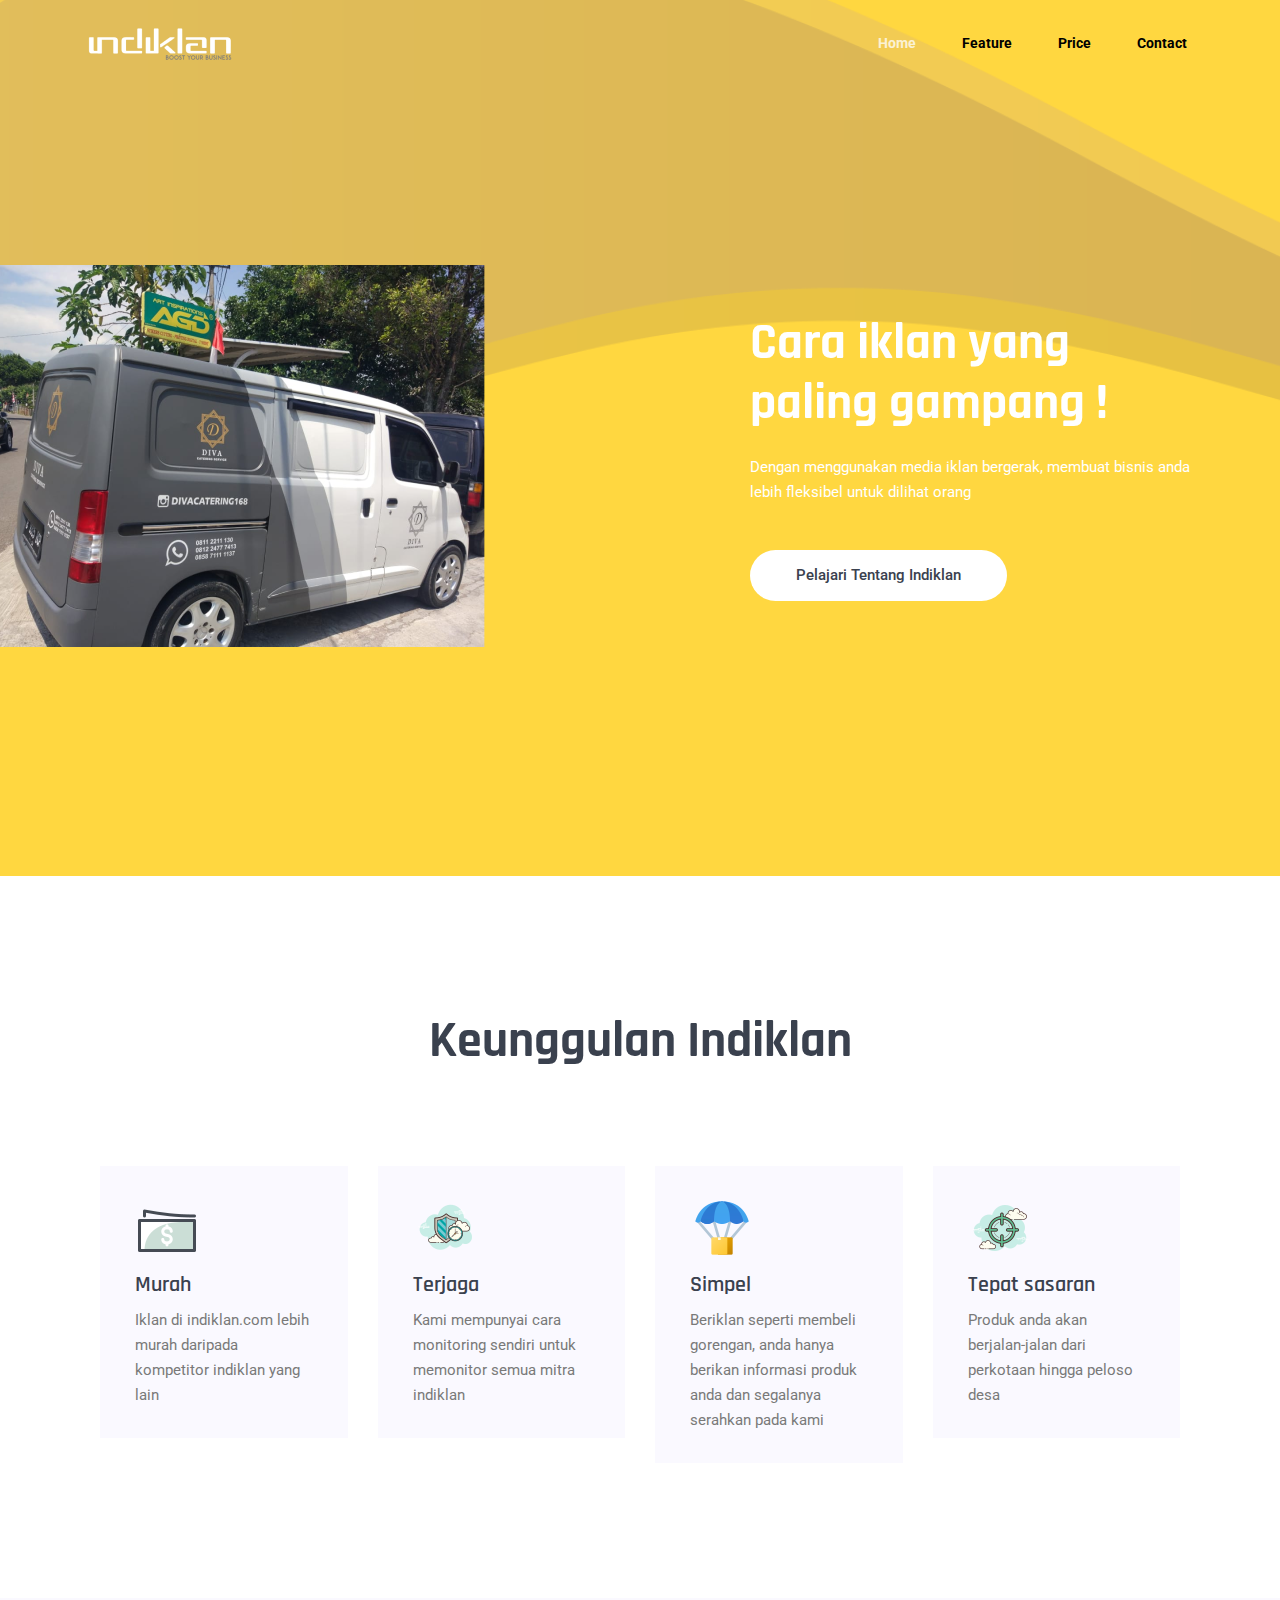
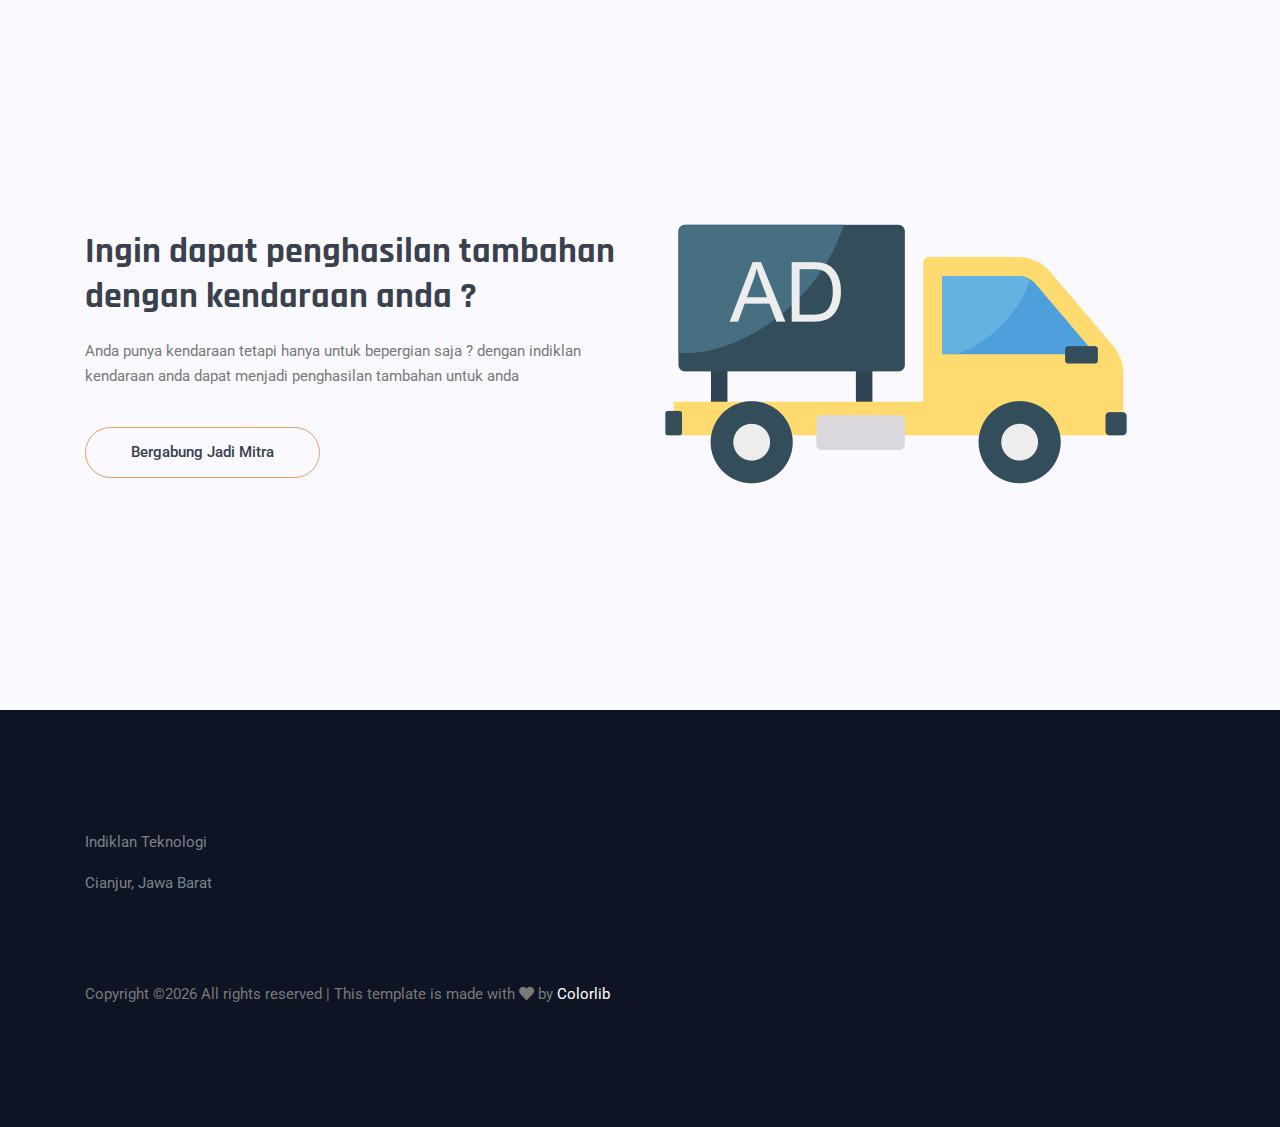
<file: index.html>
<!DOCTYPE html>
<html lang="en">
<head>
  <meta charset="UTF-8">
  <meta name="viewport" content="width=device-width, initial-scale=1.0">
  <meta http-equiv="X-UA-Compatible" content="ie=edge">
  <title>Indiklan Teknologi</title>
	<link rel="icon" href="img/Titleicon.png" type="image/png">

  <link rel="stylesheet" href="vendors/bootstrap/bootstrap.min.css">
  <link rel="stylesheet" href="vendors/fontawesome/css/all.min.css">
  <link rel="stylesheet" href="vendors/themify-icons/themify-icons.css">
  <link rel="stylesheet" href="vendors/linericon/style.css">
  <link rel="stylesheet" href="vendors/owl-carousel/owl.theme.default.min.css">
  <link rel="stylesheet" href="vendors/owl-carousel/owl.carousel.min.css">

  <link rel="stylesheet" href="css/style.css">
</head>
<body>
  <!--================Header Menu Area =================-->
  <header class="header_area">
    <div class="main_menu">
      <nav class="navbar navbar-expand-lg navbar-light">
        <div class="container box_1620">
          <!-- Brand and toggle get grouped for better mobile display -->
          <a class="navbar-brand logo_h" href="index.html"><img src="img/logo-indiklan.png" alt=""></a>
          <button class="navbar-toggler" type="button" data-toggle="collapse" data-target="#navbarSupportedContent" aria-controls="navbarSupportedContent" aria-expanded="false" aria-label="Toggle navigation">
            <span class="icon-bar"></span>
            <span class="icon-bar"></span>
            <span class="icon-bar"></span>
          </button>
          <!-- Collect the nav links, forms, and other content for toggling -->
          <div class="collapse navbar-collapse offset" id="navbarSupportedContent">
            <ul class="nav navbar-nav menu_nav justify-content-end">
              <li class="nav-item active"><a class="nav-link" href="index.html">Home</a></li> 
              <li class="nav-item"><a class="nav-link" href="#feature">Feature</a></li> 
              <li class="nav-item"><a class="nav-link" href="#price">Price</a>
              <li class="nav-item"><a class="nav-link" href="contact.html">Contact</a></li>
            </ul>
          </div> 
        </div>
      </nav>
    </div>
  </header>
  <!--================Header Menu Area =================-->


  <main class="side-main">
    <!--================ Hero sm Banner start =================-->      
    <section class="hero-banner mb-30px">
      <div class="container">
        <div class="row">
          <div class="col-lg-7">
            <div class="hero-banner__img">
              <img class="img-fluid" src="img/home/car-sample.png" alt="">
            </div>
          </div>
          <div class="col-lg-5 pt-5">
            <div class="hero-banner__content">
              <h1>Cara iklan yang paling gampang !</h1>
              <p>Dengan menggunakan media iklan bergerak, membuat bisnis anda lebih fleksibel untuk dilihat orang</p>
              <a class="button bg" href="#">Pelajari tentang Indiklan</a>
            </div>
          </div>
        </div>
      </div>
    </section>
    <!--================ Hero sm Banner end =================-->

    <!--================ Feature section start =================-->      
    <section id="feature" class="section-margin">
      <div class="container">
        <div class="section-intro pb-85px text-center">
          <h1 class="section-intro__title">Keunggulan Indiklan</h1>
        </div>

        <div class="container mx-auto">
          <div class="row">
            <div class="col-lg-3">
              <div class="card card-feature text-center text-lg-left mb-4 mb-lg-0">
                <span class="card-feature__icon">
                  <img class="img-fluid" src="img/home/icons8-money-64.png" alt="Icons made by from www.flaticon.com">
                </span>
                <h3 class="card-feature__title">Murah</h3>
                <p class="card-feature__subtitle">Iklan di indiklan.com lebih murah daripada kompetitor indiklan yang lain</p>
              </div>
            </div>
            <div class="col-lg-3">
              <div class="card card-feature text-center text-lg-left mb-4 mb-lg-0">
                <span class="card-feature__icon">
                  <img class="img-fluid" src="img/home/icons8-security-time-64.png" alt="Icons made by from www.flaticon.com">
                </span>
                <h3 class="card-feature__title">Terjaga</h3>
                <p class="card-feature__subtitle">Kami mempunyai cara monitoring sendiri untuk memonitor semua mitra indiklan</p>
              </div>
            </div>
            <div class="col-lg-3">
              <div class="card card-feature text-center text-lg-left mb-4 mb-lg-0">
                <span class="card-feature__icon">
                  <img class="img-fluid" src="img/home/icons8-drop-shipping-64.png" alt="Icons made by from www.flaticon.com">
                </span>
                <h3 class="card-feature__title">Simpel</h3>
                <p class="card-feature__subtitle">Beriklan seperti membeli gorengan, anda hanya berikan informasi produk anda dan segalanya serahkan pada kami</p>
              </div>
            </div>
            <div class="col-lg-3">
              <div class="card card-feature text-center text-lg-left mb-4 mb-lg-0">
                <span class="card-feature__icon">
                  <img class="img-fluid" src="img/home/icons8-target-64.png" alt="Icons made by from www.flaticon.com">
                </span>
                <h3 class="card-feature__title">Tepat sasaran</h3>
                <p class="card-feature__subtitle">Produk anda akan berjalan-jalan dari perkotaan hingga peloso desa</p>
              </div>
            </div>
          </div>
        </div>

        <div class="container">
          <div class="row">
            
          </div>
        </div>
    


      </div>
    </section>
    <!--================ Feature section end =================-->      
    
    <!--================ about section start =================-->      
    <section class="section-padding--small bg-magnolia">
      <div class="container">
        <div class="row no-gutters align-items-center">
          <div class="col-md-6 mb-5 mb-md-0">
            <div class="about__content">
              <h2>Ingin dapat penghasilan tambahan dengan kendaraan anda ?</h2>
              <p>Anda punya kendaraan tetapi hanya untuk bepergian saja ? dengan indiklan kendaraan anda dapat menjadi penghasilan tambahan untuk anda</p>
              <a class="button button-light" href="#">Bergabung jadi mitra</a>
            </div>
          </div>
          <div class="col-md-6">
            <div class="about__img">
              <img class="img-fluid" src="img/banner/truck.png" alt="Icons made by from www.flaticon.com">
            </div>
          </div>
        </div>
      </div>
    </section>
    <!--================ about section end =================-->      
  </main>


  <!-- ================ start footer Area ================= -->
  <footer class="footer-area section-gap">
		<div class="container">
			<div class="row">
				<div class="col-xl-2 col-sm-6 mb-4 mb-xl-0 single-footer-widget">
          <p>Indiklan Teknologi</p>
          <p>Cianjur, Jawa Barat</p>
        </div>
			</div>
			<div class="footer-bottom row align-items-center text-center text-lg-left">
				<p class="footer-text m-0 col-lg-8 col-md-12"><!-- Link back to Colorlib can't be removed. Template is licensed under CC BY 3.0. -->
Copyright &copy;<script>document.write(new Date().getFullYear());</script> All rights reserved | This template is made with <i class="fa fa-heart" aria-hidden="true"></i> by <a href="https://colorlib.com" target="_blank">Colorlib</a>
			</div>
		</div>
	</footer>
  <!-- ================ End footer Area ================= -->

  <script src="vendors/jquery/jquery-3.2.1.min.js"></script>
  <script src="vendors/bootstrap/bootstrap.bundle.min.js"></script>
  <script src="vendors/owl-carousel/owl.carousel.min.js"></script>
  <script src="js/jquery.ajaxchimp.min.js"></script>
  <script src="js/mail-script.js"></script>
  <script src="js/main.js"></script>
</body>
</html>
</file>
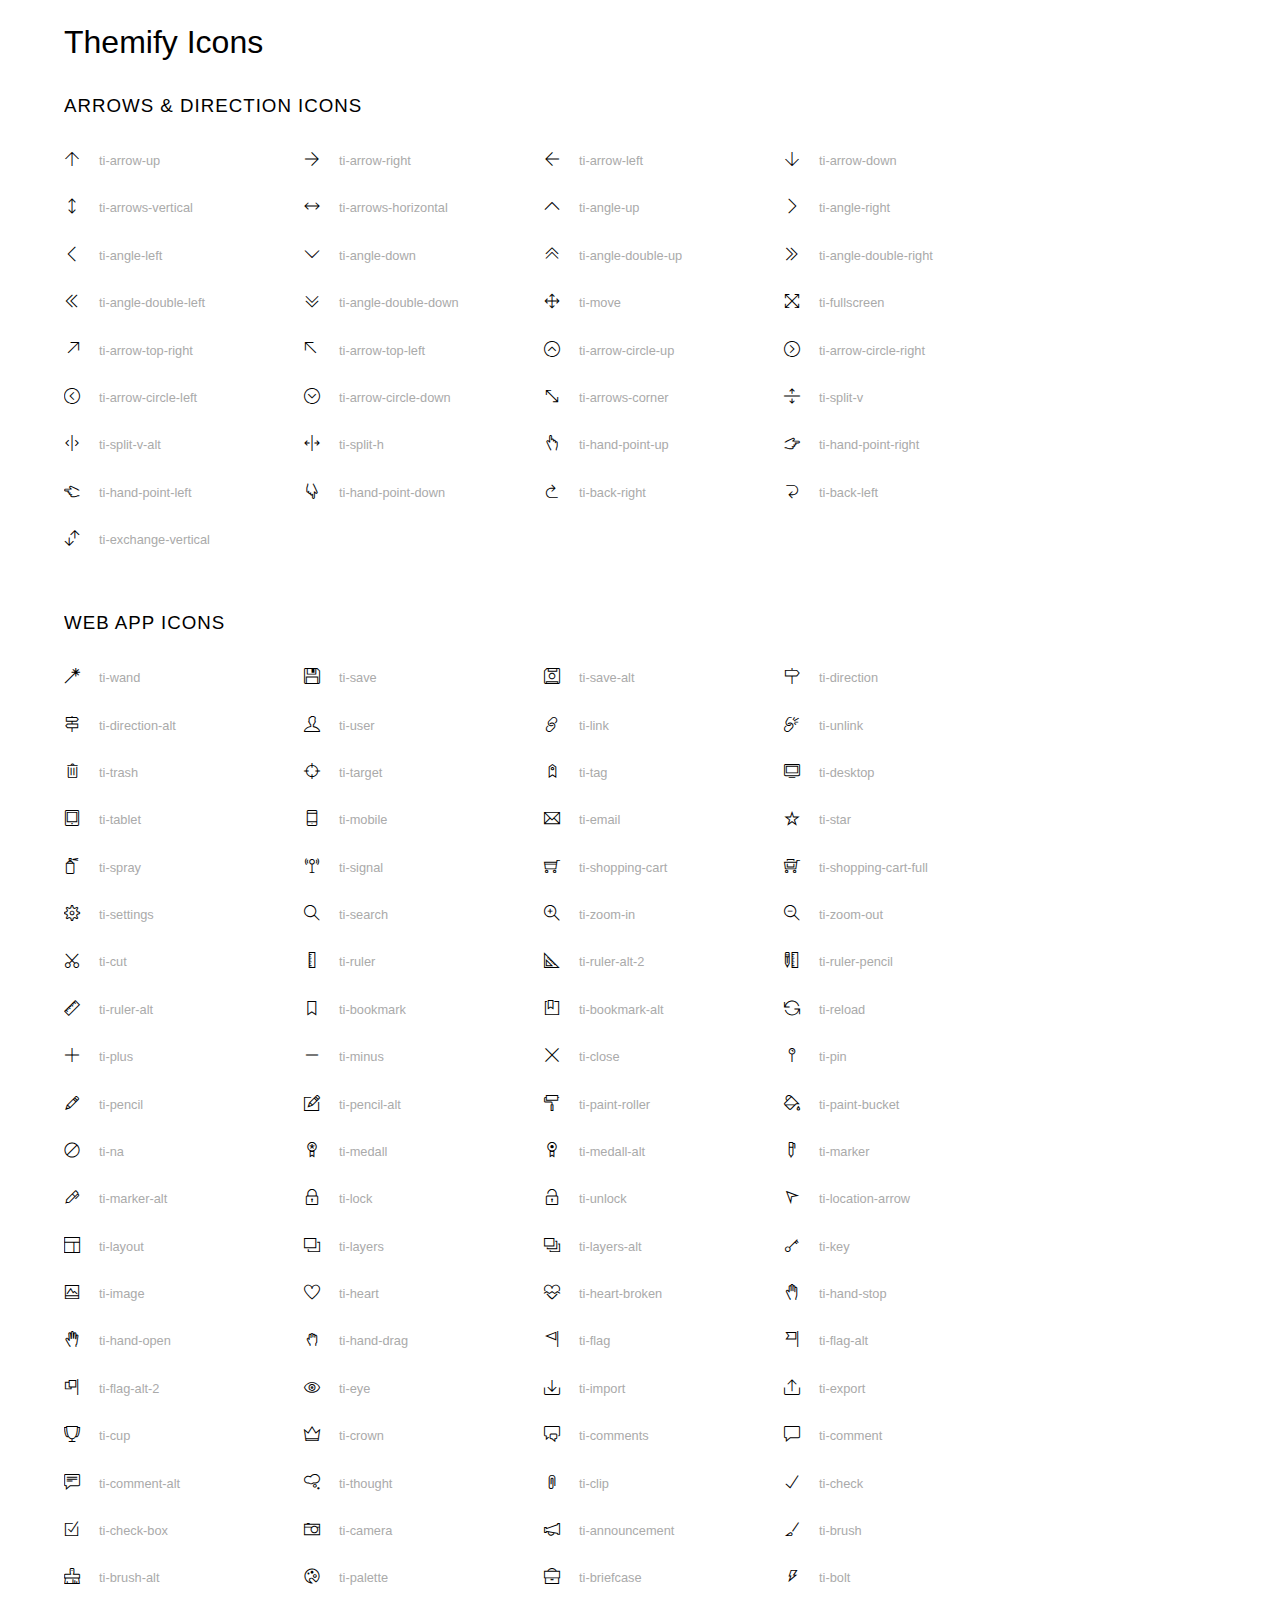
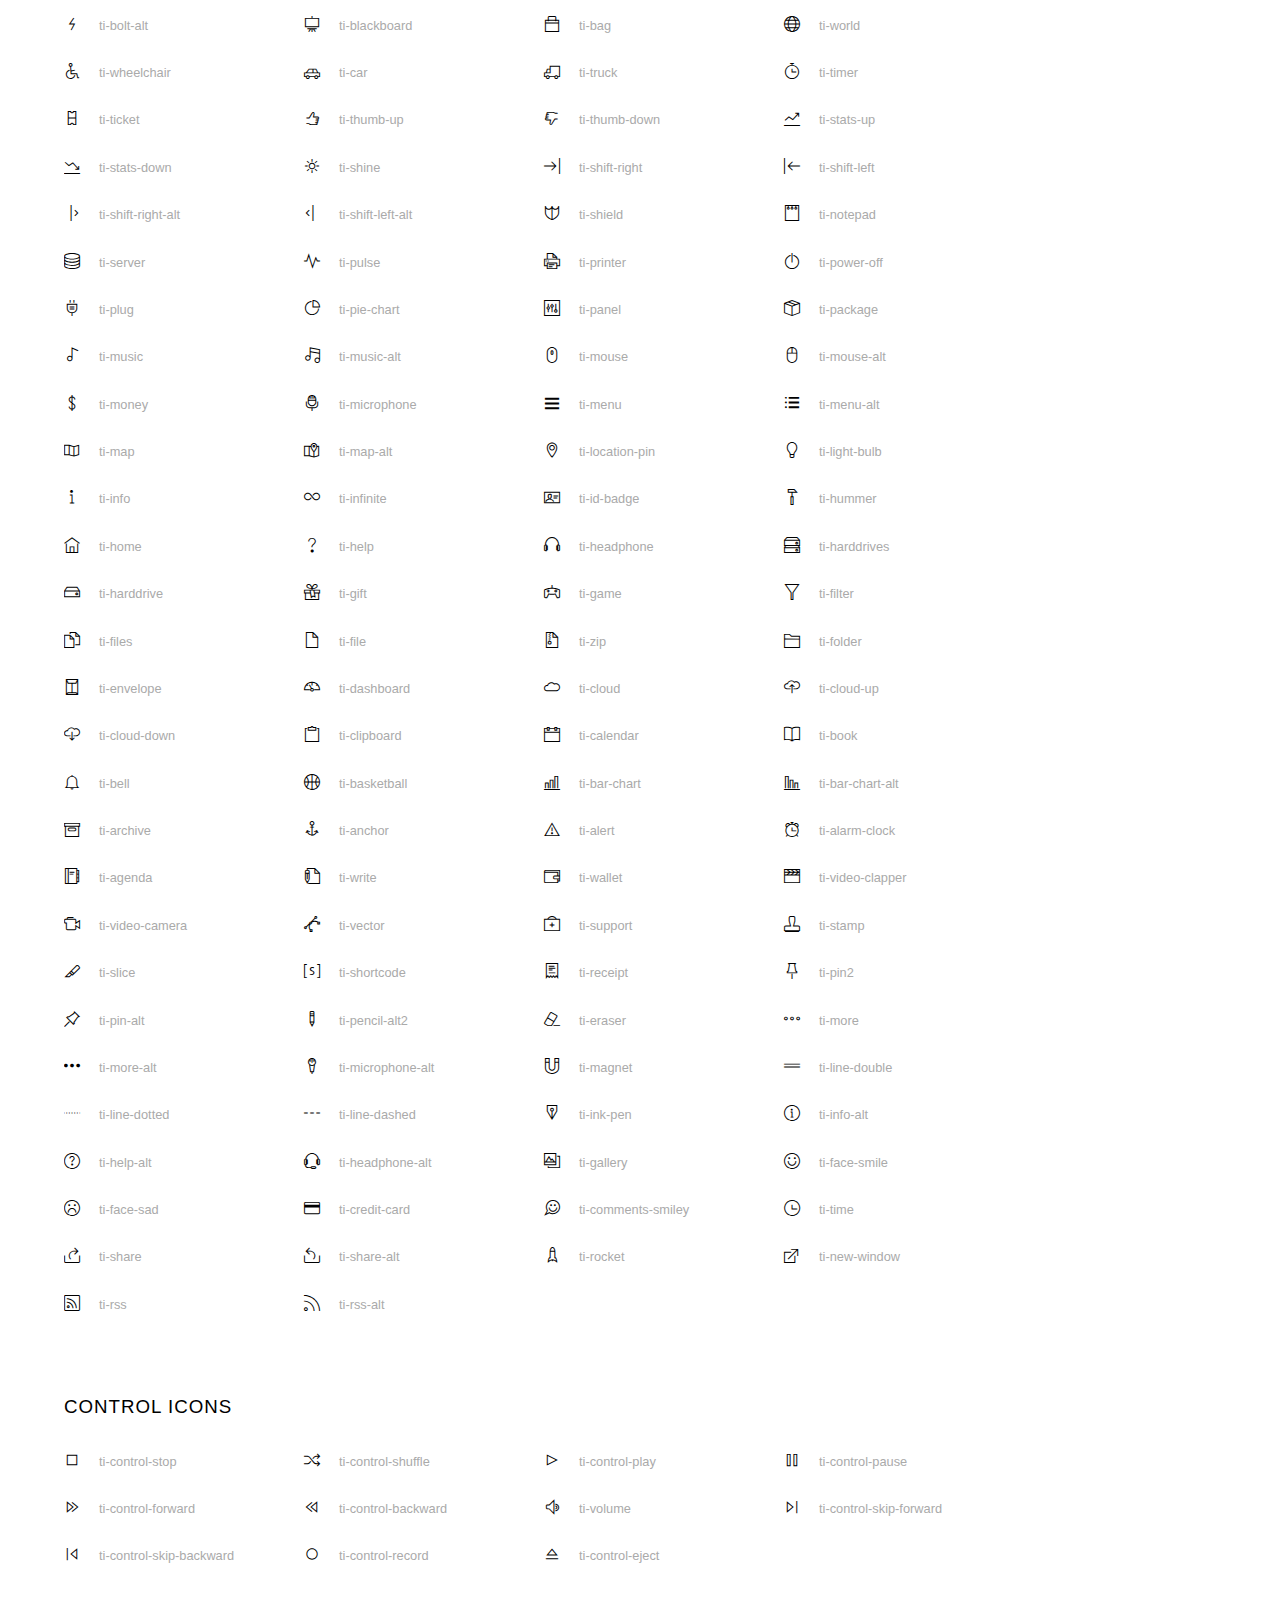
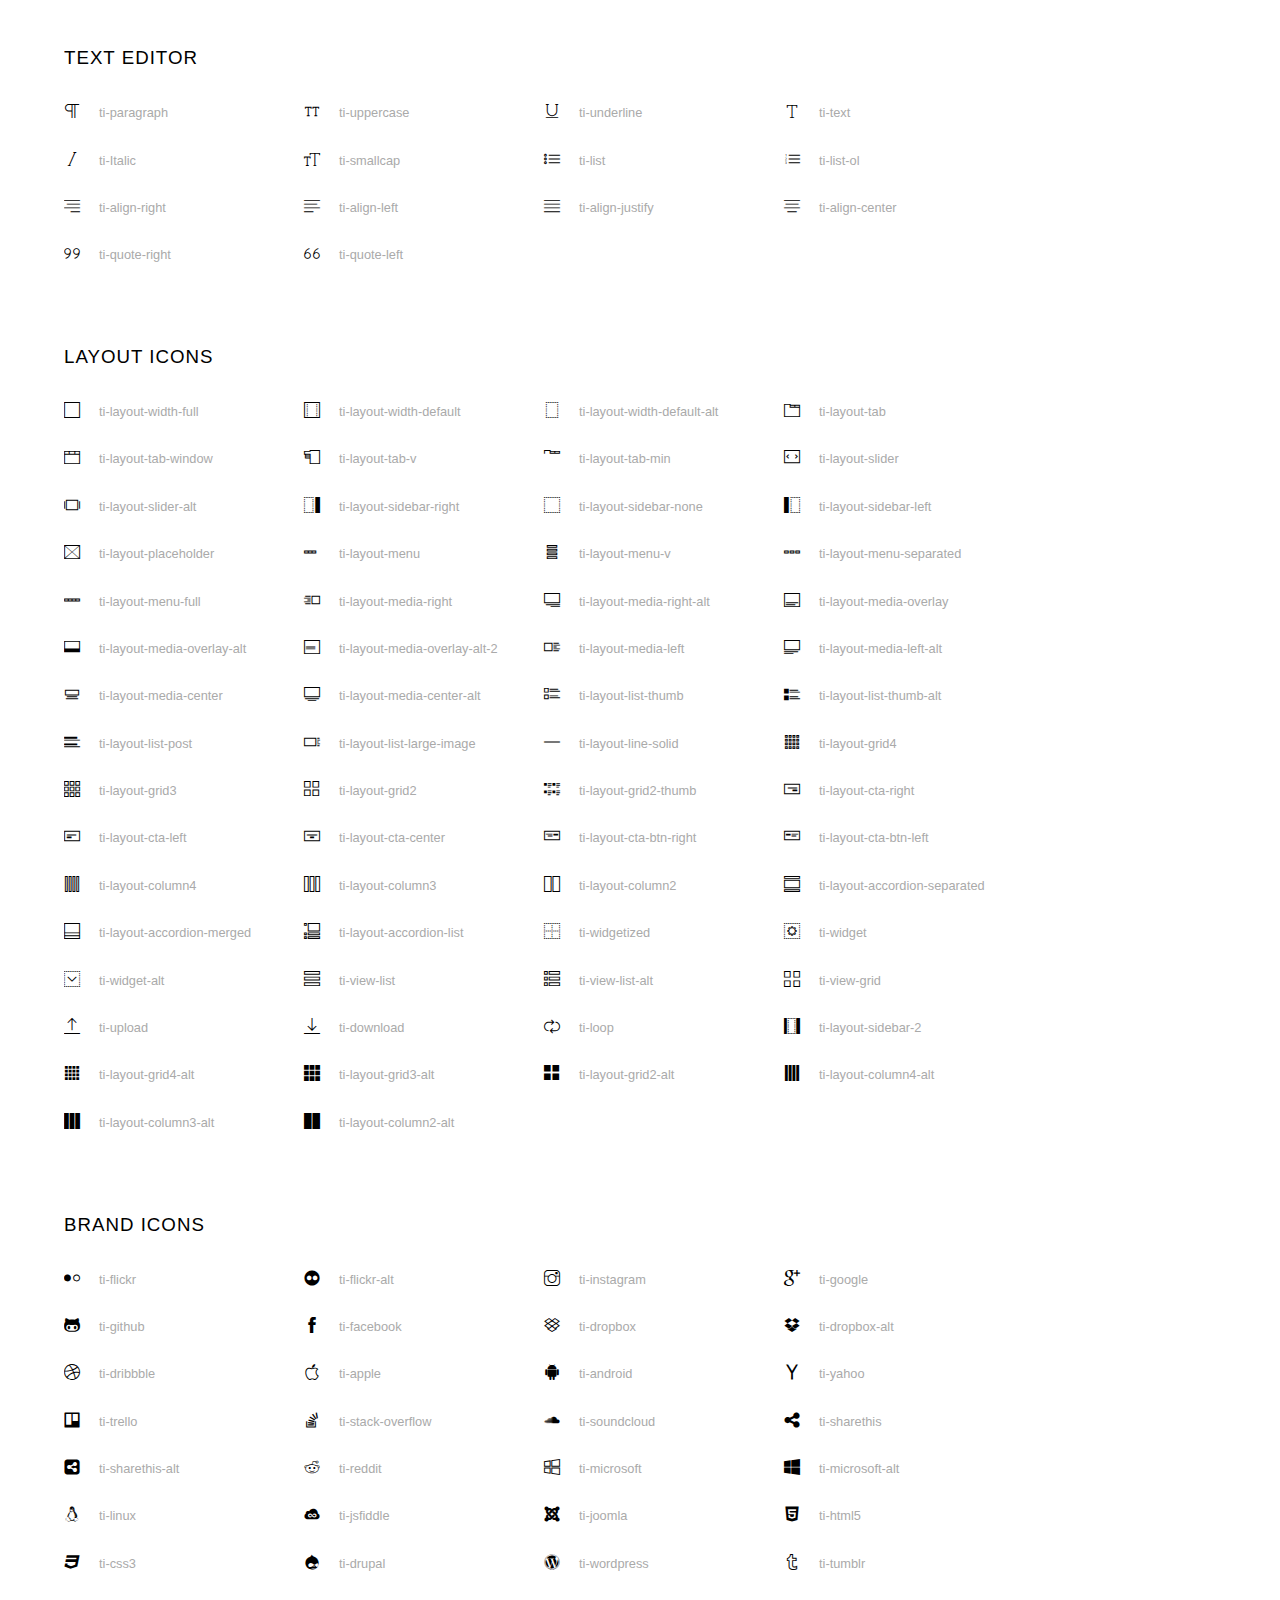
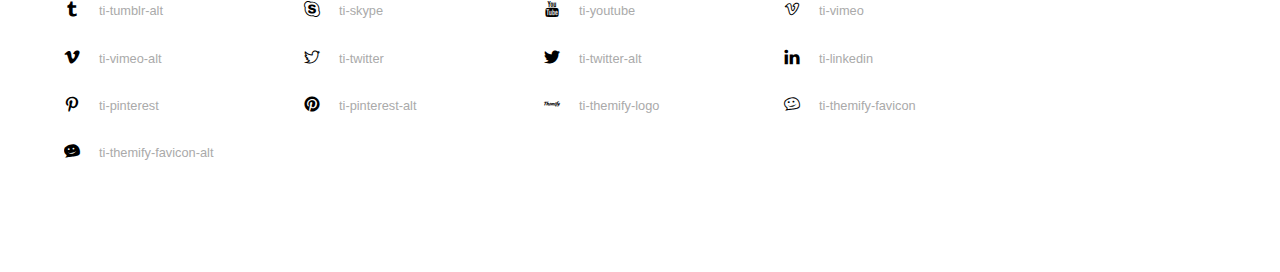
<file: vendors/themify-icons/index.html>
<!doctype html>
<html>
<head>
	<meta charset="utf-8">
	<title>Themify Icon Font</title>
	<meta name="viewport" content="width=device-width">
	<link rel="stylesheet" href="demo-files/demo.css">
	<link rel="stylesheet" href="themify-icons.css">
	<!--[if lt IE 8]><!-->
	<link rel="stylesheet" href="ie7/ie7.css">
	<!--<![endif]-->
</head>
<body>
	<h1>Themify Icons</h1>

	<div class="icon-section">

		<div class="icon-section">
			<h3>Arrows &amp; Direction Icons </h3>

			<div class="icon-container">
				<span class="ti-arrow-up"></span><span class="icon-name"> ti-arrow-up</span>
			</div>
			<div class="icon-container">
				<span class="ti-arrow-right"></span><span class="icon-name"> ti-arrow-right</span>
			</div>
			<div class="icon-container">
				<span class="ti-arrow-left"></span><span class="icon-name"> ti-arrow-left</span>
			</div>
			<div class="icon-container">
				<span class="ti-arrow-down"></span><span class="icon-name"> ti-arrow-down</span>
			</div>
			<div class="icon-container">
				<span class="ti-arrows-vertical"></span><span class="icon-name"> ti-arrows-vertical</span>
			</div>
			<div class="icon-container">
				<span class="ti-arrows-horizontal"></span><span class="icon-name"> ti-arrows-horizontal</span>
			</div>
			<div class="icon-container">
				<span class="ti-angle-up"></span><span class="icon-name"> ti-angle-up</span>
			</div>
			<div class="icon-container">
				<span class="ti-angle-right"></span><span class="icon-name"> ti-angle-right</span>
			</div>
			<div class="icon-container">
				<span class="ti-angle-left"></span><span class="icon-name"> ti-angle-left</span>
			</div>
			<div class="icon-container">
				<span class="ti-angle-down"></span><span class="icon-name"> ti-angle-down</span>
			</div>	
			<div class="icon-container">
				<span class="ti-angle-double-up"></span><span class="icon-name"> ti-angle-double-up</span>
			</div>
			<div class="icon-container">
				<span class="ti-angle-double-right"></span><span class="icon-name"> ti-angle-double-right</span>
			</div>
			<div class="icon-container">
				<span class="ti-angle-double-left"></span><span class="icon-name"> ti-angle-double-left</span>
			</div>
			<div class="icon-container">
				<span class="ti-angle-double-down"></span><span class="icon-name"> ti-angle-double-down</span>
			</div>					
			<div class="icon-container">
				<span class="ti-move"></span><span class="icon-name"> ti-move</span>
			</div>
			<div class="icon-container">
				<span class="ti-fullscreen"></span><span class="icon-name"> ti-fullscreen</span>
			</div>
			<div class="icon-container">
				<span class="ti-arrow-top-right"></span><span class="icon-name"> ti-arrow-top-right</span>
			</div>
			<div class="icon-container">
				<span class="ti-arrow-top-left"></span><span class="icon-name"> ti-arrow-top-left</span>
			</div>
			<div class="icon-container">
				<span class="ti-arrow-circle-up"></span><span class="icon-name"> ti-arrow-circle-up</span>
			</div>
			<div class="icon-container">
				<span class="ti-arrow-circle-right"></span><span class="icon-name"> ti-arrow-circle-right</span>
			</div>
			<div class="icon-container">
				<span class="ti-arrow-circle-left"></span><span class="icon-name"> ti-arrow-circle-left</span>
			</div>
			<div class="icon-container">
				<span class="ti-arrow-circle-down"></span><span class="icon-name"> ti-arrow-circle-down</span>
			</div>
			<div class="icon-container">
				<span class="ti-arrows-corner"></span><span class="icon-name"> ti-arrows-corner</span>
			</div>
			<div class="icon-container">
				<span class="ti-split-v"></span><span class="icon-name"> ti-split-v</span>
			</div>

			<div class="icon-container">
				<span class="ti-split-v-alt"></span><span class="icon-name"> ti-split-v-alt</span>
			</div>
			<div class="icon-container">
				<span class="ti-split-h"></span><span class="icon-name"> ti-split-h</span>
			</div>
			<div class="icon-container">
				<span class="ti-hand-point-up"></span><span class="icon-name"> ti-hand-point-up</span>
			</div>
			<div class="icon-container">
				<span class="ti-hand-point-right"></span><span class="icon-name"> ti-hand-point-right</span>
			</div>
			<div class="icon-container">
				<span class="ti-hand-point-left"></span><span class="icon-name"> ti-hand-point-left</span>
			</div>
			<div class="icon-container">
				<span class="ti-hand-point-down"></span><span class="icon-name"> ti-hand-point-down</span>
			</div>
			<div class="icon-container">
				<span class="ti-back-right"></span><span class="icon-name"> ti-back-right</span>
			</div>
			<div class="icon-container">
				<span class="ti-back-left"></span><span class="icon-name"> ti-back-left</span>
			</div>
			<div class="icon-container">
				<span class="ti-exchange-vertical"></span><span class="icon-name"> ti-exchange-vertical</span>
			</div>

		</div> <!-- Arrows Icons -->



		<h3>Web App Icons</h3>
		
		<div class="icon-section">

			<div class="icon-container">
				<span class="ti-wand"></span><span class="icon-name"> ti-wand</span>
			</div>
			<div class="icon-container">
				<span class="ti-save"></span><span class="icon-name"> ti-save</span>
			</div>
			<div class="icon-container">
				<span class="ti-save-alt"></span><span class="icon-name"> ti-save-alt</span>
			</div>

			<div class="icon-container">
				<span class="ti-direction"></span><span class="icon-name"> ti-direction</span>
			</div>
			<div class="icon-container">
				<span class="ti-direction-alt"></span><span class="icon-name"> ti-direction-alt</span>
			</div>
			<div class="icon-container">
				<span class="ti-user"></span><span class="icon-name"> ti-user</span>
			</div>
			<div class="icon-container">
				<span class="ti-link"></span><span class="icon-name"> ti-link</span>
			</div>
			<div class="icon-container">
				<span class="ti-unlink"></span><span class="icon-name"> ti-unlink</span>
			</div>
			<div class="icon-container">
				<span class="ti-trash"></span><span class="icon-name"> ti-trash</span>
			</div>
			<div class="icon-container">
				<span class="ti-target"></span><span class="icon-name"> ti-target</span>
			</div>
			<div class="icon-container">
				<span class="ti-tag"></span><span class="icon-name"> ti-tag</span>
			</div>
			<div class="icon-container">
				<span class="ti-desktop"></span><span class="icon-name"> ti-desktop</span>
			</div>
			<div class="icon-container">
				<span class="ti-tablet"></span><span class="icon-name"> ti-tablet</span>
			</div>
			<div class="icon-container">
				<span class="ti-mobile"></span><span class="icon-name"> ti-mobile</span>
			</div>
			<div class="icon-container">
				<span class="ti-email"></span><span class="icon-name"> ti-email</span>
			</div>	
			<div class="icon-container">
				<span class="ti-star"></span><span class="icon-name"> ti-star</span>
			</div>
			<div class="icon-container">
				<span class="ti-spray"></span><span class="icon-name"> ti-spray</span>
			</div>
			<div class="icon-container">
				<span class="ti-signal"></span><span class="icon-name"> ti-signal</span>
			</div>
			<div class="icon-container">
				<span class="ti-shopping-cart"></span><span class="icon-name"> ti-shopping-cart</span>
			</div>
			<div class="icon-container">
				<span class="ti-shopping-cart-full"></span><span class="icon-name"> ti-shopping-cart-full</span>
			</div>
			<div class="icon-container">
				<span class="ti-settings"></span><span class="icon-name"> ti-settings</span>
			</div>
			<div class="icon-container">
				<span class="ti-search"></span><span class="icon-name"> ti-search</span>
			</div>
			<div class="icon-container">
				<span class="ti-zoom-in"></span><span class="icon-name"> ti-zoom-in</span>
			</div>
			<div class="icon-container">
				<span class="ti-zoom-out"></span><span class="icon-name"> ti-zoom-out</span>
			</div>
			<div class="icon-container">
				<span class="ti-cut"></span><span class="icon-name"> ti-cut</span>
			</div>
			<div class="icon-container">
				<span class="ti-ruler"></span><span class="icon-name"> ti-ruler</span>
			</div>
			<div class="icon-container">
				<span class="ti-ruler-alt-2"></span><span class="icon-name"> ti-ruler-alt-2</span>
			</div>			
			<div class="icon-container">
				<span class="ti-ruler-pencil"></span><span class="icon-name"> ti-ruler-pencil</span>
			</div>
			<div class="icon-container">
				<span class="ti-ruler-alt"></span><span class="icon-name"> ti-ruler-alt</span>
			</div>
			<div class="icon-container">
				<span class="ti-bookmark"></span><span class="icon-name"> ti-bookmark</span>
			</div>
			<div class="icon-container">
				<span class="ti-bookmark-alt"></span><span class="icon-name"> ti-bookmark-alt</span>
			</div>
			<div class="icon-container">
				<span class="ti-reload"></span><span class="icon-name"> ti-reload</span>
			</div>
			<div class="icon-container">
				<span class="ti-plus"></span><span class="icon-name"> ti-plus</span>
			</div>
			<div class="icon-container">
				<span class="ti-minus"></span><span class="icon-name"> ti-minus</span>
			</div>
			<div class="icon-container">
				<span class="ti-close"></span><span class="icon-name"> ti-close</span>
			</div>			
			<div class="icon-container">
				<span class="ti-pin"></span><span class="icon-name"> ti-pin</span>
			</div>
			<div class="icon-container">
				<span class="ti-pencil"></span><span class="icon-name"> ti-pencil</span>
			</div>
					
		  	<div class="icon-container">
				<span class="ti-pencil-alt"></span><span class="icon-name"> ti-pencil-alt</span>
			</div>
			<div class="icon-container">
				<span class="ti-paint-roller"></span><span class="icon-name"> ti-paint-roller</span>
			</div>
			<div class="icon-container">
				<span class="ti-paint-bucket"></span><span class="icon-name"> ti-paint-bucket</span>
			</div>
			<div class="icon-container">
				<span class="ti-na"></span><span class="icon-name"> ti-na</span>
			</div>
			<div class="icon-container">
				<span class="ti-medall"></span><span class="icon-name"> ti-medall</span>
			</div>
			<div class="icon-container">
				<span class="ti-medall-alt"></span><span class="icon-name"> ti-medall-alt</span>
			</div>
			<div class="icon-container">
				<span class="ti-marker"></span><span class="icon-name"> ti-marker</span>
			</div>
			<div class="icon-container">
				<span class="ti-marker-alt"></span><span class="icon-name"> ti-marker-alt</span>
			</div>

			<div class="icon-container">
				<span class="ti-lock"></span><span class="icon-name"> ti-lock</span>
			</div>
			<div class="icon-container">
				<span class="ti-unlock"></span><span class="icon-name"> ti-unlock</span>
			</div>
			<div class="icon-container">
				<span class="ti-location-arrow"></span><span class="icon-name"> ti-location-arrow</span>
			</div>
			<div class="icon-container">
				<span class="ti-layout"></span><span class="icon-name"> ti-layout</span>
			</div>
			<div class="icon-container">
				<span class="ti-layers"></span><span class="icon-name"> ti-layers</span>
			</div>
			<div class="icon-container">
				<span class="ti-layers-alt"></span><span class="icon-name"> ti-layers-alt</span>
			</div>
			<div class="icon-container">
				<span class="ti-key"></span><span class="icon-name"> ti-key</span>
			</div>
			<div class="icon-container">
				<span class="ti-image"></span><span class="icon-name"> ti-image</span>
			</div>
			<div class="icon-container">
				<span class="ti-heart"></span><span class="icon-name"> ti-heart</span>
			</div>
			<div class="icon-container">
				<span class="ti-heart-broken"></span><span class="icon-name"> ti-heart-broken</span>
			</div>
			<div class="icon-container">
				<span class="ti-hand-stop"></span><span class="icon-name"> ti-hand-stop</span>
			</div>
			<div class="icon-container">
				<span class="ti-hand-open"></span><span class="icon-name"> ti-hand-open</span>
			</div>
			<div class="icon-container">
				<span class="ti-hand-drag"></span><span class="icon-name"> ti-hand-drag</span>
			</div>
			<div class="icon-container">
				<span class="ti-flag"></span><span class="icon-name"> ti-flag</span>
			</div>
			<div class="icon-container">
				<span class="ti-flag-alt"></span><span class="icon-name"> ti-flag-alt</span>
			</div>
			<div class="icon-container">
				<span class="ti-flag-alt-2"></span><span class="icon-name"> ti-flag-alt-2</span>
			</div>
			<div class="icon-container">
				<span class="ti-eye"></span><span class="icon-name"> ti-eye</span>
			</div>
			<div class="icon-container">
				<span class="ti-import"></span><span class="icon-name"> ti-import</span>
			</div>			
			<div class="icon-container">
				<span class="ti-export"></span><span class="icon-name"> ti-export</span>
			</div>
			<div class="icon-container">
				<span class="ti-cup"></span><span class="icon-name"> ti-cup</span>
			</div>
			<div class="icon-container">
				<span class="ti-crown"></span><span class="icon-name"> ti-crown</span>
			</div>
			<div class="icon-container">
				<span class="ti-comments"></span><span class="icon-name"> ti-comments</span>
			</div>
			<div class="icon-container">
				<span class="ti-comment"></span><span class="icon-name"> ti-comment</span>
			</div>
			<div class="icon-container">
				<span class="ti-comment-alt"></span><span class="icon-name"> ti-comment-alt</span>
			</div>
			<div class="icon-container">
				<span class="ti-thought"></span><span class="icon-name"> ti-thought</span>
			</div>			
			<div class="icon-container">
				<span class="ti-clip"></span><span class="icon-name"> ti-clip</span>
			</div>

			<div class="icon-container">
				<span class="ti-check"></span><span class="icon-name"> ti-check</span>
			</div>
			<div class="icon-container">
				<span class="ti-check-box"></span><span class="icon-name"> ti-check-box</span>
			</div>
			<div class="icon-container">
				<span class="ti-camera"></span><span class="icon-name"> ti-camera</span>
			</div>
			<div class="icon-container">
				<span class="ti-announcement"></span><span class="icon-name"> ti-announcement</span>
			</div>
			<div class="icon-container">
				<span class="ti-brush"></span><span class="icon-name"> ti-brush</span>
			</div>
			<div class="icon-container">
				<span class="ti-brush-alt"></span><span class="icon-name"> ti-brush-alt</span>
			</div>
			<div class="icon-container">
				<span class="ti-palette"></span><span class="icon-name"> ti-palette</span>
			</div>			
			<div class="icon-container">
				<span class="ti-briefcase"></span><span class="icon-name"> ti-briefcase</span>
			</div>
			<div class="icon-container">
				<span class="ti-bolt"></span><span class="icon-name"> ti-bolt</span>
			</div>
			<div class="icon-container">
				<span class="ti-bolt-alt"></span><span class="icon-name"> ti-bolt-alt</span>
			</div>
			<div class="icon-container">
				<span class="ti-blackboard"></span><span class="icon-name"> ti-blackboard</span>
			</div>
			<div class="icon-container">
				<span class="ti-bag"></span><span class="icon-name"> ti-bag</span>
			</div>
			<div class="icon-container">
				<span class="ti-world"></span><span class="icon-name"> ti-world</span>
			</div>
			<div class="icon-container">
				<span class="ti-wheelchair"></span><span class="icon-name"> ti-wheelchair</span>
			</div>
			<div class="icon-container">
				<span class="ti-car"></span><span class="icon-name"> ti-car</span>
			</div>
			<div class="icon-container">
				<span class="ti-truck"></span><span class="icon-name"> ti-truck</span>
			</div>
			<div class="icon-container">
				<span class="ti-timer"></span><span class="icon-name"> ti-timer</span>
			</div>
			<div class="icon-container">
				<span class="ti-ticket"></span><span class="icon-name"> ti-ticket</span>
			</div>
			<div class="icon-container">
				<span class="ti-thumb-up"></span><span class="icon-name"> ti-thumb-up</span>
			</div>
			<div class="icon-container">
				<span class="ti-thumb-down"></span><span class="icon-name"> ti-thumb-down</span>
			</div>

			<div class="icon-container">
				<span class="ti-stats-up"></span><span class="icon-name"> ti-stats-up</span>
			</div>
			<div class="icon-container">
				<span class="ti-stats-down"></span><span class="icon-name"> ti-stats-down</span>
			</div>
			<div class="icon-container">
				<span class="ti-shine"></span><span class="icon-name"> ti-shine</span>
			</div>
			<div class="icon-container">
				<span class="ti-shift-right"></span><span class="icon-name"> ti-shift-right</span>
			</div>
			<div class="icon-container">
				<span class="ti-shift-left"></span><span class="icon-name"> ti-shift-left</span>
			</div>

			<div class="icon-container">
				<span class="ti-shift-right-alt"></span><span class="icon-name"> ti-shift-right-alt</span>
			</div>
			<div class="icon-container">
				<span class="ti-shift-left-alt"></span><span class="icon-name"> ti-shift-left-alt</span>
			</div>
			<div class="icon-container">
				<span class="ti-shield"></span><span class="icon-name"> ti-shield</span>
			</div>
			<div class="icon-container">
				<span class="ti-notepad"></span><span class="icon-name"> ti-notepad</span>
			</div>
			<div class="icon-container">
				<span class="ti-server"></span><span class="icon-name"> ti-server</span>
			</div>

			<div class="icon-container">
				<span class="ti-pulse"></span><span class="icon-name"> ti-pulse</span>
			</div>
			<div class="icon-container">
				<span class="ti-printer"></span><span class="icon-name"> ti-printer</span>
			</div>
			<div class="icon-container">
				<span class="ti-power-off"></span><span class="icon-name"> ti-power-off</span>
			</div>
			<div class="icon-container">
				<span class="ti-plug"></span><span class="icon-name"> ti-plug</span>
			</div>
			<div class="icon-container">
				<span class="ti-pie-chart"></span><span class="icon-name"> ti-pie-chart</span>
			</div>

			<div class="icon-container">
				<span class="ti-panel"></span><span class="icon-name"> ti-panel</span>
			</div>
			<div class="icon-container">
				<span class="ti-package"></span><span class="icon-name"> ti-package</span>
			</div>
			<div class="icon-container">
				<span class="ti-music"></span><span class="icon-name"> ti-music</span>
			</div>
			<div class="icon-container">
				<span class="ti-music-alt"></span><span class="icon-name"> ti-music-alt</span>
			</div>
			<div class="icon-container">
				<span class="ti-mouse"></span><span class="icon-name"> ti-mouse</span>
			</div>
			<div class="icon-container">
				<span class="ti-mouse-alt"></span><span class="icon-name"> ti-mouse-alt</span>
			</div>
			<div class="icon-container">
				<span class="ti-money"></span><span class="icon-name"> ti-money</span>
			</div>
			<div class="icon-container">
				<span class="ti-microphone"></span><span class="icon-name"> ti-microphone</span>
			</div>
			<div class="icon-container">
				<span class="ti-menu"></span><span class="icon-name"> ti-menu</span>
			</div>
			<div class="icon-container">
				<span class="ti-menu-alt"></span><span class="icon-name"> ti-menu-alt</span>
			</div>
			<div class="icon-container">
				<span class="ti-map"></span><span class="icon-name"> ti-map</span>
			</div>
			<div class="icon-container">
				<span class="ti-map-alt"></span><span class="icon-name"> ti-map-alt</span>
			</div>

			<div class="icon-container">
				<span class="ti-location-pin"></span><span class="icon-name"> ti-location-pin</span>
			</div>

			<div class="icon-container">
				<span class="ti-light-bulb"></span><span class="icon-name"> ti-light-bulb</span>
			</div>
			<div class="icon-container">
				<span class="ti-info"></span><span class="icon-name"> ti-info</span>
			</div>
			<div class="icon-container">
				<span class="ti-infinite"></span><span class="icon-name"> ti-infinite</span>
			</div>
			<div class="icon-container">
				<span class="ti-id-badge"></span><span class="icon-name"> ti-id-badge</span>
			</div>
			<div class="icon-container">
				<span class="ti-hummer"></span><span class="icon-name"> ti-hummer</span>
			</div>
			<div class="icon-container">
				<span class="ti-home"></span><span class="icon-name"> ti-home</span>
			</div>
			<div class="icon-container">
				<span class="ti-help"></span><span class="icon-name"> ti-help</span>
			</div>
			<div class="icon-container">
				<span class="ti-headphone"></span><span class="icon-name"> ti-headphone</span>
			</div>
			<div class="icon-container">
				<span class="ti-harddrives"></span><span class="icon-name"> ti-harddrives</span>
			</div>
			<div class="icon-container">
				<span class="ti-harddrive"></span><span class="icon-name"> ti-harddrive</span>
			</div>
			<div class="icon-container">
				<span class="ti-gift"></span><span class="icon-name"> ti-gift</span>
			</div>
			<div class="icon-container">
				<span class="ti-game"></span><span class="icon-name"> ti-game</span>
			</div>
			<div class="icon-container">
				<span class="ti-filter"></span><span class="icon-name"> ti-filter</span>
			</div>
			<div class="icon-container">
				<span class="ti-files"></span><span class="icon-name"> ti-files</span>
			</div>
			<div class="icon-container">
				<span class="ti-file"></span><span class="icon-name"> ti-file</span>
			</div>
			<div class="icon-container">
				<span class="ti-zip"></span><span class="icon-name"> ti-zip</span>
			</div>
			<div class="icon-container">
				<span class="ti-folder"></span><span class="icon-name"> ti-folder</span>
			</div>			
			<div class="icon-container">
				<span class="ti-envelope"></span><span class="icon-name"> ti-envelope</span>
			</div>


			<div class="icon-container">
				<span class="ti-dashboard"></span><span class="icon-name"> ti-dashboard</span>
			</div>
			<div class="icon-container">
				<span class="ti-cloud"></span><span class="icon-name"> ti-cloud</span>
			</div>
			<div class="icon-container">
				<span class="ti-cloud-up"></span><span class="icon-name"> ti-cloud-up</span>
			</div>
			<div class="icon-container">
				<span class="ti-cloud-down"></span><span class="icon-name"> ti-cloud-down</span>
			</div>
			<div class="icon-container">
				<span class="ti-clipboard"></span><span class="icon-name"> ti-clipboard</span>
			</div>
			<div class="icon-container">
				<span class="ti-calendar"></span><span class="icon-name"> ti-calendar</span>
			</div>
			<div class="icon-container">
				<span class="ti-book"></span><span class="icon-name"> ti-book</span>
			</div>
			<div class="icon-container">
				<span class="ti-bell"></span><span class="icon-name"> ti-bell</span>
			</div>
			<div class="icon-container">
				<span class="ti-basketball"></span><span class="icon-name"> ti-basketball</span>
			</div>
			<div class="icon-container">
				<span class="ti-bar-chart"></span><span class="icon-name"> ti-bar-chart</span>
			</div>
			<div class="icon-container">
				<span class="ti-bar-chart-alt"></span><span class="icon-name"> ti-bar-chart-alt</span>
			</div>


			<div class="icon-container">
				<span class="ti-archive"></span><span class="icon-name"> ti-archive</span>
			</div>
			<div class="icon-container">
				<span class="ti-anchor"></span><span class="icon-name"> ti-anchor</span>
			</div>

			<div class="icon-container">
				<span class="ti-alert"></span><span class="icon-name"> ti-alert</span>
			</div>
			<div class="icon-container">
				<span class="ti-alarm-clock"></span><span class="icon-name"> ti-alarm-clock</span>
			</div>
			<div class="icon-container">
				<span class="ti-agenda"></span><span class="icon-name"> ti-agenda</span>
			</div>
			<div class="icon-container">
				<span class="ti-write"></span><span class="icon-name"> ti-write</span>
			</div>

			<div class="icon-container">
				<span class="ti-wallet"></span><span class="icon-name"> ti-wallet</span>
			</div>
			<div class="icon-container">
				<span class="ti-video-clapper"></span><span class="icon-name"> ti-video-clapper</span>
			</div>
			<div class="icon-container">
				<span class="ti-video-camera"></span><span class="icon-name"> ti-video-camera</span>
			</div>
			<div class="icon-container">
				<span class="ti-vector"></span><span class="icon-name"> ti-vector</span>
			</div>

			<div class="icon-container">
				<span class="ti-support"></span><span class="icon-name"> ti-support</span>
			</div>
			<div class="icon-container">
				<span class="ti-stamp"></span><span class="icon-name"> ti-stamp</span>
			</div>
			<div class="icon-container">
				<span class="ti-slice"></span><span class="icon-name"> ti-slice</span>
			</div>
			<div class="icon-container">
				<span class="ti-shortcode"></span><span class="icon-name"> ti-shortcode</span>
			</div>
			<div class="icon-container">
				<span class="ti-receipt"></span><span class="icon-name"> ti-receipt</span>
			</div>
			<div class="icon-container">
				<span class="ti-pin2"></span><span class="icon-name"> ti-pin2</span>
			</div>
			<div class="icon-container">
				<span class="ti-pin-alt"></span><span class="icon-name"> ti-pin-alt</span>
			</div>
			<div class="icon-container">
				<span class="ti-pencil-alt2"></span><span class="icon-name"> ti-pencil-alt2</span>
			</div>
			<div class="icon-container">
				<span class="ti-eraser"></span><span class="icon-name"> ti-eraser</span>
			</div>			
			<div class="icon-container">
				<span class="ti-more"></span><span class="icon-name"> ti-more</span>
			</div>
			<div class="icon-container">
				<span class="ti-more-alt"></span><span class="icon-name"> ti-more-alt</span>
			</div>
			<div class="icon-container">
				<span class="ti-microphone-alt"></span><span class="icon-name"> ti-microphone-alt</span>
			</div>
			<div class="icon-container">
				<span class="ti-magnet"></span><span class="icon-name"> ti-magnet</span>
			</div>
			<div class="icon-container">
				<span class="ti-line-double"></span><span class="icon-name"> ti-line-double</span>
			</div>
			<div class="icon-container">
				<span class="ti-line-dotted"></span><span class="icon-name"> ti-line-dotted</span>
			</div>
			<div class="icon-container">
				<span class="ti-line-dashed"></span><span class="icon-name"> ti-line-dashed</span>
			</div>

			<div class="icon-container">
				<span class="ti-ink-pen"></span><span class="icon-name"> ti-ink-pen</span>
			</div>
			<div class="icon-container">
				<span class="ti-info-alt"></span><span class="icon-name"> ti-info-alt</span>
			</div>
			<div class="icon-container">
				<span class="ti-help-alt"></span><span class="icon-name"> ti-help-alt</span>
			</div>
			<div class="icon-container">
				<span class="ti-headphone-alt"></span><span class="icon-name"> ti-headphone-alt</span>
			</div>

			<div class="icon-container">
				<span class="ti-gallery"></span><span class="icon-name"> ti-gallery</span>
			</div>
			<div class="icon-container">
				<span class="ti-face-smile"></span><span class="icon-name"> ti-face-smile</span>
			</div>
			<div class="icon-container">
				<span class="ti-face-sad"></span><span class="icon-name"> ti-face-sad</span>
			</div>
			<div class="icon-container">
				<span class="ti-credit-card"></span><span class="icon-name"> ti-credit-card</span>
			</div>
			<div class="icon-container">
				<span class="ti-comments-smiley"></span><span class="icon-name"> ti-comments-smiley</span>
			</div>
			<div class="icon-container">
				<span class="ti-time"></span><span class="icon-name"> ti-time</span>
			</div>
			<div class="icon-container">
				<span class="ti-share"></span><span class="icon-name"> ti-share</span>
			</div>
			<div class="icon-container">
				<span class="ti-share-alt"></span><span class="icon-name"> ti-share-alt</span>
			</div>
			<div class="icon-container">
				<span class="ti-rocket"></span><span class="icon-name"> ti-rocket</span>
			</div>

			<div class="icon-container">
				<span class="ti-new-window"></span><span class="icon-name"> ti-new-window</span>
			</div>

			<div class="icon-container">
				<span class="ti-rss"></span><span class="icon-name"> ti-rss</span>
			</div>

			<div class="icon-container">
				<span class="ti-rss-alt"></span><span class="icon-name"> ti-rss-alt</span>
			</div>
			
		</div><!-- Web App Icons -->


		<div class="icon-section">
			<h3>Control Icons</h3>
			<div class="icon-container">
				<span class="ti-control-stop"></span><span class="icon-name"> ti-control-stop</span>
			</div>
			<div class="icon-container">
				<span class="ti-control-shuffle"></span><span class="icon-name"> ti-control-shuffle</span>
			</div>
			<div class="icon-container">
				<span class="ti-control-play"></span><span class="icon-name"> ti-control-play</span>
			</div>
			<div class="icon-container">
				<span class="ti-control-pause"></span><span class="icon-name"> ti-control-pause</span>
			</div>
			<div class="icon-container">
				<span class="ti-control-forward"></span><span class="icon-name"> ti-control-forward</span>
			</div>
			<div class="icon-container">
				<span class="ti-control-backward"></span><span class="icon-name"> ti-control-backward</span>
			</div>	
			<div class="icon-container">
				<span class="ti-volume"></span><span class="icon-name"> ti-volume</span>
			</div>
			<div class="icon-container">
				<span class="ti-control-skip-forward"></span><span class="icon-name"> ti-control-skip-forward</span>
			</div>
			<div class="icon-container">
				<span class="ti-control-skip-backward"></span><span class="icon-name"> ti-control-skip-backward</span>
			</div>
			<div class="icon-container">
				<span class="ti-control-record"></span><span class="icon-name"> ti-control-record</span>
			</div>
			<div class="icon-container">
				<span class="ti-control-eject"></span><span class="icon-name"> ti-control-eject</span>
			</div>			
		</div> <!-- Control Icons -->


		<div class="icon-section">
			<h3>Text Editor</h3>

			<div class="icon-container">
				<span class="ti-paragraph"></span><span class="icon-name"> ti-paragraph</span>
			</div>
			<div class="icon-container">
				<span class="ti-uppercase"></span><span class="icon-name"> ti-uppercase</span>
			</div>

			<div class="icon-container">
				<span class="ti-underline"></span><span class="icon-name"> ti-underline</span>
			</div>
			<div class="icon-container">
				<span class="ti-text"></span><span class="icon-name"> ti-text</span>
			</div>
			<div class="icon-container">
				<span class="ti-Italic"></span><span class="icon-name"> ti-Italic</span>
			</div>
			<div class="icon-container">
				<span class="ti-smallcap"></span><span class="icon-name"> ti-smallcap</span>
			</div>
			<div class="icon-container">
				<span class="ti-list"></span><span class="icon-name"> ti-list</span>
			</div>
			<div class="icon-container">
				<span class="ti-list-ol"></span><span class="icon-name"> ti-list-ol</span>
			</div>
			<div class="icon-container">
				<span class="ti-align-right"></span><span class="icon-name"> ti-align-right</span>
			</div>
			<div class="icon-container">
				<span class="ti-align-left"></span><span class="icon-name"> ti-align-left</span>
			</div>
			<div class="icon-container">
				<span class="ti-align-justify"></span><span class="icon-name"> ti-align-justify</span>
			</div>
			<div class="icon-container">
				<span class="ti-align-center"></span><span class="icon-name"> ti-align-center</span>
			</div>
			<div class="icon-container">
				<span class="ti-quote-right"></span><span class="icon-name"> ti-quote-right</span>
			</div>
			<div class="icon-container">
				<span class="ti-quote-left"></span><span class="icon-name"> ti-quote-left</span>
			</div>

		</div> <!-- Text Editor -->



		<div class="icon-section">
			<h3>Layout Icons</h3>
			<div class="icon-container">
				<span class="ti-layout-width-full"></span><span class="icon-name"> ti-layout-width-full</span>
			</div>
			<div class="icon-container">
				<span class="ti-layout-width-default"></span><span class="icon-name"> ti-layout-width-default</span>
			</div>
			<div class="icon-container">
				<span class="ti-layout-width-default-alt"></span><span class="icon-name"> ti-layout-width-default-alt</span>
			</div>
			<div class="icon-container">
				<span class="ti-layout-tab"></span><span class="icon-name"> ti-layout-tab</span>
			</div>
			<div class="icon-container">
				<span class="ti-layout-tab-window"></span><span class="icon-name"> ti-layout-tab-window</span>
			</div>
			<div class="icon-container">
				<span class="ti-layout-tab-v"></span><span class="icon-name"> ti-layout-tab-v</span>
			</div>
			<div class="icon-container">
				<span class="ti-layout-tab-min"></span><span class="icon-name"> ti-layout-tab-min</span>
			</div>
			<div class="icon-container">
				<span class="ti-layout-slider"></span><span class="icon-name"> ti-layout-slider</span>
			</div>
			<div class="icon-container">
				<span class="ti-layout-slider-alt"></span><span class="icon-name"> ti-layout-slider-alt</span>
			</div>
			<div class="icon-container">
				<span class="ti-layout-sidebar-right"></span><span class="icon-name"> ti-layout-sidebar-right</span>
			</div>
			<div class="icon-container">
				<span class="ti-layout-sidebar-none"></span><span class="icon-name"> ti-layout-sidebar-none</span>
			</div>
			<div class="icon-container">
				<span class="ti-layout-sidebar-left"></span><span class="icon-name"> ti-layout-sidebar-left</span>
			</div>
			<div class="icon-container">
				<span class="ti-layout-placeholder"></span><span class="icon-name"> ti-layout-placeholder</span>
			</div>
			<div class="icon-container">
				<span class="ti-layout-menu"></span><span class="icon-name"> ti-layout-menu</span>
			</div>
			<div class="icon-container">
				<span class="ti-layout-menu-v"></span><span class="icon-name"> ti-layout-menu-v</span>
			</div>
			<div class="icon-container">
				<span class="ti-layout-menu-separated"></span><span class="icon-name"> ti-layout-menu-separated</span>
			</div>
			<div class="icon-container">
				<span class="ti-layout-menu-full"></span><span class="icon-name"> ti-layout-menu-full</span>
			</div>
			<div class="icon-container">
				<span class="ti-layout-media-right"></span><span class="icon-name"> ti-layout-media-right</span>
			</div>
			<div class="icon-container">
				<span class="ti-layout-media-right-alt"></span><span class="icon-name"> ti-layout-media-right-alt</span>
			</div>
			<div class="icon-container">
				<span class="ti-layout-media-overlay"></span><span class="icon-name"> ti-layout-media-overlay</span>
			</div>
			<div class="icon-container">
				<span class="ti-layout-media-overlay-alt"></span><span class="icon-name"> ti-layout-media-overlay-alt</span>
			</div>
			<div class="icon-container">
				<span class="ti-layout-media-overlay-alt-2"></span><span class="icon-name"> ti-layout-media-overlay-alt-2</span>
			</div>
			<div class="icon-container">
				<span class="ti-layout-media-left"></span><span class="icon-name"> ti-layout-media-left</span>
			</div>
			<div class="icon-container">
				<span class="ti-layout-media-left-alt"></span><span class="icon-name"> ti-layout-media-left-alt</span>
			</div>
			<div class="icon-container">
				<span class="ti-layout-media-center"></span><span class="icon-name"> ti-layout-media-center</span>
			</div>
			<div class="icon-container">
				<span class="ti-layout-media-center-alt"></span><span class="icon-name"> ti-layout-media-center-alt</span>
			</div>
			<div class="icon-container">
				<span class="ti-layout-list-thumb"></span><span class="icon-name"> ti-layout-list-thumb</span>
			</div>
			<div class="icon-container">
				<span class="ti-layout-list-thumb-alt"></span><span class="icon-name"> ti-layout-list-thumb-alt</span>
			</div>
			<div class="icon-container">
				<span class="ti-layout-list-post"></span><span class="icon-name"> ti-layout-list-post</span>
			</div>
			<div class="icon-container">
				<span class="ti-layout-list-large-image"></span><span class="icon-name"> ti-layout-list-large-image</span>
			</div>
			<div class="icon-container">
				<span class="ti-layout-line-solid"></span><span class="icon-name"> ti-layout-line-solid</span>
			</div>
			<div class="icon-container">
				<span class="ti-layout-grid4"></span><span class="icon-name"> ti-layout-grid4</span>
			</div>
			<div class="icon-container">
				<span class="ti-layout-grid3"></span><span class="icon-name"> ti-layout-grid3</span>
			</div>
			<div class="icon-container">
				<span class="ti-layout-grid2"></span><span class="icon-name"> ti-layout-grid2</span>
			</div>
			<div class="icon-container">
				<span class="ti-layout-grid2-thumb"></span><span class="icon-name"> ti-layout-grid2-thumb</span>
			</div>
			<div class="icon-container">
				<span class="ti-layout-cta-right"></span><span class="icon-name"> ti-layout-cta-right</span>
			</div>
			<div class="icon-container">
				<span class="ti-layout-cta-left"></span><span class="icon-name"> ti-layout-cta-left</span>
			</div>
			<div class="icon-container">
				<span class="ti-layout-cta-center"></span><span class="icon-name"> ti-layout-cta-center</span>
			</div>
			<div class="icon-container">
				<span class="ti-layout-cta-btn-right"></span><span class="icon-name"> ti-layout-cta-btn-right</span>
			</div>
			<div class="icon-container">
				<span class="ti-layout-cta-btn-left"></span><span class="icon-name"> ti-layout-cta-btn-left</span>
			</div>
			<div class="icon-container">
				<span class="ti-layout-column4"></span><span class="icon-name"> ti-layout-column4</span>
			</div>
			<div class="icon-container">
				<span class="ti-layout-column3"></span><span class="icon-name"> ti-layout-column3</span>
			</div>
			<div class="icon-container">
				<span class="ti-layout-column2"></span><span class="icon-name"> ti-layout-column2</span>
			</div>
			<div class="icon-container">
				<span class="ti-layout-accordion-separated"></span><span class="icon-name"> ti-layout-accordion-separated</span>
			</div>
			<div class="icon-container">
				<span class="ti-layout-accordion-merged"></span><span class="icon-name"> ti-layout-accordion-merged</span>
			</div>
			<div class="icon-container">
				<span class="ti-layout-accordion-list"></span><span class="icon-name"> ti-layout-accordion-list</span>
			</div>
			<div class="icon-container">
				<span class="ti-widgetized"></span><span class="icon-name"> ti-widgetized</span>
			</div>
			<div class="icon-container">
				<span class="ti-widget"></span><span class="icon-name"> ti-widget</span>
			</div>
			<div class="icon-container">
				<span class="ti-widget-alt"></span><span class="icon-name"> ti-widget-alt</span>
			</div>
			<div class="icon-container">
				<span class="ti-view-list"></span><span class="icon-name"> ti-view-list</span>
			</div>
			<div class="icon-container">
				<span class="ti-view-list-alt"></span><span class="icon-name"> ti-view-list-alt</span>
			</div>
			<div class="icon-container">
				<span class="ti-view-grid"></span><span class="icon-name"> ti-view-grid</span>
			</div>
			<div class="icon-container">
				<span class="ti-upload"></span><span class="icon-name"> ti-upload</span>
			</div>
			<div class="icon-container">
				<span class="ti-download"></span><span class="icon-name"> ti-download</span>
			</div>	
			<div class="icon-container">
				<span class="ti-loop"></span><span class="icon-name"> ti-loop</span>
			</div>
			<div class="icon-container">
				<span class="ti-layout-sidebar-2"></span><span class="icon-name"> ti-layout-sidebar-2</span>
			</div>
			<div class="icon-container">
				<span class="ti-layout-grid4-alt"></span><span class="icon-name"> ti-layout-grid4-alt</span>
			</div>
			<div class="icon-container">
				<span class="ti-layout-grid3-alt"></span><span class="icon-name"> ti-layout-grid3-alt</span>
			</div>
			<div class="icon-container">
				<span class="ti-layout-grid2-alt"></span><span class="icon-name"> ti-layout-grid2-alt</span>
			</div>
			<div class="icon-container">
				<span class="ti-layout-column4-alt"></span><span class="icon-name"> ti-layout-column4-alt</span>
			</div>
			<div class="icon-container">
				<span class="ti-layout-column3-alt"></span><span class="icon-name"> ti-layout-column3-alt</span>
			</div>
			<div class="icon-container">
				<span class="ti-layout-column2-alt"></span><span class="icon-name"> ti-layout-column2-alt</span>
			</div>		


		</div> <!-- Layout Icons -->


		<div class="icon-section">
			<h3>Brand Icons</h3>

			<div class="icon-container">
				<span class="ti-flickr"></span><span class="icon-name"> ti-flickr</span>
			</div>
			<div class="icon-container">
				<span class="ti-flickr-alt"></span><span class="icon-name"> ti-flickr-alt</span>
			</div>			
			<div class="icon-container">
				<span class="ti-instagram"></span><span class="icon-name"> ti-instagram</span>
			</div>
			<div class="icon-container">
				<span class="ti-google"></span><span class="icon-name"> ti-google</span>
			</div>
			<div class="icon-container">
				<span class="ti-github"></span><span class="icon-name"> ti-github</span>
			</div>

			<div class="icon-container">
				<span class="ti-facebook"></span><span class="icon-name"> ti-facebook</span>
			</div>
			<div class="icon-container">
				<span class="ti-dropbox"></span><span class="icon-name"> ti-dropbox</span>
			</div>
			<div class="icon-container">
				<span class="ti-dropbox-alt"></span><span class="icon-name"> ti-dropbox-alt</span>
			</div>
			<div class="icon-container">
				<span class="ti-dribbble"></span><span class="icon-name"> ti-dribbble</span>
			</div>
			<div class="icon-container">
				<span class="ti-apple"></span><span class="icon-name"> ti-apple</span>
			</div>
			<div class="icon-container">
				<span class="ti-android"></span><span class="icon-name"> ti-android</span>
			</div>
			<div class="icon-container">
				<span class="ti-yahoo"></span><span class="icon-name"> ti-yahoo</span>
			</div>
			<div class="icon-container">
				<span class="ti-trello"></span><span class="icon-name"> ti-trello</span>
			</div>
			<div class="icon-container">
				<span class="ti-stack-overflow"></span><span class="icon-name"> ti-stack-overflow</span>
			</div>
			<div class="icon-container">
				<span class="ti-soundcloud"></span><span class="icon-name"> ti-soundcloud</span>
			</div>
			<div class="icon-container">
				<span class="ti-sharethis"></span><span class="icon-name"> ti-sharethis</span>
			</div>
			<div class="icon-container">
				<span class="ti-sharethis-alt"></span><span class="icon-name"> ti-sharethis-alt</span>
			</div>
			<div class="icon-container">
				<span class="ti-reddit"></span><span class="icon-name"> ti-reddit</span>
			</div>

			<div class="icon-container">
				<span class="ti-microsoft"></span><span class="icon-name"> ti-microsoft</span>
			</div>
			<div class="icon-container">
				<span class="ti-microsoft-alt"></span><span class="icon-name"> ti-microsoft-alt</span>
			</div>
			<div class="icon-container">
				<span class="ti-linux"></span><span class="icon-name"> ti-linux</span>
			</div>
			<div class="icon-container">
				<span class="ti-jsfiddle"></span><span class="icon-name"> ti-jsfiddle</span>
			</div>
			<div class="icon-container">
				<span class="ti-joomla"></span><span class="icon-name"> ti-joomla</span>
			</div>
			<div class="icon-container">
				<span class="ti-html5"></span><span class="icon-name"> ti-html5</span>
			</div>
			<div class="icon-container">
				<span class="ti-css3"></span><span class="icon-name"> ti-css3</span>
			</div>	
			<div class="icon-container">
				<span class="ti-drupal"></span><span class="icon-name"> ti-drupal</span>
			</div>
			<div class="icon-container">
				<span class="ti-wordpress"></span><span class="icon-name"> ti-wordpress</span>
			</div>		
			<div class="icon-container">
				<span class="ti-tumblr"></span><span class="icon-name"> ti-tumblr</span>
			</div>
			<div class="icon-container">
				<span class="ti-tumblr-alt"></span><span class="icon-name"> ti-tumblr-alt</span>
			</div>
			<div class="icon-container">
				<span class="ti-skype"></span><span class="icon-name"> ti-skype</span>
			</div>
			<div class="icon-container">
				<span class="ti-youtube"></span><span class="icon-name"> ti-youtube</span>
			</div>
			<div class="icon-container">
				<span class="ti-vimeo"></span><span class="icon-name"> ti-vimeo</span>
			</div>
			<div class="icon-container">
				<span class="ti-vimeo-alt"></span><span class="icon-name"> ti-vimeo-alt</span>
			</div>			
			<div class="icon-container">
				<span class="ti-twitter"></span><span class="icon-name"> ti-twitter</span>
			</div>
			<div class="icon-container">
				<span class="ti-twitter-alt"></span><span class="icon-name"> ti-twitter-alt</span>
			</div>
			<div class="icon-container">
				<span class="ti-linkedin"></span><span class="icon-name"> ti-linkedin</span>
			</div>
			<div class="icon-container">
				<span class="ti-pinterest"></span><span class="icon-name"> ti-pinterest</span>
			</div>

			<div class="icon-container">
				<span class="ti-pinterest-alt"></span><span class="icon-name"> ti-pinterest-alt</span>
			</div>
			<div class="icon-container">
				<span class="ti-themify-logo"></span><span class="icon-name"> ti-themify-logo</span>
			</div>
			<div class="icon-container">
				<span class="ti-themify-favicon"></span><span class="icon-name"> ti-themify-favicon</span>
			</div>
			<div class="icon-container">
				<span class="ti-themify-favicon-alt"></span><span class="icon-name"> ti-themify-favicon-alt</span>
			</div>

		</div> <!-- brand Icons -->

	</div>

</body>
</html>
</file>
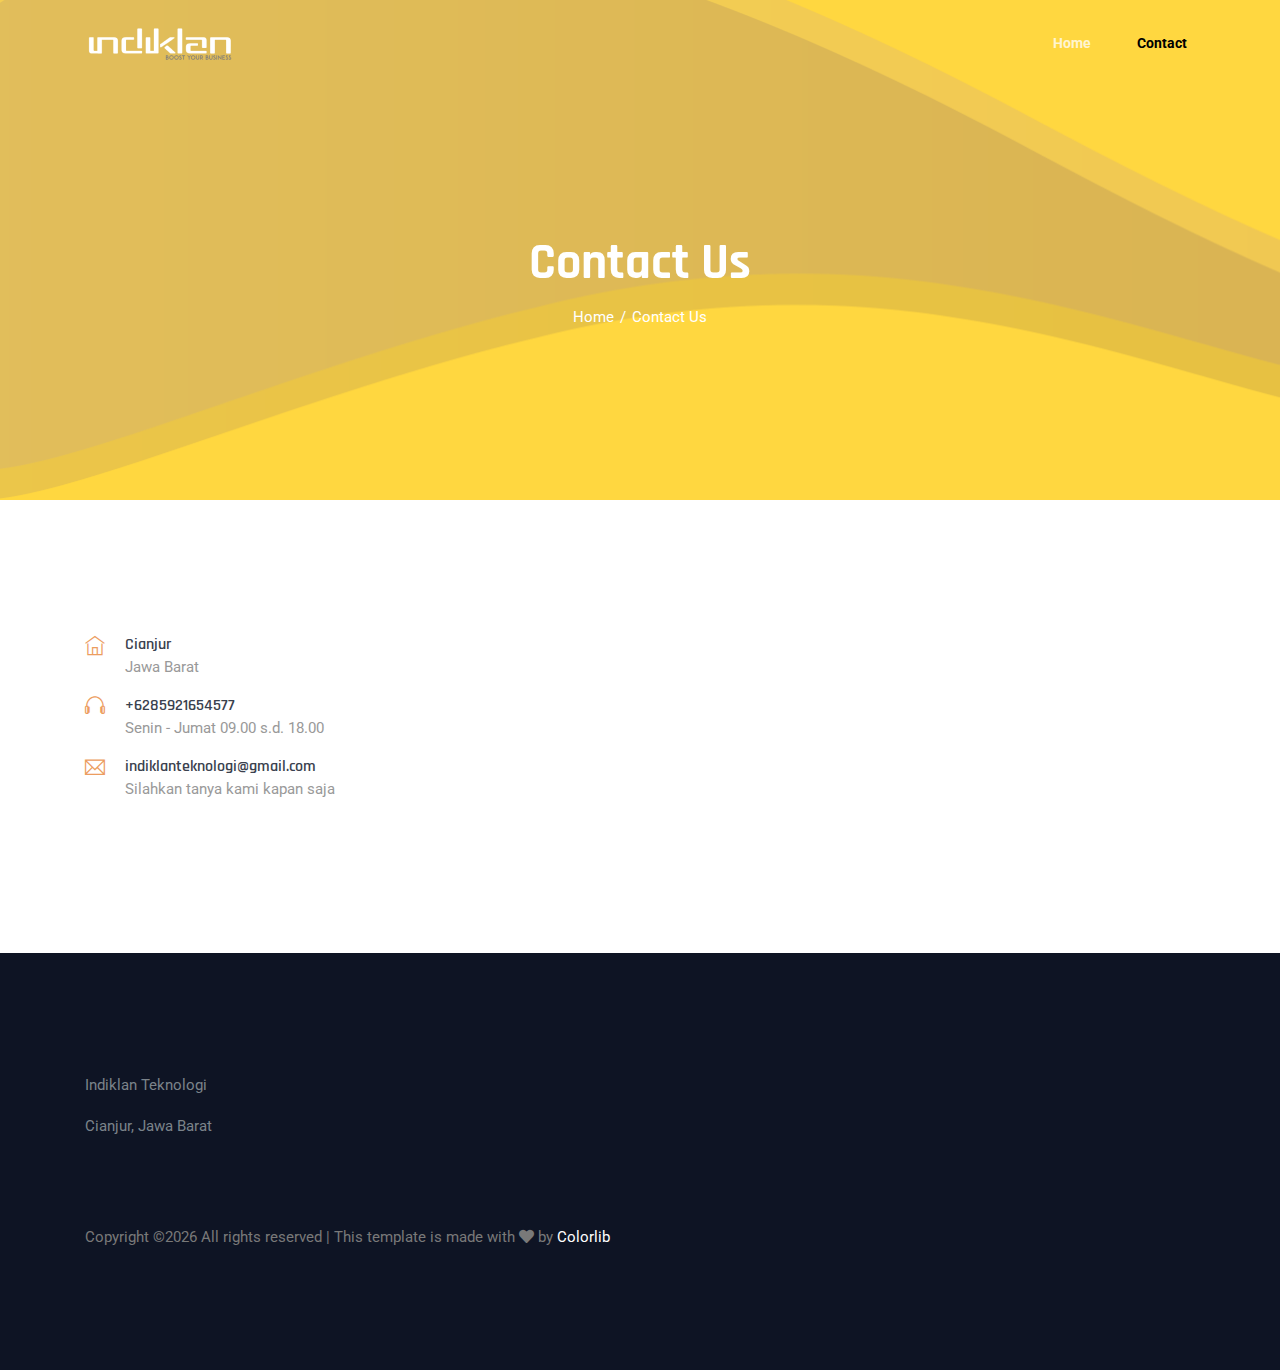
<file: contact.html>
<!DOCTYPE html>
<html lang="en">
<head>
  <meta charset="UTF-8">
  <meta name="viewport" content="width=device-width, initial-scale=1.0">
  <meta http-equiv="X-UA-Compatible" content="ie=edge">
  <title>Indiklan Teknologi</title>
	<link rel="icon" href="img/Titleicon.png" type="image/png">

  <link rel="stylesheet" href="vendors/bootstrap/bootstrap.min.css">
  <link rel="stylesheet" href="vendors/fontawesome/css/all.min.css">
  <link rel="stylesheet" href="vendors/themify-icons/themify-icons.css">
  <link rel="stylesheet" href="vendors/linericon/style.css">
  <link rel="stylesheet" href="vendors/owl-carousel/owl.theme.default.min.css">
  <link rel="stylesheet" href="vendors/owl-carousel/owl.carousel.min.css">

  <link rel="stylesheet" href="css/style.css">
</head>
<body>
  <!--================Header Menu Area =================-->
  <!--================Header Menu Area =================-->
  <header class="header_area">
    <div class="main_menu">
      <nav class="navbar navbar-expand-lg navbar-light">
        <div class="container box_1620">
          <!-- Brand and toggle get grouped for better mobile display -->
          <a class="navbar-brand logo_h" href="index.html"><img src="img/logo-indiklan.png" alt=""></a>
          <button class="navbar-toggler" type="button" data-toggle="collapse" data-target="#navbarSupportedContent" aria-controls="navbarSupportedContent" aria-expanded="false" aria-label="Toggle navigation">
            <span class="icon-bar"></span>
            <span class="icon-bar"></span>
            <span class="icon-bar"></span>
          </button>
          <!-- Collect the nav links, forms, and other content for toggling -->
          <div class="collapse navbar-collapse offset" id="navbarSupportedContent">
            <ul class="nav navbar-nav menu_nav justify-content-end">
              <li class="nav-item active"><a class="nav-link" href="/">Home</a></li> 
              <li class="nav-item"><a class="nav-link" href="contact.html">Contact</a></li>
            </ul>
          </div> 
        </div>
      </nav>
    </div>
  </header>
  <!--================Header Menu Area =================-->

  <!--================ Hero sm Banner start =================-->      
  <section class="hero-banner hero-banner--sm mb-30px">
    <div class="container">
      <div class="hero-banner--sm__content">
        <h1>Contact Us</h1>
        <nav aria-label="breadcrumb" class="banner-breadcrumb">
          <ol class="breadcrumb">
            <li class="breadcrumb-item"><a href="#">Home</a></li>
            <li class="breadcrumb-item active" aria-current="page">Contact Us</li>
          </ol>
        </nav>
      </div>
    </div>
  </section>
  <!--================ Hero sm Banner end =================-->

  
  <!-- ================ contact section start ================= -->
  <section class="section-margin">
    <div class="container">
      <div class="row">
        <div class="col-md-4 col-lg-3 mb-4 mb-md-0">
          <div class="media contact-info">
            <span class="contact-info__icon"><i class="ti-home"></i></span>
            <div class="media-body">
              <h3>Cianjur</h3>
              <p>Jawa Barat</p>
            </div>
          </div>
          <div class="media contact-info">
            <span class="contact-info__icon"><i class="ti-headphone"></i></span>
            <div class="media-body">
              <h3><a href="tel:454545654">+6285921654577</a></h3>
              <p>Senin - Jumat 09.00 s.d. 18.00</p>
            </div>
          </div>
          <div class="media contact-info">
            <span class="contact-info__icon"><i class="ti-email"></i></span>
            <div class="media-body">
              <h3><a href="mailto:support@colorlib.com">indiklanteknologi@gmail.com</a></h3>
              <p>Silahkan tanya kami kapan saja</p>
            </div>
          </div>
        </div>
      </div>
    </div>
  </section>
	<!-- ================ contact section end ================= -->






  <!-- ================ start footer Area ================= -->
  <footer class="footer-area section-gap">
		<div class="container">
			<div class="row">
				<div class="col-xl-2 col-sm-6 mb-4 mb-xl-0 single-footer-widget">
          <p>Indiklan Teknologi</p>
          <p>Cianjur, Jawa Barat</p>
        </div>
			</div>
			<div class="footer-bottom row align-items-center text-center text-lg-left">
				<p class="footer-text m-0 col-lg-8 col-md-12"><!-- Link back to Colorlib can't be removed. Template is licensed under CC BY 3.0. -->
Copyright &copy;<script>document.write(new Date().getFullYear());</script> All rights reserved | This template is made with <i class="fa fa-heart" aria-hidden="true"></i> by <a href="https://colorlib.com" target="_blank">Colorlib</a>
			</div>
		</div>
	</footer>
  <!-- ================ End footer Area ================= -->

  <script src="vendors/jquery/jquery-3.2.1.min.js"></script>
  <script src="vendors/bootstrap/bootstrap.bundle.min.js"></script>
  <script src="vendors/owl-carousel/owl.carousel.min.js"></script>
  <script src="js/jquery.ajaxchimp.min.js"></script>
  <script src="js/mail-script.js"></script>
  <script src="js/main.js"></script>
</body>
</html>
</file>
<file: vendors/themify-icons/themify-icons.css>
@font-face {
	font-family: 'themify';
	src:url('fonts/themify.eot?-fvbane');
	src:url('fonts/themify.eot?#iefix-fvbane') format('embedded-opentype'),
		url('fonts/themify.woff?-fvbane') format('woff'),
		url('fonts/themify.ttf?-fvbane') format('truetype'),
		url('fonts/themify.svg?-fvbane#themify') format('svg');
	font-weight: normal;
	font-style: normal;
}

[class^="ti-"], [class*=" ti-"] {
	font-family: 'themify';
	speak: none;
	font-style: normal;
	font-weight: normal;
	font-variant: normal;
	text-transform: none;
	line-height: 1;

	/* Better Font Rendering =========== */
	-webkit-font-smoothing: antialiased;
	-moz-osx-font-smoothing: grayscale;
}

.ti-wand:before {
	content: "\e600";
}
.ti-volume:before {
	content: "\e601";
}
.ti-user:before {
	content: "\e602";
}
.ti-unlock:before {
	content: "\e603";
}
.ti-unlink:before {
	content: "\e604";
}
.ti-trash:before {
	content: "\e605";
}
.ti-thought:before {
	content: "\e606";
}
.ti-target:before {
	content: "\e607";
}
.ti-tag:before {
	content: "\e608";
}
.ti-tablet:before {
	content: "\e609";
}
.ti-star:before {
	content: "\e60a";
}
.ti-spray:before {
	content: "\e60b";
}
.ti-signal:before {
	content: "\e60c";
}
.ti-shopping-cart:before {
	content: "\e60d";
}
.ti-shopping-cart-full:before {
	content: "\e60e";
}
.ti-settings:before {
	content: "\e60f";
}
.ti-search:before {
	content: "\e610";
}
.ti-zoom-in:before {
	content: "\e611";
}
.ti-zoom-out:before {
	content: "\e612";
}
.ti-cut:before {
	content: "\e613";
}
.ti-ruler:before {
	content: "\e614";
}
.ti-ruler-pencil:before {
	content: "\e615";
}
.ti-ruler-alt:before {
	content: "\e616";
}
.ti-bookmark:before {
	content: "\e617";
}
.ti-bookmark-alt:before {
	content: "\e618";
}
.ti-reload:before {
	content: "\e619";
}
.ti-plus:before {
	content: "\e61a";
}
.ti-pin:before {
	content: "\e61b";
}
.ti-pencil:before {
	content: "\e61c";
}
.ti-pencil-alt:before {
	content: "\e61d";
}
.ti-paint-roller:before {
	content: "\e61e";
}
.ti-paint-bucket:before {
	content: "\e61f";
}
.ti-na:before {
	content: "\e620";
}
.ti-mobile:before {
	content: "\e621";
}
.ti-minus:before {
	content: "\e622";
}
.ti-medall:before {
	content: "\e623";
}
.ti-medall-alt:before {
	content: "\e624";
}
.ti-marker:before {
	content: "\e625";
}
.ti-marker-alt:before {
	content: "\e626";
}
.ti-arrow-up:before {
	content: "\e627";
}
.ti-arrow-right:before {
	content: "\e628";
}
.ti-arrow-left:before {
	content: "\e629";
}
.ti-arrow-down:before {
	content: "\e62a";
}
.ti-lock:before {
	content: "\e62b";
}
.ti-location-arrow:before {
	content: "\e62c";
}
.ti-link:before {
	content: "\e62d";
}
.ti-layout:before {
	content: "\e62e";
}
.ti-layers:before {
	content: "\e62f";
}
.ti-layers-alt:before {
	content: "\e630";
}
.ti-key:before {
	content: "\e631";
}
.ti-import:before {
	content: "\e632";
}
.ti-image:before {
	content: "\e633";
}
.ti-heart:before {
	content: "\e634";
}
.ti-heart-broken:before {
	content: "\e635";
}
.ti-hand-stop:before {
	content: "\e636";
}
.ti-hand-open:before {
	content: "\e637";
}
.ti-hand-drag:before {
	content: "\e638";
}
.ti-folder:before {
	content: "\e639";
}
.ti-flag:before {
	content: "\e63a";
}
.ti-flag-alt:before {
	content: "\e63b";
}
.ti-flag-alt-2:before {
	content: "\e63c";
}
.ti-eye:before {
	content: "\e63d";
}
.ti-export:before {
	content: "\e63e";
}
.ti-exchange-vertical:before {
	content: "\e63f";
}
.ti-desktop:before {
	content: "\e640";
}
.ti-cup:before {
	content: "\e641";
}
.ti-crown:before {
	content: "\e642";
}
.ti-comments:before {
	content: "\e643";
}
.ti-comment:before {
	content: "\e644";
}
.ti-comment-alt:before {
	content: "\e645";
}
.ti-close:before {
	content: "\e646";
}
.ti-clip:before {
	content: "\e647";
}
.ti-angle-up:before {
	content: "\e648";
}
.ti-angle-right:before {
	content: "\e649";
}
.ti-angle-left:before {
	content: "\e64a";
}
.ti-angle-down:before {
	content: "\e64b";
}
.ti-check:before {
	content: "\e64c";
}
.ti-check-box:before {
	content: "\e64d";
}
.ti-camera:before {
	content: "\e64e";
}
.ti-announcement:before {
	content: "\e64f";
}
.ti-brush:before {
	content: "\e650";
}
.ti-briefcase:before {
	content: "\e651";
}
.ti-bolt:before {
	content: "\e652";
}
.ti-bolt-alt:before {
	content: "\e653";
}
.ti-blackboard:before {
	content: "\e654";
}
.ti-bag:before {
	content: "\e655";
}
.ti-move:before {
	content: "\e656";
}
.ti-arrows-vertical:before {
	content: "\e657";
}
.ti-arrows-horizontal:before {
	content: "\e658";
}
.ti-fullscreen:before {
	content: "\e659";
}
.ti-arrow-top-right:before {
	content: "\e65a";
}
.ti-arrow-top-left:before {
	content: "\e65b";
}
.ti-arrow-circle-up:before {
	content: "\e65c";
}
.ti-arrow-circle-right:before {
	content: "\e65d";
}
.ti-arrow-circle-left:before {
	content: "\e65e";
}
.ti-arrow-circle-down:before {
	content: "\e65f";
}
.ti-angle-double-up:before {
	content: "\e660";
}
.ti-angle-double-right:before {
	content: "\e661";
}
.ti-angle-double-left:before {
	content: "\e662";
}
.ti-angle-double-down:before {
	content: "\e663";
}
.ti-zip:before {
	content: "\e664";
}
.ti-world:before {
	content: "\e665";
}
.ti-wheelchair:before {
	content: "\e666";
}
.ti-view-list:before {
	content: "\e667";
}
.ti-view-list-alt:before {
	content: "\e668";
}
.ti-view-grid:before {
	content: "\e669";
}
.ti-uppercase:before {
	content: "\e66a";
}
.ti-upload:before {
	content: "\e66b";
}
.ti-underline:before {
	content: "\e66c";
}
.ti-truck:before {
	content: "\e66d";
}
.ti-timer:before {
	content: "\e66e";
}
.ti-ticket:before {
	content: "\e66f";
}
.ti-thumb-up:before {
	content: "\e670";
}
.ti-thumb-down:before {
	content: "\e671";
}
.ti-text:before {
	content: "\e672";
}
.ti-stats-up:before {
	content: "\e673";
}
.ti-stats-down:before {
	content: "\e674";
}
.ti-split-v:before {
	content: "\e675";
}
.ti-split-h:before {
	content: "\e676";
}
.ti-smallcap:before {
	content: "\e677";
}
.ti-shine:before {
	content: "\e678";
}
.ti-shift-right:before {
	content: "\e679";
}
.ti-shift-left:before {
	content: "\e67a";
}
.ti-shield:before {
	content: "\e67b";
}
.ti-notepad:before {
	content: "\e67c";
}
.ti-server:before {
	content: "\e67d";
}
.ti-quote-right:before {
	content: "\e67e";
}
.ti-quote-left:before {
	content: "\e67f";
}
.ti-pulse:before {
	content: "\e680";
}
.ti-printer:before {
	content: "\e681";
}
.ti-power-off:before {
	content: "\e682";
}
.ti-plug:before {
	content: "\e683";
}
.ti-pie-chart:before {
	content: "\e684";
}
.ti-paragraph:before {
	content: "\e685";
}
.ti-panel:before {
	content: "\e686";
}
.ti-package:before {
	content: "\e687";
}
.ti-music:before {
	content: "\e688";
}
.ti-music-alt:before {
	content: "\e689";
}
.ti-mouse:before {
	content: "\e68a";
}
.ti-mouse-alt:before {
	content: "\e68b";
}
.ti-money:before {
	content: "\e68c";
}
.ti-microphone:before {
	content: "\e68d";
}
.ti-menu:before {
	content: "\e68e";
}
.ti-menu-alt:before {
	content: "\e68f";
}
.ti-map:before {
	content: "\e690";
}
.ti-map-alt:before {
	content: "\e691";
}
.ti-loop:before {
	content: "\e692";
}
.ti-location-pin:before {
	content: "\e693";
}
.ti-list:before {
	content: "\e694";
}
.ti-light-bulb:before {
	content: "\e695";
}
.ti-Italic:before {
	content: "\e696";
}
.ti-info:before {
	content: "\e697";
}
.ti-infinite:before {
	content: "\e698";
}
.ti-id-badge:before {
	content: "\e699";
}
.ti-hummer:before {
	content: "\e69a";
}
.ti-home:before {
	content: "\e69b";
}
.ti-help:before {
	content: "\e69c";
}
.ti-headphone:before {
	content: "\e69d";
}
.ti-harddrives:before {
	content: "\e69e";
}
.ti-harddrive:before {
	content: "\e69f";
}
.ti-gift:before {
	content: "\e6a0";
}
.ti-game:before {
	content: "\e6a1";
}
.ti-filter:before {
	content: "\e6a2";
}
.ti-files:before {
	content: "\e6a3";
}
.ti-file:before {
	content: "\e6a4";
}
.ti-eraser:before {
	content: "\e6a5";
}
.ti-envelope:before {
	content: "\e6a6";
}
.ti-download:before {
	content: "\e6a7";
}
.ti-direction:before {
	content: "\e6a8";
}
.ti-direction-alt:before {
	content: "\e6a9";
}
.ti-dashboard:before {
	content: "\e6aa";
}
.ti-control-stop:before {
	content: "\e6ab";
}
.ti-control-shuffle:before {
	content: "\e6ac";
}
.ti-control-play:before {
	content: "\e6ad";
}
.ti-control-pause:before {
	content: "\e6ae";
}
.ti-control-forward:before {
	content: "\e6af";
}
.ti-control-backward:before {
	content: "\e6b0";
}
.ti-cloud:before {
	content: "\e6b1";
}
.ti-cloud-up:before {
	content: "\e6b2";
}
.ti-cloud-down:before {
	content: "\e6b3";
}
.ti-clipboard:before {
	content: "\e6b4";
}
.ti-car:before {
	content: "\e6b5";
}
.ti-calendar:before {
	content: "\e6b6";
}
.ti-book:before {
	content: "\e6b7";
}
.ti-bell:before {
	content: "\e6b8";
}
.ti-basketball:before {
	content: "\e6b9";
}
.ti-bar-chart:before {
	content: "\e6ba";
}
.ti-bar-chart-alt:before {
	content: "\e6bb";
}
.ti-back-right:before {
	content: "\e6bc";
}
.ti-back-left:before {
	content: "\e6bd";
}
.ti-arrows-corner:before {
	content: "\e6be";
}
.ti-archive:before {
	content: "\e6bf";
}
.ti-anchor:before {
	content: "\e6c0";
}
.ti-align-right:before {
	content: "\e6c1";
}
.ti-align-left:before {
	content: "\e6c2";
}
.ti-align-justify:before {
	content: "\e6c3";
}
.ti-align-center:before {
	content: "\e6c4";
}
.ti-alert:before {
	content: "\e6c5";
}
.ti-alarm-clock:before {
	content: "\e6c6";
}
.ti-agenda:before {
	content: "\e6c7";
}
.ti-write:before {
	content: "\e6c8";
}
.ti-window:before {
	content: "\e6c9";
}
.ti-widgetized:before {
	content: "\e6ca";
}
.ti-widget:before {
	content: "\e6cb";
}
.ti-widget-alt:before {
	content: "\e6cc";
}
.ti-wallet:before {
	content: "\e6cd";
}
.ti-video-clapper:before {
	content: "\e6ce";
}
.ti-video-camera:before {
	content: "\e6cf";
}
.ti-vector:before {
	content: "\e6d0";
}
.ti-themify-logo:before {
	content: "\e6d1";
}
.ti-themify-favicon:before {
	content: "\e6d2";
}
.ti-themify-favicon-alt:before {
	content: "\e6d3";
}
.ti-support:before {
	content: "\e6d4";
}
.ti-stamp:before {
	content: "\e6d5";
}
.ti-split-v-alt:before {
	content: "\e6d6";
}
.ti-slice:before {
	content: "\e6d7";
}
.ti-shortcode:before {
	content: "\e6d8";
}
.ti-shift-right-alt:before {
	content: "\e6d9";
}
.ti-shift-left-alt:before {
	content: "\e6da";
}
.ti-ruler-alt-2:before {
	content: "\e6db";
}
.ti-receipt:before {
	content: "\e6dc";
}
.ti-pin2:before {
	content: "\e6dd";
}
.ti-pin-alt:before {
	content: "\e6de";
}
.ti-pencil-alt2:before {
	content: "\e6df";
}
.ti-palette:before {
	content: "\e6e0";
}
.ti-more:before {
	content: "\e6e1";
}
.ti-more-alt:before {
	content: "\e6e2";
}
.ti-microphone-alt:before {
	content: "\e6e3";
}
.ti-magnet:before {
	content: "\e6e4";
}
.ti-line-double:before {
	content: "\e6e5";
}
.ti-line-dotted:before {
	content: "\e6e6";
}
.ti-line-dashed:before {
	content: "\e6e7";
}
.ti-layout-width-full:before {
	content: "\e6e8";
}
.ti-layout-width-default:before {
	content: "\e6e9";
}
.ti-layout-width-default-alt:before {
	content: "\e6ea";
}
.ti-layout-tab:before {
	content: "\e6eb";
}
.ti-layout-tab-window:before {
	content: "\e6ec";
}
.ti-layout-tab-v:before {
	content: "\e6ed";
}
.ti-layout-tab-min:before {
	content: "\e6ee";
}
.ti-layout-slider:before {
	content: "\e6ef";
}
.ti-layout-slider-alt:before {
	content: "\e6f0";
}
.ti-layout-sidebar-right:before {
	content: "\e6f1";
}
.ti-layout-sidebar-none:before {
	content: "\e6f2";
}
.ti-layout-sidebar-left:before {
	content: "\e6f3";
}
.ti-layout-placeholder:before {
	content: "\e6f4";
}
.ti-layout-menu:before {
	content: "\e6f5";
}
.ti-layout-menu-v:before {
	content: "\e6f6";
}
.ti-layout-menu-separated:before {
	content: "\e6f7";
}
.ti-layout-menu-full:before {
	content: "\e6f8";
}
.ti-layout-media-right-alt:before {
	content: "\e6f9";
}
.ti-layout-media-right:before {
	content: "\e6fa";
}
.ti-layout-media-overlay:before {
	content: "\e6fb";
}
.ti-layout-media-overlay-alt:before {
	content: "\e6fc";
}
.ti-layout-media-overlay-alt-2:before {
	content: "\e6fd";
}
.ti-layout-media-left-alt:before {
	content: "\e6fe";
}
.ti-layout-media-left:before {
	content: "\e6ff";
}
.ti-layout-media-center-alt:before {
	content: "\e700";
}
.ti-layout-media-center:before {
	content: "\e701";
}
.ti-layout-list-thumb:before {
	content: "\e702";
}
.ti-layout-list-thumb-alt:before {
	content: "\e703";
}
.ti-layout-list-post:before {
	content: "\e704";
}
.ti-layout-list-large-image:before {
	content: "\e705";
}
.ti-layout-line-solid:before {
	content: "\e706";
}
.ti-layout-grid4:before {
	content: "\e707";
}
.ti-layout-grid3:before {
	content: "\e708";
}
.ti-layout-grid2:before {
	content: "\e709";
}
.ti-layout-grid2-thumb:before {
	content: "\e70a";
}
.ti-layout-cta-right:before {
	content: "\e70b";
}
.ti-layout-cta-left:before {
	content: "\e70c";
}
.ti-layout-cta-center:before {
	content: "\e70d";
}
.ti-layout-cta-btn-right:before {
	content: "\e70e";
}
.ti-layout-cta-btn-left:before {
	content: "\e70f";
}
.ti-layout-column4:before {
	content: "\e710";
}
.ti-layout-column3:before {
	content: "\e711";
}
.ti-layout-column2:before {
	content: "\e712";
}
.ti-layout-accordion-separated:before {
	content: "\e713";
}
.ti-layout-accordion-merged:before {
	content: "\e714";
}
.ti-layout-accordion-list:before {
	content: "\e715";
}
.ti-ink-pen:before {
	content: "\e716";
}
.ti-info-alt:before {
	content: "\e717";
}
.ti-help-alt:before {
	content: "\e718";
}
.ti-headphone-alt:before {
	content: "\e719";
}
.ti-hand-point-up:before {
	content: "\e71a";
}
.ti-hand-point-right:before {
	content: "\e71b";
}
.ti-hand-point-left:before {
	content: "\e71c";
}
.ti-hand-point-down:before {
	content: "\e71d";
}
.ti-gallery:before {
	content: "\e71e";
}
.ti-face-smile:before {
	content: "\e71f";
}
.ti-face-sad:before {
	content: "\e720";
}
.ti-credit-card:before {
	content: "\e721";
}
.ti-control-skip-forward:before {
	content: "\e722";
}
.ti-control-skip-backward:before {
	content: "\e723";
}
.ti-control-record:before {
	content: "\e724";
}
.ti-control-eject:before {
	content: "\e725";
}
.ti-comments-smiley:before {
	content: "\e726";
}
.ti-brush-alt:before {
	content: "\e727";
}
.ti-youtube:before {
	content: "\e728";
}
.ti-vimeo:before {
	content: "\e729";
}
.ti-twitter:before {
	content: "\e72a";
}
.ti-time:before {
	content: "\e72b";
}
.ti-tumblr:before {
	content: "\e72c";
}
.ti-skype:before {
	content: "\e72d";
}
.ti-share:before {
	content: "\e72e";
}
.ti-share-alt:before {
	content: "\e72f";
}
.ti-rocket:before {
	content: "\e730";
}
.ti-pinterest:before {
	content: "\e731";
}
.ti-new-window:before {
	content: "\e732";
}
.ti-microsoft:before {
	content: "\e733";
}
.ti-list-ol:before {
	content: "\e734";
}
.ti-linkedin:before {
	content: "\e735";
}
.ti-layout-sidebar-2:before {
	content: "\e736";
}
.ti-layout-grid4-alt:before {
	content: "\e737";
}
.ti-layout-grid3-alt:before {
	content: "\e738";
}
.ti-layout-grid2-alt:before {
	content: "\e739";
}
.ti-layout-column4-alt:before {
	content: "\e73a";
}
.ti-layout-column3-alt:before {
	content: "\e73b";
}
.ti-layout-column2-alt:before {
	content: "\e73c";
}
.ti-instagram:before {
	content: "\e73d";
}
.ti-google:before {
	content: "\e73e";
}
.ti-github:before {
	content: "\e73f";
}
.ti-flickr:before {
	content: "\e740";
}
.ti-facebook:before {
	content: "\e741";
}
.ti-dropbox:before {
	content: "\e742";
}
.ti-dribbble:before {
	content: "\e743";
}
.ti-apple:before {
	content: "\e744";
}
.ti-android:before {
	content: "\e745";
}
.ti-save:before {
	content: "\e746";
}
.ti-save-alt:before {
	content: "\e747";
}
.ti-yahoo:before {
	content: "\e748";
}
.ti-wordpress:before {
	content: "\e749";
}
.ti-vimeo-alt:before {
	content: "\e74a";
}
.ti-twitter-alt:before {
	content: "\e74b";
}
.ti-tumblr-alt:before {
	content: "\e74c";
}
.ti-trello:before {
	content: "\e74d";
}
.ti-stack-overflow:before {
	content: "\e74e";
}
.ti-soundcloud:before {
	content: "\e74f";
}
.ti-sharethis:before {
	content: "\e750";
}
.ti-sharethis-alt:before {
	content: "\e751";
}
.ti-reddit:before {
	content: "\e752";
}
.ti-pinterest-alt:before {
	content: "\e753";
}
.ti-microsoft-alt:before {
	content: "\e754";
}
.ti-linux:before {
	content: "\e755";
}
.ti-jsfiddle:before {
	content: "\e756";
}
.ti-joomla:before {
	content: "\e757";
}
.ti-html5:before {
	content: "\e758";
}
.ti-flickr-alt:before {
	content: "\e759";
}
.ti-email:before {
	content: "\e75a";
}
.ti-drupal:before {
	content: "\e75b";
}
.ti-dropbox-alt:before {
	content: "\e75c";
}
.ti-css3:before {
	content: "\e75d";
}
.ti-rss:before {
	content: "\e75e";
}
.ti-rss-alt:before {
	content: "\e75f";
}
</file>
<file: vendors/linericon/style.css>
@font-face {
	font-family: 'Linearicons-Free';
	src:url('fonts/Linearicons-Free.eot?w118d');
	src:url('fonts/Linearicons-Free.eot?#iefixw118d') format('embedded-opentype'),
		url('fonts/Linearicons-Free.woff2?w118d') format('woff2'),
		url('fonts/Linearicons-Free.woff?w118d') format('woff'),
		url('fonts/Linearicons-Free.ttf?w118d') format('truetype'),
		url('fonts/Linearicons-Free.svg?w118d#Linearicons-Free') format('svg');
	font-weight: normal;
	font-style: normal;
}

.lnr {
	font-family: 'Linearicons-Free';
	speak: none;
	font-style: normal;
	font-weight: normal;
	font-variant: normal;
	text-transform: none;
	line-height: 1;

	/* Better Font Rendering =========== */
	-webkit-font-smoothing: antialiased;
	-moz-osx-font-smoothing: grayscale;
}

.lnr-home:before {
	content: "\e800";
}
.lnr-apartment:before {
	content: "\e801";
}
.lnr-pencil:before {
	content: "\e802";
}
.lnr-magic-wand:before {
	content: "\e803";
}
.lnr-drop:before {
	content: "\e804";
}
.lnr-lighter:before {
	content: "\e805";
}
.lnr-poop:before {
	content: "\e806";
}
.lnr-sun:before {
	content: "\e807";
}
.lnr-moon:before {
	content: "\e808";
}
.lnr-cloud:before {
	content: "\e809";
}
.lnr-cloud-upload:before {
	content: "\e80a";
}
.lnr-cloud-download:before {
	content: "\e80b";
}
.lnr-cloud-sync:before {
	content: "\e80c";
}
.lnr-cloud-check:before {
	content: "\e80d";
}
.lnr-database:before {
	content: "\e80e";
}
.lnr-lock:before {
	content: "\e80f";
}
.lnr-cog:before {
	content: "\e810";
}
.lnr-trash:before {
	content: "\e811";
}
.lnr-dice:before {
	content: "\e812";
}
.lnr-heart:before {
	content: "\e813";
}
.lnr-star:before {
	content: "\e814";
}
.lnr-star-half:before {
	content: "\e815";
}
.lnr-star-empty:before {
	content: "\e816";
}
.lnr-flag:before {
	content: "\e817";
}
.lnr-envelope:before {
	content: "\e818";
}
.lnr-paperclip:before {
	content: "\e819";
}
.lnr-inbox:before {
	content: "\e81a";
}
.lnr-eye:before {
	content: "\e81b";
}
.lnr-printer:before {
	content: "\e81c";
}
.lnr-file-empty:before {
	content: "\e81d";
}
.lnr-file-add:before {
	content: "\e81e";
}
.lnr-enter:before {
	content: "\e81f";
}
.lnr-exit:before {
	content: "\e820";
}
.lnr-graduation-hat:before {
	content: "\e821";
}
.lnr-license:before {
	content: "\e822";
}
.lnr-music-note:before {
	content: "\e823";
}
.lnr-film-play:before {
	content: "\e824";
}
.lnr-camera-video:before {
	content: "\e825";
}
.lnr-camera:before {
	content: "\e826";
}
.lnr-picture:before {
	content: "\e827";
}
.lnr-book:before {
	content: "\e828";
}
.lnr-bookmark:before {
	content: "\e829";
}
.lnr-user:before {
	content: "\e82a";
}
.lnr-users:before {
	content: "\e82b";
}
.lnr-shirt:before {
	content: "\e82c";
}
.lnr-store:before {
	content: "\e82d";
}
.lnr-cart:before {
	content: "\e82e";
}
.lnr-tag:before {
	content: "\e82f";
}
.lnr-phone-handset:before {
	content: "\e830";
}
.lnr-phone:before {
	content: "\e831";
}
.lnr-pushpin:before {
	content: "\e832";
}
.lnr-map-marker:before {
	content: "\e833";
}
.lnr-map:before {
	content: "\e834";
}
.lnr-location:before {
	content: "\e835";
}
.lnr-calendar-full:before {
	content: "\e836";
}
.lnr-keyboard:before {
	content: "\e837";
}
.lnr-spell-check:before {
	content: "\e838";
}
.lnr-screen:before {
	content: "\e839";
}
.lnr-smartphone:before {
	content: "\e83a";
}
.lnr-tablet:before {
	content: "\e83b";
}
.lnr-laptop:before {
	content: "\e83c";
}
.lnr-laptop-phone:before {
	content: "\e83d";
}
.lnr-power-switch:before {
	content: "\e83e";
}
.lnr-bubble:before {
	content: "\e83f";
}
.lnr-heart-pulse:before {
	content: "\e840";
}
.lnr-construction:before {
	content: "\e841";
}
.lnr-pie-chart:before {
	content: "\e842";
}
.lnr-chart-bars:before {
	content: "\e843";
}
.lnr-gift:before {
	content: "\e844";
}
.lnr-diamond:before {
	content: "\e845";
}
.lnr-linearicons:before {
	content: "\e846";
}
.lnr-dinner:before {
	content: "\e847";
}
.lnr-coffee-cup:before {
	content: "\e848";
}
.lnr-leaf:before {
	content: "\e849";
}
.lnr-paw:before {
	content: "\e84a";
}
.lnr-rocket:before {
	content: "\e84b";
}
.lnr-briefcase:before {
	content: "\e84c";
}
.lnr-bus:before {
	content: "\e84d";
}
.lnr-car:before {
	content: "\e84e";
}
.lnr-train:before {
	content: "\e84f";
}
.lnr-bicycle:before {
	content: "\e850";
}
.lnr-wheelchair:before {
	content: "\e851";
}
.lnr-select:before {
	content: "\e852";
}
.lnr-earth:before {
	content: "\e853";
}
.lnr-smile:before {
	content: "\e854";
}
.lnr-sad:before {
	content: "\e855";
}
.lnr-neutral:before {
	content: "\e856";
}
.lnr-mustache:before {
	content: "\e857";
}
.lnr-alarm:before {
	content: "\e858";
}
.lnr-bullhorn:before {
	content: "\e859";
}
.lnr-volume-high:before {
	content: "\e85a";
}
.lnr-volume-medium:before {
	content: "\e85b";
}
.lnr-volume-low:before {
	content: "\e85c";
}
.lnr-volume:before {
	content: "\e85d";
}
.lnr-mic:before {
	content: "\e85e";
}
.lnr-hourglass:before {
	content: "\e85f";
}
.lnr-undo:before {
	content: "\e860";
}
.lnr-redo:before {
	content: "\e861";
}
.lnr-sync:before {
	content: "\e862";
}
.lnr-history:before {
	content: "\e863";
}
.lnr-clock:before {
	content: "\e864";
}
.lnr-download:before {
	content: "\e865";
}
.lnr-upload:before {
	content: "\e866";
}
.lnr-enter-down:before {
	content: "\e867";
}
.lnr-exit-up:before {
	content: "\e868";
}
.lnr-bug:before {
	content: "\e869";
}
.lnr-code:before {
	content: "\e86a";
}
.lnr-link:before {
	content: "\e86b";
}
.lnr-unlink:before {
	content: "\e86c";
}
.lnr-thumbs-up:before {
	content: "\e86d";
}
.lnr-thumbs-down:before {
	content: "\e86e";
}
.lnr-magnifier:before {
	content: "\e86f";
}
.lnr-cross:before {
	content: "\e870";
}
.lnr-menu:before {
	content: "\e871";
}
.lnr-list:before {
	content: "\e872";
}
.lnr-chevron-up:before {
	content: "\e873";
}
.lnr-chevron-down:before {
	content: "\e874";
}
.lnr-chevron-left:before {
	content: "\e875";
}
.lnr-chevron-right:before {
	content: "\e876";
}
.lnr-arrow-up:before {
	content: "\e877";
}
.lnr-arrow-down:before {
	content: "\e878";
}
.lnr-arrow-left:before {
	content: "\e879";
}
.lnr-arrow-right:before {
	content: "\e87a";
}
.lnr-move:before {
	content: "\e87b";
}
.lnr-warning:before {
	content: "\e87c";
}
.lnr-question-circle:before {
	content: "\e87d";
}
.lnr-menu-circle:before {
	content: "\e87e";
}
.lnr-checkmark-circle:before {
	content: "\e87f";
}
.lnr-cross-circle:before {
	content: "\e880";
}
.lnr-plus-circle:before {
	content: "\e881";
}
.lnr-circle-minus:before {
	content: "\e882";
}
.lnr-arrow-up-circle:before {
	content: "\e883";
}
.lnr-arrow-down-circle:before {
	content: "\e884";
}
.lnr-arrow-left-circle:before {
	content: "\e885";
}
.lnr-arrow-right-circle:before {
	content: "\e886";
}
.lnr-chevron-up-circle:before {
	content: "\e887";
}
.lnr-chevron-down-circle:before {
	content: "\e888";
}
.lnr-chevron-left-circle:before {
	content: "\e889";
}
.lnr-chevron-right-circle:before {
	content: "\e88a";
}
.lnr-crop:before {
	content: "\e88b";
}
.lnr-frame-expand:before {
	content: "\e88c";
}
.lnr-frame-contract:before {
	content: "\e88d";
}
.lnr-layers:before {
	content: "\e88e";
}
.lnr-funnel:before {
	content: "\e88f";
}
.lnr-text-format:before {
	content: "\e890";
}
.lnr-text-format-remove:before {
	content: "\e891";
}
.lnr-text-size:before {
	content: "\e892";
}
.lnr-bold:before {
	content: "\e893";
}
.lnr-italic:before {
	content: "\e894";
}
.lnr-underline:before {
	content: "\e895";
}
.lnr-strikethrough:before {
	content: "\e896";
}
.lnr-highlight:before {
	content: "\e897";
}
.lnr-text-align-left:before {
	content: "\e898";
}
.lnr-text-align-center:before {
	content: "\e899";
}
.lnr-text-align-right:before {
	content: "\e89a";
}
.lnr-text-align-justify:before {
	content: "\e89b";
}
.lnr-line-spacing:before {
	content: "\e89c";
}
.lnr-indent-increase:before {
	content: "\e89d";
}
.lnr-indent-decrease:before {
	content: "\e89e";
}
.lnr-pilcrow:before {
	content: "\e89f";
}
.lnr-direction-ltr:before {
	content: "\e8a0";
}
.lnr-direction-rtl:before {
	content: "\e8a1";
}
.lnr-page-break:before {
	content: "\e8a2";
}
.lnr-sort-alpha-asc:before {
	content: "\e8a3";
}
.lnr-sort-amount-asc:before {
	content: "\e8a4";
}
.lnr-hand:before {
	content: "\e8a5";
}
.lnr-pointer-up:before {
	content: "\e8a6";
}
.lnr-pointer-right:before {
	content: "\e8a7";
}
.lnr-pointer-down:before {
	content: "\e8a8";
}
.lnr-pointer-left:before {
	content: "\e8a9";
}
</file>
<file: css/style.css>
@import url("https://fonts.googleapis.com/css?family=Rajdhani:400,600,700");@import url("https://fonts.googleapis.com/css?family=Roboto:400,500,700");body{color:#797979;font-family:"Roboto",sans-serif;font-size:15px;font-weight:400;line-height:1.667}ul{list-style-type:none;margin:0;padding:0}a:hover{text-decoration:none}button{cursor:pointer}button:focus{outline:0;box-shadow:none}h1,h2,h3,h4,h5,h6{font-family:"Rajdhani",sans-serif;color:#3a414e;line-height:1.25}h1,.h1{font-size:30px;font-weight:700;line-height:1.2}@media (min-width: 600px){h1,.h1{font-size:50px}}h2,.h2{font-size:28px;font-weight:700}@media (min-width: 1000px){h2,.h2{font-size:36px}}h3,.h3{font-size:20px;font-weight:600}@media (min-width: 1000px){h3,.h3{font-size:22px}}.pb-85px{padding-bottom:45px}@media (min-width: 1000px){.pb-85px{padding-bottom:85px}}.section-margin{margin:60px 0}@media (min-width: 1000px){.section-margin{margin:100px 0}}@media (min-width: 1200px){.section-margin{margin:135px 0}}.section-margin--medium{margin:40px 0}@media (min-width: 800px){.section-margin--medium{margin:80px 0}}@media (min-width: 1200px){.section-margin--medium{margin:120px 0}}.section-padding{padding:60px 0}@media (min-width: 1000px){.section-padding{padding:100px 0}}@media (min-width: 1200px){.section-padding{padding:135px 0}}.section-padding--small{padding:60px 0}@media (min-width: 1000px){.section-padding--small{padding:100px 0}}.bg-magnolia{background:#faf9ff}.header_area{position:absolute;top:0;width:100%;z-index:99;transition:background 0.4s, all 0.3s linear}.header_area .navbar-right{min-width:200px;text-align:right}@media (max-width: 991px){.header_area .navbar-right{margin:20px 0}}.header_area .navbar-brand{margin-right:30px}.header_area .navbar-social{min-width:95px;float:right}.header_area .navbar-social li{margin-right:12px}.header_area .navbar-social li i,.header_area .navbar-social li span{font-size:13px;color:#242429}.header_area .navbar-social li:last-child{margin-right:0}.header_area .navbar-social li a:hover i,.header_area .navbar-social li span{color:#ec9d5f}.header_area .menu_nav{width:100%}.header_area .navbar{background:transparent;padding:5px 0;border:0px;border-radius:0px;width:100%}@media (min-width: 991px){.header_area .navbar{padding:20px 0}}.header_area .navbar .nav .nav-item{margin-right:30px}.header_area .navbar .nav .nav-item .nav-link{font-family:"Roboto",sans-serif;color:#000;font-size:14px;text-transform:capitalize;font-weight:700;display:inline-block}.header_area .navbar .nav .nav-item .nav-link:after{display:none}.header_area .navbar .nav .nav-item:hover .nav-link,.header_area .navbar .nav .nav-item.active .nav-link{color:#fff;opacity:.75}.header_area .navbar .nav .nav-item.submenu{position:relative}.header_area .navbar .nav .nav-item.submenu ul{border:none;padding:0px;border-radius:0px;box-shadow:none;margin:0px;background:#fff}@media (min-width: 992px){.header_area .navbar .nav .nav-item.submenu ul{position:absolute;top:120%;left:0px;min-width:200px;text-align:left;opacity:0;transition:all 300ms ease-in;visibility:hidden;display:block;border:none;padding:0px;border-radius:0px;box-shadow:0px 10px 30px 0px rgba(0,0,0,0.4)}}.header_area .navbar .nav .nav-item.submenu ul:before{content:"";width:0;height:0;border-style:solid;border-width:10px 10px 0 10px;border-color:#eeeeee transparent transparent transparent;position:absolute;right:24px;top:45px;z-index:3;opacity:0;transition:all 400ms linear}.header_area .navbar .nav .nav-item.submenu ul .nav-item{display:block;float:none;margin-right:0px;border-bottom:1px solid #ededed;margin-left:0px;transition:all 0.4s linear}.header_area .navbar .nav .nav-item.submenu ul .nav-item .nav-link{line-height:45px;color:#ec9d5f !important;padding:0px 30px;transition:all 150ms linear;display:block;margin-right:0px}.header_area .navbar .nav .nav-item.submenu ul .nav-item:last-child{border-bottom:none}.header_area .navbar .nav .nav-item.submenu ul .nav-item:hover .nav-link{background-color:#ec9d5f;color:#fff !important}@media (min-width: 992px){.header_area .navbar .nav .nav-item.submenu:hover ul{visibility:visible;opacity:1;top:100%}}.header_area .navbar .nav .nav-item.submenu:hover ul .nav-item{margin-top:0px}.header_area .navbar .nav .nav-item:last-child{margin-right:0px}.header_area .navbar .search{font-size:12px;line-height:60px;display:inline-block;margin-left:80px}.header_area .navbar .search i{font-weight:600}.header_area.navbar_fixed .main_menu{position:fixed;width:100%;top:-70px;left:0;right:0;background:#FFD740;z-index:99;transform:translateY(70px);transition:transform 500ms ease, background 500ms ease;-webkit-transition:transform 500ms ease, background 500ms ease;box-shadow:0px 3px 16px 0px rgba(0,0,0,0.1)}.header_area.navbar_fixed .main_menu .navbar .nav .nav-item .nav-link{line-height:20px}@media (min-width: 992px){.header_area.white_menu .navbar .navbar-brand img{display:none}.header_area.white_menu .navbar .navbar-brand img+img{display:inline-block}}@media (max-width: 991px){.header_area.white_menu .navbar .navbar-brand img{display:inline-block}.header_area.white_menu .navbar .navbar-brand img+img{display:none}}.header_area.white_menu .navbar .nav .nav-item .nav-link{color:#fff}.header_area.white_menu.navbar_fixed .main_menu .navbar .navbar-brand img{display:inline-block}.header_area.white_menu.navbar_fixed .main_menu .navbar .navbar-brand img+img{display:none}.header_area.white_menu.navbar_fixed .main_menu .navbar .nav .nav-item .nav-link{line-height:70px}.top_menu{background:#ec9d5f}.top_menu .float-left a{line-height:40px;display:inline-block;color:#fff;text-transform:uppercase;font-size:12px;margin-right:50px;-webkit-transition:all 0.3s ease 0s;-moz-transition:all 0.3s ease 0s;-o-transition:all 0.3s ease 0s;transition:all 0.3s ease 0s}.top_menu .float-left a:last-child{margin-right:0px}.top_menu .float-right .pur_btn{color:#fff;line-height:40px;display:block;padding:0px 40px;font-weight:500;font-size:12px}@media (max-width: 1619px){.header_area .navbar .search{margin-left:40px}}@media (max-width: 1199px){.header_area .navbar .nav .nav-item{margin-right:28px}.home_banner_area .banner_inner{padding:100px 0px}.header_area .navbar .tickets_btn{margin-left:40px}.home_banner_area .banner_inner .banner_content h2 br{display:none;font-size:36px}.home_banner_area .banner_inner .banner_content h2{font-size:36px;line-height:45px}}@media (max-width: 991px){.navbar-toggler{border:none;border-radius:0px;padding:0px;cursor:pointer;margin-top:27px;margin-bottom:23px}.header_area .navbar{background:#FFD740}.navbar-toggler[aria-expanded="false"] span:nth-child(2){opacity:1}.navbar-toggler[aria-expanded="true"] span:nth-child(2){opacity:0}.navbar-toggler[aria-expanded="true"] span:first-child{transform:rotate(-45deg);position:relative;top:7.5px}.navbar-toggler[aria-expanded="true"] span:last-child{transform:rotate(45deg);bottom:6px;position:relative}.navbar-toggler span{display:block;width:25px;height:3px;background:#fff;margin:auto;margin-bottom:4px;transition:all 400ms linear;cursor:pointer}.navbar .container{padding-left:15px;padding-right:15px}.nav{padding:0px 0px}.header_area+section,.header_area+row,.header_area+div{margin-top:117px}.header_top .nav{padding:0px}.header_area .navbar .nav .nav-item .nav-link{line-height:30px;margin-right:0px;display:block;border-bottom:1px solid #ededed33;border-radius:0px}.header_area .navbar .search{margin-left:0px}.header_area .navbar-collapse{max-height:340px;overflow-y:scroll}.header_area .navbar .nav .nav-item.submenu ul .nav-item .nav-link{padding:0px 15px}.header_area .navbar .nav .nav-item{margin-right:0px}.header_area+section,.header_area+row,.header_area+div{margin-top:41px}.home_banner_area .banner_inner .banner_content .banner_map_img{display:none}.header_area.navbar_fixed .main_menu .navbar .nav .nav-item .nav-link{line-height:40px}.header_area.white_menu.navbar_fixed .main_menu .navbar .nav .nav-item .nav-link{line-height:40px}.header_area.white_menu .navbar .nav .nav-item .nav-link{color:#222}.categories_post img{width:100%}.categories_post{max-width:360px;margin:0 auto}.blog_categorie_area .col-lg-4{margin-top:30px}.blog_area{padding-bottom:80px}.single-post-area .blog_right_sidebar{margin-top:30px}.contact_info{margin-bottom:50px}.home_banner_area .donation_inner{margin-bottom:-30px}.home_banner_area .dontation_item{max-width:350px;margin:auto}.footer_area .col-sm-6{margin-bottom:30px}.footer_area .footer_inner{margin-bottom:-30px}.news_widget{padding-left:0px}.home_banner_area .banner_inner .home_left_img{display:none}.header_area .navbar .tickets_btn{display:none}.home_banner_area .banner_inner{padding:70px 0px 100px 0px}.left_side_text{margin-bottom:50px}.price_item{max-width:360px;margin:0px auto 30px}.price_inner{margin-bottom:-30px}}@media (max-width: 767px){.home_banner_area{min-height:500px}.home_banner_area .banner_inner{min-height:500px}.home_banner_area .banner_inner .banner_content{margin-top:0px}.blog_banner .banner_inner .blog_b_text h2{font-size:40px;line-height:50px}.blog_info.text-right{text-align:left !important;margin-bottom:10px}.home_banner_area .banner_inner .banner_content h3{font-size:30px}.home_banner_area .banner_inner .banner_content p br{display:none}.home_banner_area .banner_inner .banner_content h3 span{line-height:45px;padding-bottom:0px;padding-top:0px}.footer-bottom{text-align:center}.footer-bottom .footer-social{text-align:center;margin-top:15px}.made_life_inner .nav.nav-tabs li{flex:0 0 50%;max-width:50%;margin-bottom:15px}.made_life_inner .nav.nav-tabs{margin-bottom:-15px}.made_life_area.made_white .left_side_text{margin-bottom:0px;margin-top:30px}}@media (max-width: 575px){.top_menu{display:none}.header_area+section,.header_area+row,.header_area+div{margin-top:51px}.home_banner_area .banner_inner .banner_content h2{font-size:28px;line-height:38px}.home_banner_area{min-height:450px}.home_banner_area .banner_inner{min-height:450px}.blog_banner .banner_inner .blog_b_text{margin-top:0px}.home_banner_area .banner_inner .banner_content img{display:none}.home_banner_area .banner_inner .banner_content h5{margin-top:0px}.p_120{padding-top:70px;padding-bottom:70px}.main_title h2{font-size:25px}.sample-text-area{padding:70px 0 70px 0}.generic-blockquote{padding:30px 15px 30px 30px}.blog_details h2{font-size:20px;line-height:30px}.blog_banner .banner_inner .blog_b_text h2{font-size:28px;line-height:38px}.footer-area{padding:70px 0px}.pad_top{padding-top:70px}.pad_btm{padding-bottom:70px}}@media (max-width: 480px){.header_area .navbar-collapse{max-height:250px}.home_banner_area .banner_inner .banner_content{padding:30px 15px;margin-top:0px}.banner_content .white_btn{display:block}.home_banner_area .banner_inner .banner_content h3{font-size:24px}.banner_area .banner_inner .banner_content h2{font-size:32px}.comments-area .thumb{margin-right:10px}.testi_item .media .d-flex{padding-right:0px}.testi_item .media .d-flex img{width:auto;margin-bottom:15px}.testi_item .media{display:block}.banner_btn{margin-bottom:20px}}.hero-banner{position:relative;background:#FFD740;background-size:cover;padding:90px 0 60px 0;z-index:1}@media (min-width: 600px){.hero-banner{padding:150px 0 120px 0}}@media (min-width: 991px){.hero-banner{padding:175px 0 160px 0}}@media (min-width: 1200px){.hero-banner{padding:265px 0 275px 0}}.hero-banner__img{position:relative}@media (min-width: 1200px){.hero-banner__img img{position:absolute;top:0;left:-110px}}.hero-banner__content h1{color:#fff;margin-bottom:22px}.hero-banner__content p{color:#fff;margin-bottom:45px}.hero-banner::after{content:"";display:block;position:absolute;top:0;left:0;width:100%;height:60%;background:url(../img/banner/banner-bg.png) left center no-repeat;background-size:cover;z-index:-1}.hero-banner--sm{padding:0;height:300px}.hero-banner--sm::after{height:100%}@media (min-width: 1000px){.hero-banner--sm{height:500px}}.hero-banner--sm__content{position:absolute;top:50%;left:50%;width:100%;transform:translate(-50%, -50%);margin-top:20px;text-align:center}@media (min-width: 600px){.hero-banner--sm__content{margin-top:40px}}.hero-banner--sm__content>*{color:#fff}.hero-banner--sm__content h3{font-size:27px;margin-bottom:0}.hero-banner--sm__content h1{margin-bottom:10px}.hero-banner--sm__content h4{font-size:18px}.banner-breadcrumb{display:inline-block}.banner-breadcrumb .breadcrumb{background:transparent;padding:0}.banner-breadcrumb .breadcrumb-item{padding:.1rem}.banner-breadcrumb .breadcrumb-item a{text-transform:capitalize;color:#fff}.banner-breadcrumb .breadcrumb-item+.breadcrumb-item::before{color:#fff;padding-left:.2rem;padding-right:.4rem}.banner-breadcrumb .breadcrumb-item.active{color:#fff}.section-intro{max-width:630px;margin-right:auto;margin-left:auto}.section-intro__title{font-weight:700;color:#3a414e;margin-bottom:10px}.section-intro__subtitle{font-size:15px;color:#797979;margin-bottom:0}.card-feature{padding:30px 35px;border:0;border-radius:0;background:#faf9ff;-webkit-transition:all 0.3s ease 0s;-moz-transition:all 0.3s ease 0s;-o-transition:all 0.3s ease 0s;transition:all 0.3s ease 0s}.card-feature__icon{margin-bottom:12px}.card-feature__icon i,.card-feature__icon span{font-size:30px;color:#ec9d5f}.card-feature__title{font-size:22px;font-weight:600}.card-feature__subtitle{margin-bottom:0}.card-feature:hover{background:#fff;box-shadow:0px 10px 20px 0px rgba(33,20,106,0.1)}.about__content h2{margin-bottom:20px}.about__content p{margin-bottom:38px}.offer-single{margin-bottom:30px}@media (min-width: 991px){.offer-single{margin-bottom:50px}}.offer-single__content{border:0;border-radius:0;background:#faf9ff;padding:30px 23px;-webkit-transition:all 0.3s ease 0s;-moz-transition:all 0.3s ease 0s;-o-transition:all 0.3s ease 0s;transition:all 0.3s ease 0s}.offer-single__content h4{font-size:22px;font-weight:600}.offer-single__content p{margin-bottom:0}.offer-single__content:hover{background:#fff;box-shadow:0px 10px 20px 0px rgba(33,20,106,0.1)}.offer-single__icon{display:inline-block;margin-bottom:15px}.offer-single__icon i,.offer-single__icon span{font-size:30px;color:#ec9d5f}@media (min-width: 991px){.offer-single__img{position:absolute;width:100%;top:50%;transform:translateY(-50%)}}@media (min-width: 991px) and (min-width: 1200px){.offer-single__img{transform:translateY(0);top:50px;left:100px}}@media (min-width: 991px){.offer-single-wrapper .offer-single:nth-child(even){position:relative;top:40px}}@media (min-width: 1200px){.solution__img{position:relative;left:-60px}}@media (min-width: 1200px){.solution__content{padding-left:30px;padding-right:45px}}.solution__content h2{margin-bottom:20px}.solution__content p{margin-bottom:30px}.card-pricing{background:#faf9ff;border-radius:3px;border:0;-webkit-transition:all 0.3s ease 0s;-moz-transition:all 0.3s ease 0s;-o-transition:all 0.3s ease 0s;transition:all 0.3s ease 0s}.card-pricing:hover{background:#fff;box-shadow:0px 20px 25.5px 4.5px rgba(33,20,106,0.1)}.card-pricing:hover .button{background:#ec9d5f;color:#fff}.card-pricing__header{border-bottom:1px solid #ebebeb;padding:40px 7px}.card-pricing__header h4{font-size:27px;font-weight:700;margin-bottom:5px}.card-pricing__header p{margin-bottom:27px}.card-pricing__price{font-size:40px;font-family:"Roboto",sans-serif;font-weight:700;margin:0}@media (min-width: 991px){.card-pricing__price{font-size:60px}}.card-pricing__price span{font-size:40px;vertical-align:middle;position:relative;bottom:5px}.card-pricing__list{padding:30px 8px 25px 8px;border-bottom:1px solid #ebebeb}.card-pricing__list li{margin-bottom:12px}.card-pricing__list li:last-child{margin-bottom:0}.card-pricing__list li i,.card-pricing__list li span{font-size:13px;margin-right:10px}.card-pricing__list li.unvalid i,.card-pricing__list li.unvalid span{color:#f81c1c;font-size:12px}.card-pricing__footer{padding:45px 0}.testimonial{max-width:970px;margin-right:auto;margin-left:auto}.testimonial__img{width:120px;height:120px;margin-left:auto;margin-right:auto;position:relative;top:30px;z-index:5}.testimonial__content{background:#fff;padding:50px 10px 35px 10px;position:relative}@media (min-width: 1000px){.testimonial__content{padding:50px 20px 35px 20px}}.testimonial__content h3{font-size:22px;font-weight:600;margin-bottom:0}.testimonial__content p{font-size:14px}.testimonial__i{font-size:15px !important;font-style:italic;margin-bottom:0}.testimonial__icon{font-size:173px;color:rgba(119,119,119,0.1);position:absolute;top:50%;transform:translateY(-50%);right:120px}.testimonial .owl-dots{margin-top:40px !important}.testimonial .owl-dots .owl-dot span{width:20px;height:6px;background:#d3d2d5;border-radius:2px;margin:5px 10px}.testimonial .owl-dots .owl-dot.active span{background:#ec9d5f}.our_major_cause .owl-item{padding:0 10px;margin-bottom:50px}@media (max-width: 576px){.our_major_cause .owl-item{margin-bottom:0}}.our_major_cause .card{border:0;box-shadow:0 3px 14px 0px rgba(221,221,221,0.85);margin-bottom:30px;overflow:hidden}@media (max-width: 576px){.our_major_cause .card .card-body{padding:5px}}.our_major_cause .card figure{overflow:hidden;margin:0}.our_major_cause .card figure img{-webkit-transition:all 0.3s ease 0s;-moz-transition:all 0.3s ease 0s;-o-transition:all 0.3s ease 0s;transition:all 0.3s ease 0s}.our_major_cause .card .card_inner_body{padding:20px 12px 30px}.our_major_cause .card .card_inner_body .card-body-top{margin-bottom:30px}.our_major_cause .card .card-text{margin-bottom:0}.our_major_cause .card .progress{overflow:visible;height:4px;position:relative;background:rgba(255,255,255,0.2);top:-4px}.our_major_cause .card .progress .progress-bar span{position:absolute;bottom:-49px;right:11px;font-size:14px}.our_major_cause .card:hover img{-webkit-transform:scale(1.2);-moz-transform:scale(1.2);-ms-transform:scale(1.2);-o-transform:scale(1.2);transform:scale(1.2)}.our_major_cause .card:hover .main_btn2{color:#fff}.clients_logo_area .clients_slider .item{text-align:center}.clients_logo_area .clients_slider .item img{width:auto;text-align:center;display:block;margin:auto;line-height:70px;-webkit-filter:grayscale(100%);-moz-filter:grayscale(100%);-o-filter:grayscale(100%);-ms-filter:grayscale(100%);filter:grayscale(100%);opacity:.2;-webkit-transition:all 0.3s ease 0s;-moz-transition:all 0.3s ease 0s;-o-transition:all 0.3s ease 0s;transition:all 0.3s ease 0s}.clients_logo_area .clients_slider .item:hover img{opacity:1;-webkit-filter:grayscale(0%);-moz-filter:grayscale(0%);-o-filter:grayscale(0%);-ms-filter:grayscale(0%);filter:grayscale(0%)}.says_left{max-width:335px}.says_left h3{font-size:36px;line-height:45px;margin-bottom:20px;margin-top:30px}.says_left p{margin-bottom:0px}.says_item{background:#fff;border:1px solid #eeeeee;border-radius:10px;padding-left:30px;padding-right:30px;padding-top:55px;padding-bottom:55px;-webkit-transition:all 0.3s ease 0s;-moz-transition:all 0.3s ease 0s;-o-transition:all 0.3s ease 0s;transition:all 0.3s ease 0s}.says_item h4{font-size:20px;margin-bottom:13px}.says_item h5{font-weight:300;font-size:14px;margin-bottom:32px}.says_item p{margin-bottom:0px}.says_item:hover{box-shadow:0px 10px 30px 0px rgba(98,71,234,0.1);border-color:#fff}.about_us .about_img:after{content:'';position:absolute;top:30px;bottom:-5px;left:-10px;right:-10px;z-index:1}@media (max-width: 1024px){.about_us .about_img:after{background:#fff}}.about_us .about_img img{position:relative;z-index:2;box-shadow:0px 13px 35px #c9c9c9}.about_us .content_wrapper{padding:25px 0}.about_us .content_wrapper h1{margin-bottom:40px}.about_us .content_wrapper .main_btn{margin-top:50px}.about_us .bottom_para{margin-top:50px}.recent_event .single_event{margin-bottom:30px}.recent_event .single_event figure{overflow:hidden;margin:0;position:relative}.recent_event .single_event figure img{-webkit-transition:all 0.3s ease 0s;-moz-transition:all 0.3s ease 0s;-o-transition:all 0.3s ease 0s;transition:all 0.3s ease 0s}.recent_event .single_event .content_wrapper{padding:22px 28px 10px 0px}@media (max-width: 1024px){.recent_event .single_event .content_wrapper{padding:0}}@media (max-width: 1024px){.recent_event .single_event .content_wrapper{margin-top:0}}.recent_event .single_event .content_wrapper .date_time{font-size:12px;margin-bottom:10px}@media (max-width: 1024px){.recent_event .single_event .content_wrapper .date_time{margin-bottom:0}}.recent_event .single_event .content_wrapper .title{margin-bottom:20px}@media (max-width: 1024px){.recent_event .single_event .content_wrapper .title{margin-bottom:10}}.recent_event .single_event:hover img{-webkit-transform:scale(1.2);-moz-transform:scale(1.2);-ms-transform:scale(1.2);-o-transform:scale(1.2);transform:scale(1.2)}.recent_event .single_event:hover .img-overlay{background:initial}.event_details .event_content{margin-top:40px}.event_details .left_content{margin-top:38px}@media (max-width: 991px){.event_details .left_content{margin-top:0}}.event_details .left_content p i{margin-right:10px}.event_details .right_content h2{margin-bottom:20px}.event_details .right_content p:last-child{margin-bottom:0}.blog-banner{position:relative}.blog-banner h4,.blog-banner h1,.blog-banner a{text-transform:capitalize;color:#fff}.blog-banner h4{font-size:18px;margin-bottom:15px}.blog-banner h1{font-size:30px;margin-bottom:10px;color:#3a414e}@media (min-width: 992px){.blog-banner h1{font-size:36px}}.blog-banner-area{height:280px;position:relative;z-index:1}@media (min-width: 1000px){.blog-banner-area{height:410px}}.blog-banner-area .blog-banner{position:absolute;top:50%;left:50%;width:100%;transform:translate(-50%, -50%)}.blog-banner-area::after{content:"";display:block;position:absolute;top:0;left:0;width:100%;height:100%;background:#f1f6f7;z-index:-1}.blog-banner-btn{border:2px solid #ec9d5f;padding:10px 45px}.blog-banner-btn:hover{background:#ec9d5f;color:#fff}.l_blog_item .l_blog_text .date{margin-top:24px;margin-bottom:15px}.l_blog_item .l_blog_text .date a{font-size:12px}.l_blog_item .l_blog_text h4{font-size:18px;color:#3a414e;border-bottom:1px solid #eeeeee;margin-bottom:0px;padding-bottom:20px;-webkit-transition:all 0.3s ease 0s;-moz-transition:all 0.3s ease 0s;-o-transition:all 0.3s ease 0s;transition:all 0.3s ease 0s}.l_blog_item .l_blog_text h4:hover{color:#ec9d5f}.l_blog_item .l_blog_text p{margin-bottom:0px;padding-top:20px}.causes_slider .owl-dots{text-align:center;margin-top:80px}.causes_slider .owl-dots .owl-dot{height:14px;width:14px;background:#eeeeee;display:inline-block;margin-right:7px}.causes_slider .owl-dots .owl-dot:last-child{margin-right:0px}.causes_slider .owl-dots .owl-dot.active{background:#ec9d5f}.causes_item{background:#fff}.causes_item .causes_img{position:relative}.causes_item .causes_img .c_parcent{position:absolute;bottom:0px;width:100%;left:0px;height:3px;background:rgba(255,255,255,0.5)}.causes_item .causes_img .c_parcent span{width:70%;height:3px;background:#ec9d5f;position:absolute;left:0px;bottom:0px}.causes_item .causes_img .c_parcent span:before{content:"75%";position:absolute;right:-10px;bottom:0px;background:#ec9d5f;color:#fff;padding:0px 5px}.causes_item .causes_text{padding:30px 35px 40px 30px}.causes_item .causes_text h4{color:#3a414e;font-size:18px;font-weight:600;margin-bottom:15px;cursor:pointer}.causes_item .causes_text h4:hover{color:#ec9d5f}.causes_item .causes_text p{font-size:14px;line-height:24px;font-weight:300;margin-bottom:0px}.causes_item .causes_bottom a{width:50%;border:1px solid #ec9d5f;text-align:center;float:left;line-height:50px;background:#ec9d5f;color:#fff;font-size:14px;font-weight:500}.causes_item .causes_bottom a+a{border-color:#eeeeee;background:#fff;font-size:14px;color:#3a414e}.latest_blog_area{background:#f9f9ff}.single-recent-blog-post{margin-bottom:30px}.single-recent-blog-post .thumb{overflow:hidden}.single-recent-blog-post .thumb img{transition:all 0.7s linear}.single-recent-blog-post .details{padding-top:30px}.single-recent-blog-post .details .sec_h4{line-height:24px;padding:10px 0px 13px;transition:all 0.3s linear}.single-recent-blog-post .date{font-size:14px;line-height:24px;font-weight:400}.single-recent-blog-post:hover img{transform:scale(1.23) rotate(10deg)}.tags .tag_btn{font-size:12px;font-weight:500;line-height:20px;border:1px solid #eeeeee;display:inline-block;padding:1px 18px;text-align:center;color:#3a414e}.tags .tag_btn:before{background:#ec9d5f}.tags .tag_btn+.tag_btn{margin-left:2px}.blog_categorie_area{padding-top:30px;padding-bottom:30px}@media (min-width: 900px){.blog_categorie_area{padding-top:80px;padding-bottom:80px}}@media (min-width: 1100px){.blog_categorie_area{padding-top:120px;padding-bottom:120px}}.categories_post{position:relative;text-align:center;cursor:pointer}.categories_post img{max-width:100%}.categories_post .categories_details{position:absolute;top:20px;left:20px;right:20px;bottom:20px;background:rgba(34,34,34,0.75);color:#fff;transition:all 0.3s linear;display:flex;align-items:center;justify-content:center}.categories_post .categories_details h5{margin-bottom:0px;font-size:18px;line-height:26px;text-transform:uppercase;color:#fff;position:relative}.categories_post .categories_details p{font-weight:300;font-size:14px;line-height:26px;margin-bottom:0px}.categories_post .categories_details .border_line{margin:10px 0px;background:#fff;width:100%;height:1px}.categories_post:hover .categories_details{background: #FFD740}.blog_item{margin-bottom:40px}.blog_info{padding-top:30px}.blog_info .post_tag{padding-bottom:20px}.blog_info .post_tag a{color:#3a414e;font-size:14px}.blog_info .post_tag a.active{color:#ec9d5f}.blog_info .blog_meta li a{color:#777777;vertical-align:middle;padding-bottom:10px;display:inline-block;font-size:14px}.blog_info .blog_meta li a i{color:#3a414e;font-size:16px;font-weight:600;padding-left:15px;line-height:20px;vertical-align:middle}.blog_info .blog_meta li a:hover{color:#ec9d5f}.blog_post img{max-width:100%}.blog_details{padding-top:20px}.blog_details h2{font-size:24px;line-height:36px;color:#3a414e;font-weight:600;transition:all 0.3s linear}.blog_details h2:hover{color:#ec9d5f}.blog_details p{margin-bottom:26px}.view_btn{font-size:14px;line-height:36px;display:inline-block;color:#3a414e;font-weight:500;padding:0px 30px;background:#fff}.blog_right_sidebar{border:1px solid #eeeeee;background:#fafaff;padding:30px}.blog_right_sidebar .widget_title{font-size:18px;line-height:25px;background:#ec9d5f;text-align:center;color:#fff;padding:8px 0px;margin-bottom:30px}.blog_right_sidebar .search_widget .input-group .form-control{font-size:14px;line-height:29px;border:0px;width:100%;font-weight:300;color:#fff;padding-left:20px;border-radius:45px;z-index:0;background:#ec9d5f}.blog_right_sidebar .search_widget .input-group .form-control.placeholder{color:#fff}.blog_right_sidebar .search_widget .input-group .form-control:-moz-placeholder{color:#fff}.blog_right_sidebar .search_widget .input-group .form-control::-moz-placeholder{color:#fff}.blog_right_sidebar .search_widget .input-group .form-control::-webkit-input-placeholder{color:#fff}.blog_right_sidebar .search_widget .input-group .form-control:focus{box-shadow:none}.blog_right_sidebar .search_widget .input-group .btn-default{position:absolute;right:20px;background:transparent;border:0px;box-shadow:none;font-size:14px;color:#fff;padding:0px;top:50%;transform:translateY(-50%);z-index:1}.blog_right_sidebar .author_widget{text-align:center}.blog_right_sidebar .author_widget h4{font-size:18px;line-height:20px;color:#3a414e;margin-bottom:5px;margin-top:30px}.blog_right_sidebar .author_widget p{margin-bottom:0px}.blog_right_sidebar .author_widget .social_icon{padding:7px 0px 15px}.blog_right_sidebar .author_widget .social_icon a{font-size:14px;color:#3a414e;transition:all 0.2s linear}.blog_right_sidebar .author_widget .social_icon a+a{margin-left:20px}.blog_right_sidebar .author_widget .social_icon a:hover{color:#ec9d5f}.blog_right_sidebar .popular_post_widget .post_item .media-body{justify-content:center;align-self:center;padding-left:20px}.blog_right_sidebar .popular_post_widget .post_item .media-body h3{font-size:14px;line-height:20px;color:#3a414e;margin-bottom:4px;transition:all 0.3s linear}.blog_right_sidebar .popular_post_widget .post_item .media-body h3:hover{color:#ec9d5f}.blog_right_sidebar .popular_post_widget .post_item .media-body p{font-size:12px;line-height:21px;margin-bottom:0px}.blog_right_sidebar .popular_post_widget .post_item+.post_item{margin-top:20px}.blog_right_sidebar .post_category_widget .cat-list li{border-bottom:2px dotted #eee;transition:all 0.3s ease 0s;padding-bottom:12px}.blog_right_sidebar .post_category_widget .cat-list li a{font-size:14px;line-height:20px;color:#777}.blog_right_sidebar .post_category_widget .cat-list li a p{margin-bottom:0px}.blog_right_sidebar .post_category_widget .cat-list li+li{padding-top:15px}.blog_right_sidebar .post_category_widget .cat-list li:hover{border-color:#ec9d5f}.blog_right_sidebar .post_category_widget .cat-list li:hover a{color:#ec9d5f}.blog_right_sidebar .newsletter_widget{text-align:center}.blog_right_sidebar .newsletter_widget .form-group{margin-bottom:8px}.blog_right_sidebar .newsletter_widget .input-group-prepend{margin-right:-1px}.blog_right_sidebar .newsletter_widget .input-group-text{background:#fff;border-radius:0px;vertical-align:top;font-size:12px;line-height:36px;padding:0px 0px 0px 15px;border:1px solid #eeeeee;border-right:0px}.blog_right_sidebar .newsletter_widget .input-group-text i{color:#cccccc}.blog_right_sidebar .newsletter_widget .form-control{font-size:12px;line-height:24px;color:#cccccc;border:1px solid #eeeeee;border-left:0px;border-radius:0px}.blog_right_sidebar .newsletter_widget .form-control.placeholder{color:#cccccc}.blog_right_sidebar .newsletter_widget .form-control:-moz-placeholder{color:#cccccc}.blog_right_sidebar .newsletter_widget .form-control::-moz-placeholder{color:#cccccc}.blog_right_sidebar .newsletter_widget .form-control::-webkit-input-placeholder{color:#cccccc}.blog_right_sidebar .newsletter_widget .form-control:focus{outline:none;box-shadow:none}.blog_right_sidebar .newsletter_widget .bbtns{background:#ec9d5f;color:#fff;font-size:12px;line-height:38px;display:inline-block;font-weight:500;padding:0px 24px 0px 24px;border-radius:0}.blog_right_sidebar .newsletter_widget .text-bottom{font-size:12px}.blog_right_sidebar .tag_cloud_widget ul li{display:inline-block}.blog_right_sidebar .tag_cloud_widget ul li a{display:inline-block;border:1px solid #eee;background:#fff;padding:0px 13px;margin-bottom:8px;transition:all 0.3s ease 0s;color:#3a414e;font-size:12px}.blog_right_sidebar .tag_cloud_widget ul li a:hover{background:#ec9d5f;color:#fff}.blog_right_sidebar .br{width:100%;height:1px;background:#eee;margin:30px 0px}.blog-pagination{padding-top:25px;padding-bottom:95px}.blog-pagination .page-link{border-radius:0}.blog-pagination .page-item{border:none}.page-link{background:transparent;font-weight:400}.blog-pagination .page-item.active .page-link{background-color:#ec9d5f;border-color:transparent;color:#fff}.blog-pagination .page-link{position:relative;display:block;padding:0.5rem 0.75rem;margin-left:-1px;line-height:1.25;color:#8a8a8a;border:none}.blog-pagination .page-link .lnr{font-weight:600}.blog-pagination .page-item:last-child .page-link,.blog-pagination .page-item:first-child .page-link{border-radius:0}.blog-pagination .page-link:hover{color:#fff;text-decoration:none;background-color:#ec9d5f;border-color:#eee}.single-post-area .social-links{padding-top:10px}.single-post-area .social-links li{display:inline-block;margin-bottom:10px}.single-post-area .social-links li a{color:#cccccc;padding:7px;font-size:14px;transition:all 0.2s linear}.single-post-area .social-links li a:hover{color:#3a414e}.single-post-area .blog_details{padding-top:26px}.single-post-area .blog_details p{margin-bottom:10px}.single-post-area .quotes{margin-top:20px;margin-bottom:30px;padding:24px 35px 24px 30px;background-color:#fff;box-shadow:-20.84px 21.58px 30px 0px rgba(176,176,176,0.1);font-size:14px;line-height:24px;color:#777;font-style:italic}.single-post-area .arrow{position:absolute}.single-post-area .arrow .lnr{font-size:20px;font-weight:600}.single-post-area .thumb .overlay-bg{background:rgba(0,0,0,0.8)}.single-post-area .navigation-area{border-top:1px solid #eee;padding-top:30px;margin-top:60px}.single-post-area .navigation-area p{margin-bottom:0px}.single-post-area .navigation-area h4{font-size:18px;line-height:25px;color:#3a414e}.single-post-area .navigation-area .nav-left{text-align:left}.single-post-area .navigation-area .nav-left .thumb{margin-right:20px;background:#000}.single-post-area .navigation-area .nav-left .thumb img{-webkit-transition:all 0.3s ease 0s;-moz-transition:all 0.3s ease 0s;-o-transition:all 0.3s ease 0s;transition:all 0.3s ease 0s}.single-post-area .navigation-area .nav-left .lnr{margin-left:20px;opacity:0;-webkit-transition:all 0.3s ease 0s;-moz-transition:all 0.3s ease 0s;-o-transition:all 0.3s ease 0s;transition:all 0.3s ease 0s}.single-post-area .navigation-area .nav-left:hover .lnr{opacity:1}.single-post-area .navigation-area .nav-left:hover .thumb img{opacity:.5}@media (max-width: 767px){.single-post-area .navigation-area .nav-left{margin-bottom:30px}}.single-post-area .navigation-area .nav-right{text-align:right}.single-post-area .navigation-area .nav-right .thumb{margin-left:20px;background:#000}.single-post-area .navigation-area .nav-right .thumb img{-webkit-transition:all 0.3s ease 0s;-moz-transition:all 0.3s ease 0s;-o-transition:all 0.3s ease 0s;transition:all 0.3s ease 0s}.single-post-area .navigation-area .nav-right .lnr{margin-right:20px;opacity:0;-webkit-transition:all 0.3s ease 0s;-moz-transition:all 0.3s ease 0s;-o-transition:all 0.3s ease 0s;transition:all 0.3s ease 0s}.single-post-area .navigation-area .nav-right:hover .lnr{opacity:1}.single-post-area .navigation-area .nav-right:hover .thumb img{opacity:.5}@media (max-width: 991px){.single-post-area .sidebar-widgets{padding-bottom:0px}}.comments-area{background:#fafaff;border:1px solid #eee;padding:50px 30px;margin-top:50px}@media (max-width: 414px){.comments-area{padding:50px 8px}}.comments-area h4{text-align:center;margin-bottom:50px;color:#3a414e;font-size:18px}.comments-area h5{font-size:16px;margin-bottom:0px}.comments-area a{color:#3a414e}.comments-area .comment-list{padding-bottom:48px}.comments-area .comment-list:last-child{padding-bottom:0px}.comments-area .comment-list.left-padding{padding-left:25px}@media (max-width: 413px){.comments-area .comment-list .single-comment h5{font-size:12px}.comments-area .comment-list .single-comment .date{font-size:11px}.comments-area .comment-list .single-comment .comment{font-size:10px}}.comments-area .thumb{margin-right:20px}.comments-area .date{font-size:13px;color:#cccccc;margin-bottom:13px}.comments-area .comment{color:#777777;margin-bottom:0px}.comments-area .btn-reply{background-color:#fff;color:#3a414e;padding:5px 18px;font-size:12px;display:block;font-weight:400;-webkit-transition:all 0.3s ease 0s;-moz-transition:all 0.3s ease 0s;-o-transition:all 0.3s ease 0s;transition:all 0.3s ease 0s}.comments-area .btn-reply:hover{background-color:#ec9d5f;color:#fff;font-weight:700}.comment-form{background:#fafaff;text-align:center;border:1px solid #eee;padding:47px 30px 43px;margin-top:50px;margin-bottom:20px}.comment-form .form-group{margin-bottom:20px}.comment-form h4{text-align:center;margin-bottom:50px;font-size:18px;line-height:22px;color:#3a414e}.comment-form .name{padding-left:0px}@media (max-width: 767px){.comment-form .name{padding-right:0px;margin-bottom:1rem}}.comment-form .email{padding-right:0px}@media (max-width: 991px){.comment-form .email{padding-left:0px}}.comment-form .form-control{padding:8px 20px;background:#fff;border:none;border-radius:0px;width:100%;font-size:14px;color:#777777;border:1px solid transparent}.comment-form .form-control:focus{box-shadow:none;border:1px solid #eee}.comment-form .form-control::placeholder{color:#777777}.comment-form textarea.form-control{height:140px;resize:none}.comment-form ::-webkit-input-placeholder{font-size:13px;color:#777}.comment-form ::-moz-placeholder{font-size:13px;color:#777}.comment-form :-ms-input-placeholder{font-size:13px;color:#777}.comment-form :-moz-placeholder{font-size:13px;color:#777}.contact-banner{position:relative}.contact-banner h4,.contact-banner h1,.contact-banner a{text-transform:uppercase;color:#fff}.contact-banner h4{font-size:18px;margin-bottom:15px}.contact-banner h1{font-size:37px;margin-bottom:5px}@media (min-width: 992px){.contact-banner h1{font-size:48px}}.contact-banner-area{height:280px;background:url("../../assets/images/contact-bg.png") center center no-repeat;background-size:cover;position:relative;z-index:1}@media (min-width: 991px){.contact-banner-area{height:450px}}.contact-banner-area .contact-banner{position:absolute;top:50%;left:50%;width:100%;transform:translate(-50%, -50%)}.contact-banner-area::after{content:"";display:block;position:absolute;top:0;left:0;width:100%;height:100%;background:rgba(1,2,11,0.7);z-index:-1}.contact-banner-btn{border:2px solid #ec9d5f;padding:10px 45px}.contact-banner-btn:hover{background:#ec9d5f;color:#fff}.contact-info__icon{margin-right:20px}.contact-info__icon i,.contact-info__icon span{color:#ec9d5f;font-size:20px}.contact-info .media-body h3{font-size:16px;margin-bottom:0}.contact-info .media-body h3 a{color:#3a414e}.contact-info .media-body p{color:#999999}.form-contact .form-group{margin-bottom:10px}.form-contact .form-control{border-radius:0;height:40px;padding-left:18px;border-color:transparent;background:rgba(130,139,178,0.1)}.form-contact .form-control:focus{outline:0;box-shadow:none}.form-contact .form-control::placeholder{font-size:14px;color:#999999}.form-contact .different-control{height:100% !important}.button{display:inline-block;border:1px solid transparent;text-transform:capitalize;font-size:15px;font-weight:500;padding:10px 24px;border-radius:30px;background-color:#fff;color:#ec9d5f;color:#3a414e;transition:all .4s ease}.button i,.button span{margin-left:5px}@media (min-width: 900px){.button{padding:12px 45px}}.button:hover{background-color:transparent;border-color:#ec9d5f;color:#000022}.button-header{padding:12px 40px}.button.bg:hover{border-color:#fff;color:#fff}.button-light{background-color:transparent;border-color:#ec9d5f}.button-light:hover{background-color:#ec9d5f;color:#fff}.button-blog{border:1px solid #ec9d5f;border-radius:4px;font-size:12px;text-transform:uppercase;letter-spacing:1px;font-weight:500;color:#222222;padding:7px 30px}.button-blog:hover{background-color:#ec9d5f;color:#fff}.button-postComment{font-size:12px;text-transform:uppercase;letter-spacing:1px;background-color:#ec9d5f;color:#fff;border-radius:4px;padding:14px 45px}.button-contactForm{font-size:15px;background-color:#ec9d5f;color:#fff;padding:12px 36px}.button-contactForm:hover{border-color:#ec9d5f;color:#ec9d5f}.footer-area{padding:120px 0px 120px;background:#0e1424}@media (max-width: 991px){.footer-area{padding:60px 0px}}@media (max-width: 991px){.footer-area .single-footer-widget{margin-bottom:30px}}.footer-area .single-footer-widget p{color:#7b838a}.footer-area .single-footer-widget h4{color:#fff;font-size:22px;margin-bottom:25px;font-weight:600}@media (max-width: 1024px){.footer-area .single-footer-widget h4{font-size:18px}}@media (max-width: 991px){.footer-area .single-footer-widget h4{margin-bottom:15px}}.footer-area .single-footer-widget ul li{margin-bottom:10px}.footer-area .single-footer-widget ul li a{color:#797979}.footer-area .single-footer-widget .form-wrap{margin-top:25px}.footer-area .single-footer-widget input{height:48px;border:none;width:67% !important;font-weight:400;background:rgba(255,255,255,0.2);color:#fff;padding-left:20px;border-radius:0;font-size:14px;padding:10px}.footer-area .single-footer-widget input:focus{outline:none;box-shadow:none}.footer-area .single-footer-widget input.placeholder{padding-left:10px;color:#797979}.footer-area .single-footer-widget input:-moz-placeholder{padding-left:10px;color:#797979}.footer-area .single-footer-widget input::-moz-placeholder{padding-left:10px;color:#797979}.footer-area .single-footer-widget input::-webkit-input-placeholder{padding-left:10px;color:#797979}.footer-area .single-footer-widget .click-btn{font-family:"Roboto",sans-serif;color:#3a414e;border-radius:0;border-top-left-radius:0px;border-bottom-left-radius:0px;padding:8px 20px;border:0;font-size:14px;background:#fff;font-weight:500;text-transform:capitalize;position:relative;left:0}.footer-area .single-footer-widget .click-btn:focus{outline:none;box-shadow:none}@media (max-width: 375px){.footer-area .single-footer-widget .click-btn{margin-top:10px}}@media (min-width: 400px){.footer-area .single-footer-widget .click-btn{left:-50px}}.footer-area .footer-bottom{margin-top:70px}@media (max-width: 991px){.footer-area .footer-bottom{margin-top:20px}}.footer-area .footer-bottom p{color:#797979}.footer-area .footer-bottom p a{color:#fff}.footer-area .footer-bottom .footer-social{text-align:center}@media (max-width: 991px){.footer-area .footer-bottom .footer-social{text-align:left;margin-top:30px}}.footer-area .footer-bottom .footer-social a{background:rgba(255,255,255,0.15);margin-left:3px;width:32px;color:#fff;display:inline-grid;text-align:center;height:32px;align-content:center}.footer-area .footer-bottom .footer-social a:hover{background:#fff;color:#ec9d5f}.footer-area .footer-bottom .footer-social a i,.footer-area .footer-bottom .footer-social a span{font-size:14px}
</file>
<file: vendors/themify-icons/demo-files/demo.css>
body {
	font: normal 1em/1.5em Arial, Helvetica, sans-serif;
	max-width: 90%;
	margin: 30px auto 0;
}
h1, h3 {
	font-weight: normal;
}
h3 {
	font-size: 1.4;
	text-transform: uppercase;
	letter-spacing: 1px;
}

.icon-section {
	margin: 0 0 3em;
	clear: both;
	overflow: hidden;
}
.icon-container {
	width: 240px; 
	padding: .7em 0;
	float: left; 
	position: relative;
	text-align: left;
}
.icon-container [class^="ti-"], 
.icon-container [class*=" ti-"] {
	color: #000;
	position: absolute;
	margin-top: 3px;
	transition: .3s;
}
.icon-container:hover [class^="ti-"],
.icon-container:hover [class*=" ti-"] {
	font-size: 2.2em;
	margin-top: -5px;
}
.icon-container:hover .icon-name {
	color: #000;
}
.icon-name {
	color: #aaa;
	margin-left: 35px;
	font-size: .8em;
	transition: .3s;
}
.icon-container:hover .icon-name {
	margin-left: 45px;
}
</file>
<file: vendors/themify-icons/ie7/ie7.css>
.ti-wand {
	*zoom: expression(this.runtimeStyle['zoom'] = '1', this.innerHTML = '&#xe600;');
}
.ti-volume {
	*zoom: expression(this.runtimeStyle['zoom'] = '1', this.innerHTML = '&#xe601;');
}
.ti-user {
	*zoom: expression(this.runtimeStyle['zoom'] = '1', this.innerHTML = '&#xe602;');
}
.ti-unlock {
	*zoom: expression(this.runtimeStyle['zoom'] = '1', this.innerHTML = '&#xe603;');
}
.ti-unlink {
	*zoom: expression(this.runtimeStyle['zoom'] = '1', this.innerHTML = '&#xe604;');
}
.ti-trash {
	*zoom: expression(this.runtimeStyle['zoom'] = '1', this.innerHTML = '&#xe605;');
}
.ti-thought {
	*zoom: expression(this.runtimeStyle['zoom'] = '1', this.innerHTML = '&#xe606;');
}
.ti-target {
	*zoom: expression(this.runtimeStyle['zoom'] = '1', this.innerHTML = '&#xe607;');
}
.ti-tag {
	*zoom: expression(this.runtimeStyle['zoom'] = '1', this.innerHTML = '&#xe608;');
}
.ti-tablet {
	*zoom: expression(this.runtimeStyle['zoom'] = '1', this.innerHTML = '&#xe609;');
}
.ti-star {
	*zoom: expression(this.runtimeStyle['zoom'] = '1', this.innerHTML = '&#xe60a;');
}
.ti-spray {
	*zoom: expression(this.runtimeStyle['zoom'] = '1', this.innerHTML = '&#xe60b;');
}
.ti-signal {
	*zoom: expression(this.runtimeStyle['zoom'] = '1', this.innerHTML = '&#xe60c;');
}
.ti-shopping-cart {
	*zoom: expression(this.runtimeStyle['zoom'] = '1', this.innerHTML = '&#xe60d;');
}
.ti-shopping-cart-full {
	*zoom: expression(this.runtimeStyle['zoom'] = '1', this.innerHTML = '&#xe60e;');
}
.ti-settings {
	*zoom: expression(this.runtimeStyle['zoom'] = '1', this.innerHTML = '&#xe60f;');
}
.ti-search {
	*zoom: expression(this.runtimeStyle['zoom'] = '1', this.innerHTML = '&#xe610;');
}
.ti-zoom-in {
	*zoom: expression(this.runtimeStyle['zoom'] = '1', this.innerHTML = '&#xe611;');
}
.ti-zoom-out {
	*zoom: expression(this.runtimeStyle['zoom'] = '1', this.innerHTML = '&#xe612;');
}
.ti-cut {
	*zoom: expression(this.runtimeStyle['zoom'] = '1', this.innerHTML = '&#xe613;');
}
.ti-ruler {
	*zoom: expression(this.runtimeStyle['zoom'] = '1', this.innerHTML = '&#xe614;');
}
.ti-ruler-pencil {
	*zoom: expression(this.runtimeStyle['zoom'] = '1', this.innerHTML = '&#xe615;');
}
.ti-ruler-alt {
	*zoom: expression(this.runtimeStyle['zoom'] = '1', this.innerHTML = '&#xe616;');
}
.ti-bookmark {
	*zoom: expression(this.runtimeStyle['zoom'] = '1', this.innerHTML = '&#xe617;');
}
.ti-bookmark-alt {
	*zoom: expression(this.runtimeStyle['zoom'] = '1', this.innerHTML = '&#xe618;');
}
.ti-reload {
	*zoom: expression(this.runtimeStyle['zoom'] = '1', this.innerHTML = '&#xe619;');
}
.ti-plus {
	*zoom: expression(this.runtimeStyle['zoom'] = '1', this.innerHTML = '&#xe61a;');
}
.ti-pin {
	*zoom: expression(this.runtimeStyle['zoom'] = '1', this.innerHTML = '&#xe61b;');
}
.ti-pencil {
	*zoom: expression(this.runtimeStyle['zoom'] = '1', this.innerHTML = '&#xe61c;');
}
.ti-pencil-alt {
	*zoom: expression(this.runtimeStyle['zoom'] = '1', this.innerHTML = '&#xe61d;');
}
.ti-paint-roller {
	*zoom: expression(this.runtimeStyle['zoom'] = '1', this.innerHTML = '&#xe61e;');
}
.ti-paint-bucket {
	*zoom: expression(this.runtimeStyle['zoom'] = '1', this.innerHTML = '&#xe61f;');
}
.ti-na {
	*zoom: expression(this.runtimeStyle['zoom'] = '1', this.innerHTML = '&#xe620;');
}
.ti-mobile {
	*zoom: expression(this.runtimeStyle['zoom'] = '1', this.innerHTML = '&#xe621;');
}
.ti-minus {
	*zoom: expression(this.runtimeStyle['zoom'] = '1', this.innerHTML = '&#xe622;');
}
.ti-medall {
	*zoom: expression(this.runtimeStyle['zoom'] = '1', this.innerHTML = '&#xe623;');
}
.ti-medall-alt {
	*zoom: expression(this.runtimeStyle['zoom'] = '1', this.innerHTML = '&#xe624;');
}
.ti-marker {
	*zoom: expression(this.runtimeStyle['zoom'] = '1', this.innerHTML = '&#xe625;');
}
.ti-marker-alt {
	*zoom: expression(this.runtimeStyle['zoom'] = '1', this.innerHTML = '&#xe626;');
}
.ti-arrow-up {
	*zoom: expression(this.runtimeStyle['zoom'] = '1', this.innerHTML = '&#xe627;');
}
.ti-arrow-right {
	*zoom: expression(this.runtimeStyle['zoom'] = '1', this.innerHTML = '&#xe628;');
}
.ti-arrow-left {
	*zoom: expression(this.runtimeStyle['zoom'] = '1', this.innerHTML = '&#xe629;');
}
.ti-arrow-down {
	*zoom: expression(this.runtimeStyle['zoom'] = '1', this.innerHTML = '&#xe62a;');
}
.ti-lock {
	*zoom: expression(this.runtimeStyle['zoom'] = '1', this.innerHTML = '&#xe62b;');
}
.ti-location-arrow {
	*zoom: expression(this.runtimeStyle['zoom'] = '1', this.innerHTML = '&#xe62c;');
}
.ti-link {
	*zoom: expression(this.runtimeStyle['zoom'] = '1', this.innerHTML = '&#xe62d;');
}
.ti-layout {
	*zoom: expression(this.runtimeStyle['zoom'] = '1', this.innerHTML = '&#xe62e;');
}
.ti-layers {
	*zoom: expression(this.runtimeStyle['zoom'] = '1', this.innerHTML = '&#xe62f;');
}
.ti-layers-alt {
	*zoom: expression(this.runtimeStyle['zoom'] = '1', this.innerHTML = '&#xe630;');
}
.ti-key {
	*zoom: expression(this.runtimeStyle['zoom'] = '1', this.innerHTML = '&#xe631;');
}
.ti-import {
	*zoom: expression(this.runtimeStyle['zoom'] = '1', this.innerHTML = '&#xe632;');
}
.ti-image {
	*zoom: expression(this.runtimeStyle['zoom'] = '1', this.innerHTML = '&#xe633;');
}
.ti-heart {
	*zoom: expression(this.runtimeStyle['zoom'] = '1', this.innerHTML = '&#xe634;');
}
.ti-heart-broken {
	*zoom: expression(this.runtimeStyle['zoom'] = '1', this.innerHTML = '&#xe635;');
}
.ti-hand-stop {
	*zoom: expression(this.runtimeStyle['zoom'] = '1', this.innerHTML = '&#xe636;');
}
.ti-hand-open {
	*zoom: expression(this.runtimeStyle['zoom'] = '1', this.innerHTML = '&#xe637;');
}
.ti-hand-drag {
	*zoom: expression(this.runtimeStyle['zoom'] = '1', this.innerHTML = '&#xe638;');
}
.ti-folder {
	*zoom: expression(this.runtimeStyle['zoom'] = '1', this.innerHTML = '&#xe639;');
}
.ti-flag {
	*zoom: expression(this.runtimeStyle['zoom'] = '1', this.innerHTML = '&#xe63a;');
}
.ti-flag-alt {
	*zoom: expression(this.runtimeStyle['zoom'] = '1', this.innerHTML = '&#xe63b;');
}
.ti-flag-alt-2 {
	*zoom: expression(this.runtimeStyle['zoom'] = '1', this.innerHTML = '&#xe63c;');
}
.ti-eye {
	*zoom: expression(this.runtimeStyle['zoom'] = '1', this.innerHTML = '&#xe63d;');
}
.ti-export {
	*zoom: expression(this.runtimeStyle['zoom'] = '1', this.innerHTML = '&#xe63e;');
}
.ti-exchange-vertical {
	*zoom: expression(this.runtimeStyle['zoom'] = '1', this.innerHTML = '&#xe63f;');
}
.ti-desktop {
	*zoom: expression(this.runtimeStyle['zoom'] = '1', this.innerHTML = '&#xe640;');
}
.ti-cup {
	*zoom: expression(this.runtimeStyle['zoom'] = '1', this.innerHTML = '&#xe641;');
}
.ti-crown {
	*zoom: expression(this.runtimeStyle['zoom'] = '1', this.innerHTML = '&#xe642;');
}
.ti-comments {
	*zoom: expression(this.runtimeStyle['zoom'] = '1', this.innerHTML = '&#xe643;');
}
.ti-comment {
	*zoom: expression(this.runtimeStyle['zoom'] = '1', this.innerHTML = '&#xe644;');
}
.ti-comment-alt {
	*zoom: expression(this.runtimeStyle['zoom'] = '1', this.innerHTML = '&#xe645;');
}
.ti-close {
	*zoom: expression(this.runtimeStyle['zoom'] = '1', this.innerHTML = '&#xe646;');
}
.ti-clip {
	*zoom: expression(this.runtimeStyle['zoom'] = '1', this.innerHTML = '&#xe647;');
}
.ti-angle-up {
	*zoom: expression(this.runtimeStyle['zoom'] = '1', this.innerHTML = '&#xe648;');
}
.ti-angle-right {
	*zoom: expression(this.runtimeStyle['zoom'] = '1', this.innerHTML = '&#xe649;');
}
.ti-angle-left {
	*zoom: expression(this.runtimeStyle['zoom'] = '1', this.innerHTML = '&#xe64a;');
}
.ti-angle-down {
	*zoom: expression(this.runtimeStyle['zoom'] = '1', this.innerHTML = '&#xe64b;');
}
.ti-check {
	*zoom: expression(this.runtimeStyle['zoom'] = '1', this.innerHTML = '&#xe64c;');
}
.ti-check-box {
	*zoom: expression(this.runtimeStyle['zoom'] = '1', this.innerHTML = '&#xe64d;');
}
.ti-camera {
	*zoom: expression(this.runtimeStyle['zoom'] = '1', this.innerHTML = '&#xe64e;');
}
.ti-announcement {
	*zoom: expression(this.runtimeStyle['zoom'] = '1', this.innerHTML = '&#xe64f;');
}
.ti-brush {
	*zoom: expression(this.runtimeStyle['zoom'] = '1', this.innerHTML = '&#xe650;');
}
.ti-briefcase {
	*zoom: expression(this.runtimeStyle['zoom'] = '1', this.innerHTML = '&#xe651;');
}
.ti-bolt {
	*zoom: expression(this.runtimeStyle['zoom'] = '1', this.innerHTML = '&#xe652;');
}
.ti-bolt-alt {
	*zoom: expression(this.runtimeStyle['zoom'] = '1', this.innerHTML = '&#xe653;');
}
.ti-blackboard {
	*zoom: expression(this.runtimeStyle['zoom'] = '1', this.innerHTML = '&#xe654;');
}
.ti-bag {
	*zoom: expression(this.runtimeStyle['zoom'] = '1', this.innerHTML = '&#xe655;');
}
.ti-move {
	*zoom: expression(this.runtimeStyle['zoom'] = '1', this.innerHTML = '&#xe656;');
}
.ti-arrows-vertical {
	*zoom: expression(this.runtimeStyle['zoom'] = '1', this.innerHTML = '&#xe657;');
}
.ti-arrows-horizontal {
	*zoom: expression(this.runtimeStyle['zoom'] = '1', this.innerHTML = '&#xe658;');
}
.ti-fullscreen {
	*zoom: expression(this.runtimeStyle['zoom'] = '1', this.innerHTML = '&#xe659;');
}
.ti-arrow-top-right {
	*zoom: expression(this.runtimeStyle['zoom'] = '1', this.innerHTML = '&#xe65a;');
}
.ti-arrow-top-left {
	*zoom: expression(this.runtimeStyle['zoom'] = '1', this.innerHTML = '&#xe65b;');
}
.ti-arrow-circle-up {
	*zoom: expression(this.runtimeStyle['zoom'] = '1', this.innerHTML = '&#xe65c;');
}
.ti-arrow-circle-right {
	*zoom: expression(this.runtimeStyle['zoom'] = '1', this.innerHTML = '&#xe65d;');
}
.ti-arrow-circle-left {
	*zoom: expression(this.runtimeStyle['zoom'] = '1', this.innerHTML = '&#xe65e;');
}
.ti-arrow-circle-down {
	*zoom: expression(this.runtimeStyle['zoom'] = '1', this.innerHTML = '&#xe65f;');
}
.ti-angle-double-up {
	*zoom: expression(this.runtimeStyle['zoom'] = '1', this.innerHTML = '&#xe660;');
}
.ti-angle-double-right {
	*zoom: expression(this.runtimeStyle['zoom'] = '1', this.innerHTML = '&#xe661;');
}
.ti-angle-double-left {
	*zoom: expression(this.runtimeStyle['zoom'] = '1', this.innerHTML = '&#xe662;');
}
.ti-angle-double-down {
	*zoom: expression(this.runtimeStyle['zoom'] = '1', this.innerHTML = '&#xe663;');
}
.ti-zip {
	*zoom: expression(this.runtimeStyle['zoom'] = '1', this.innerHTML = '&#xe664;');
}
.ti-world {
	*zoom: expression(this.runtimeStyle['zoom'] = '1', this.innerHTML = '&#xe665;');
}
.ti-wheelchair {
	*zoom: expression(this.runtimeStyle['zoom'] = '1', this.innerHTML = '&#xe666;');
}
.ti-view-list {
	*zoom: expression(this.runtimeStyle['zoom'] = '1', this.innerHTML = '&#xe667;');
}
.ti-view-list-alt {
	*zoom: expression(this.runtimeStyle['zoom'] = '1', this.innerHTML = '&#xe668;');
}
.ti-view-grid {
	*zoom: expression(this.runtimeStyle['zoom'] = '1', this.innerHTML = '&#xe669;');
}
.ti-uppercase {
	*zoom: expression(this.runtimeStyle['zoom'] = '1', this.innerHTML = '&#xe66a;');
}
.ti-upload {
	*zoom: expression(this.runtimeStyle['zoom'] = '1', this.innerHTML = '&#xe66b;');
}
.ti-underline {
	*zoom: expression(this.runtimeStyle['zoom'] = '1', this.innerHTML = '&#xe66c;');
}
.ti-truck {
	*zoom: expression(this.runtimeStyle['zoom'] = '1', this.innerHTML = '&#xe66d;');
}
.ti-timer {
	*zoom: expression(this.runtimeStyle['zoom'] = '1', this.innerHTML = '&#xe66e;');
}
.ti-ticket {
	*zoom: expression(this.runtimeStyle['zoom'] = '1', this.innerHTML = '&#xe66f;');
}
.ti-thumb-up {
	*zoom: expression(this.runtimeStyle['zoom'] = '1', this.innerHTML = '&#xe670;');
}
.ti-thumb-down {
	*zoom: expression(this.runtimeStyle['zoom'] = '1', this.innerHTML = '&#xe671;');
}
.ti-text {
	*zoom: expression(this.runtimeStyle['zoom'] = '1', this.innerHTML = '&#xe672;');
}
.ti-stats-up {
	*zoom: expression(this.runtimeStyle['zoom'] = '1', this.innerHTML = '&#xe673;');
}
.ti-stats-down {
	*zoom: expression(this.runtimeStyle['zoom'] = '1', this.innerHTML = '&#xe674;');
}
.ti-split-v {
	*zoom: expression(this.runtimeStyle['zoom'] = '1', this.innerHTML = '&#xe675;');
}
.ti-split-h {
	*zoom: expression(this.runtimeStyle['zoom'] = '1', this.innerHTML = '&#xe676;');
}
.ti-smallcap {
	*zoom: expression(this.runtimeStyle['zoom'] = '1', this.innerHTML = '&#xe677;');
}
.ti-shine {
	*zoom: expression(this.runtimeStyle['zoom'] = '1', this.innerHTML = '&#xe678;');
}
.ti-shift-right {
	*zoom: expression(this.runtimeStyle['zoom'] = '1', this.innerHTML = '&#xe679;');
}
.ti-shift-left {
	*zoom: expression(this.runtimeStyle['zoom'] = '1', this.innerHTML = '&#xe67a;');
}
.ti-shield {
	*zoom: expression(this.runtimeStyle['zoom'] = '1', this.innerHTML = '&#xe67b;');
}
.ti-notepad {
	*zoom: expression(this.runtimeStyle['zoom'] = '1', this.innerHTML = '&#xe67c;');
}
.ti-server {
	*zoom: expression(this.runtimeStyle['zoom'] = '1', this.innerHTML = '&#xe67d;');
}
.ti-quote-right {
	*zoom: expression(this.runtimeStyle['zoom'] = '1', this.innerHTML = '&#xe67e;');
}
.ti-quote-left {
	*zoom: expression(this.runtimeStyle['zoom'] = '1', this.innerHTML = '&#xe67f;');
}
.ti-pulse {
	*zoom: expression(this.runtimeStyle['zoom'] = '1', this.innerHTML = '&#xe680;');
}
.ti-printer {
	*zoom: expression(this.runtimeStyle['zoom'] = '1', this.innerHTML = '&#xe681;');
}
.ti-power-off {
	*zoom: expression(this.runtimeStyle['zoom'] = '1', this.innerHTML = '&#xe682;');
}
.ti-plug {
	*zoom: expression(this.runtimeStyle['zoom'] = '1', this.innerHTML = '&#xe683;');
}
.ti-pie-chart {
	*zoom: expression(this.runtimeStyle['zoom'] = '1', this.innerHTML = '&#xe684;');
}
.ti-paragraph {
	*zoom: expression(this.runtimeStyle['zoom'] = '1', this.innerHTML = '&#xe685;');
}
.ti-panel {
	*zoom: expression(this.runtimeStyle['zoom'] = '1', this.innerHTML = '&#xe686;');
}
.ti-package {
	*zoom: expression(this.runtimeStyle['zoom'] = '1', this.innerHTML = '&#xe687;');
}
.ti-music {
	*zoom: expression(this.runtimeStyle['zoom'] = '1', this.innerHTML = '&#xe688;');
}
.ti-music-alt {
	*zoom: expression(this.runtimeStyle['zoom'] = '1', this.innerHTML = '&#xe689;');
}
.ti-mouse {
	*zoom: expression(this.runtimeStyle['zoom'] = '1', this.innerHTML = '&#xe68a;');
}
.ti-mouse-alt {
	*zoom: expression(this.runtimeStyle['zoom'] = '1', this.innerHTML = '&#xe68b;');
}
.ti-money {
	*zoom: expression(this.runtimeStyle['zoom'] = '1', this.innerHTML = '&#xe68c;');
}
.ti-microphone {
	*zoom: expression(this.runtimeStyle['zoom'] = '1', this.innerHTML = '&#xe68d;');
}
.ti-menu {
	*zoom: expression(this.runtimeStyle['zoom'] = '1', this.innerHTML = '&#xe68e;');
}
.ti-menu-alt {
	*zoom: expression(this.runtimeStyle['zoom'] = '1', this.innerHTML = '&#xe68f;');
}
.ti-map {
	*zoom: expression(this.runtimeStyle['zoom'] = '1', this.innerHTML = '&#xe690;');
}
.ti-map-alt {
	*zoom: expression(this.runtimeStyle['zoom'] = '1', this.innerHTML = '&#xe691;');
}
.ti-loop {
	*zoom: expression(this.runtimeStyle['zoom'] = '1', this.innerHTML = '&#xe692;');
}
.ti-location-pin {
	*zoom: expression(this.runtimeStyle['zoom'] = '1', this.innerHTML = '&#xe693;');
}
.ti-list {
	*zoom: expression(this.runtimeStyle['zoom'] = '1', this.innerHTML = '&#xe694;');
}
.ti-light-bulb {
	*zoom: expression(this.runtimeStyle['zoom'] = '1', this.innerHTML = '&#xe695;');
}
.ti-Italic {
	*zoom: expression(this.runtimeStyle['zoom'] = '1', this.innerHTML = '&#xe696;');
}
.ti-info {
	*zoom: expression(this.runtimeStyle['zoom'] = '1', this.innerHTML = '&#xe697;');
}
.ti-infinite {
	*zoom: expression(this.runtimeStyle['zoom'] = '1', this.innerHTML = '&#xe698;');
}
.ti-id-badge {
	*zoom: expression(this.runtimeStyle['zoom'] = '1', this.innerHTML = '&#xe699;');
}
.ti-hummer {
	*zoom: expression(this.runtimeStyle['zoom'] = '1', this.innerHTML = '&#xe69a;');
}
.ti-home {
	*zoom: expression(this.runtimeStyle['zoom'] = '1', this.innerHTML = '&#xe69b;');
}
.ti-help {
	*zoom: expression(this.runtimeStyle['zoom'] = '1', this.innerHTML = '&#xe69c;');
}
.ti-headphone {
	*zoom: expression(this.runtimeStyle['zoom'] = '1', this.innerHTML = '&#xe69d;');
}
.ti-harddrives {
	*zoom: expression(this.runtimeStyle['zoom'] = '1', this.innerHTML = '&#xe69e;');
}
.ti-harddrive {
	*zoom: expression(this.runtimeStyle['zoom'] = '1', this.innerHTML = '&#xe69f;');
}
.ti-gift {
	*zoom: expression(this.runtimeStyle['zoom'] = '1', this.innerHTML = '&#xe6a0;');
}
.ti-game {
	*zoom: expression(this.runtimeStyle['zoom'] = '1', this.innerHTML = '&#xe6a1;');
}
.ti-filter {
	*zoom: expression(this.runtimeStyle['zoom'] = '1', this.innerHTML = '&#xe6a2;');
}
.ti-files {
	*zoom: expression(this.runtimeStyle['zoom'] = '1', this.innerHTML = '&#xe6a3;');
}
.ti-file {
	*zoom: expression(this.runtimeStyle['zoom'] = '1', this.innerHTML = '&#xe6a4;');
}
.ti-eraser {
	*zoom: expression(this.runtimeStyle['zoom'] = '1', this.innerHTML = '&#xe6a5;');
}
.ti-envelope {
	*zoom: expression(this.runtimeStyle['zoom'] = '1', this.innerHTML = '&#xe6a6;');
}
.ti-download {
	*zoom: expression(this.runtimeStyle['zoom'] = '1', this.innerHTML = '&#xe6a7;');
}
.ti-direction {
	*zoom: expression(this.runtimeStyle['zoom'] = '1', this.innerHTML = '&#xe6a8;');
}
.ti-direction-alt {
	*zoom: expression(this.runtimeStyle['zoom'] = '1', this.innerHTML = '&#xe6a9;');
}
.ti-dashboard {
	*zoom: expression(this.runtimeStyle['zoom'] = '1', this.innerHTML = '&#xe6aa;');
}
.ti-control-stop {
	*zoom: expression(this.runtimeStyle['zoom'] = '1', this.innerHTML = '&#xe6ab;');
}
.ti-control-shuffle {
	*zoom: expression(this.runtimeStyle['zoom'] = '1', this.innerHTML = '&#xe6ac;');
}
.ti-control-play {
	*zoom: expression(this.runtimeStyle['zoom'] = '1', this.innerHTML = '&#xe6ad;');
}
.ti-control-pause {
	*zoom: expression(this.runtimeStyle['zoom'] = '1', this.innerHTML = '&#xe6ae;');
}
.ti-control-forward {
	*zoom: expression(this.runtimeStyle['zoom'] = '1', this.innerHTML = '&#xe6af;');
}
.ti-control-backward {
	*zoom: expression(this.runtimeStyle['zoom'] = '1', this.innerHTML = '&#xe6b0;');
}
.ti-cloud {
	*zoom: expression(this.runtimeStyle['zoom'] = '1', this.innerHTML = '&#xe6b1;');
}
.ti-cloud-up {
	*zoom: expression(this.runtimeStyle['zoom'] = '1', this.innerHTML = '&#xe6b2;');
}
.ti-cloud-down {
	*zoom: expression(this.runtimeStyle['zoom'] = '1', this.innerHTML = '&#xe6b3;');
}
.ti-clipboard {
	*zoom: expression(this.runtimeStyle['zoom'] = '1', this.innerHTML = '&#xe6b4;');
}
.ti-car {
	*zoom: expression(this.runtimeStyle['zoom'] = '1', this.innerHTML = '&#xe6b5;');
}
.ti-calendar {
	*zoom: expression(this.runtimeStyle['zoom'] = '1', this.innerHTML = '&#xe6b6;');
}
.ti-book {
	*zoom: expression(this.runtimeStyle['zoom'] = '1', this.innerHTML = '&#xe6b7;');
}
.ti-bell {
	*zoom: expression(this.runtimeStyle['zoom'] = '1', this.innerHTML = '&#xe6b8;');
}
.ti-basketball {
	*zoom: expression(this.runtimeStyle['zoom'] = '1', this.innerHTML = '&#xe6b9;');
}
.ti-bar-chart {
	*zoom: expression(this.runtimeStyle['zoom'] = '1', this.innerHTML = '&#xe6ba;');
}
.ti-bar-chart-alt {
	*zoom: expression(this.runtimeStyle['zoom'] = '1', this.innerHTML = '&#xe6bb;');
}
.ti-back-right {
	*zoom: expression(this.runtimeStyle['zoom'] = '1', this.innerHTML = '&#xe6bc;');
}
.ti-back-left {
	*zoom: expression(this.runtimeStyle['zoom'] = '1', this.innerHTML = '&#xe6bd;');
}
.ti-arrows-corner {
	*zoom: expression(this.runtimeStyle['zoom'] = '1', this.innerHTML = '&#xe6be;');
}
.ti-archive {
	*zoom: expression(this.runtimeStyle['zoom'] = '1', this.innerHTML = '&#xe6bf;');
}
.ti-anchor {
	*zoom: expression(this.runtimeStyle['zoom'] = '1', this.innerHTML = '&#xe6c0;');
}
.ti-align-right {
	*zoom: expression(this.runtimeStyle['zoom'] = '1', this.innerHTML = '&#xe6c1;');
}
.ti-align-left {
	*zoom: expression(this.runtimeStyle['zoom'] = '1', this.innerHTML = '&#xe6c2;');
}
.ti-align-justify {
	*zoom: expression(this.runtimeStyle['zoom'] = '1', this.innerHTML = '&#xe6c3;');
}
.ti-align-center {
	*zoom: expression(this.runtimeStyle['zoom'] = '1', this.innerHTML = '&#xe6c4;');
}
.ti-alert {
	*zoom: expression(this.runtimeStyle['zoom'] = '1', this.innerHTML = '&#xe6c5;');
}
.ti-alarm-clock {
	*zoom: expression(this.runtimeStyle['zoom'] = '1', this.innerHTML = '&#xe6c6;');
}
.ti-agenda {
	*zoom: expression(this.runtimeStyle['zoom'] = '1', this.innerHTML = '&#xe6c7;');
}
.ti-write {
	*zoom: expression(this.runtimeStyle['zoom'] = '1', this.innerHTML = '&#xe6c8;');
}
.ti-window {
	*zoom: expression(this.runtimeStyle['zoom'] = '1', this.innerHTML = '&#xe6c9;');
}
.ti-widgetized {
	*zoom: expression(this.runtimeStyle['zoom'] = '1', this.innerHTML = '&#xe6ca;');
}
.ti-widget {
	*zoom: expression(this.runtimeStyle['zoom'] = '1', this.innerHTML = '&#xe6cb;');
}
.ti-widget-alt {
	*zoom: expression(this.runtimeStyle['zoom'] = '1', this.innerHTML = '&#xe6cc;');
}
.ti-wallet {
	*zoom: expression(this.runtimeStyle['zoom'] = '1', this.innerHTML = '&#xe6cd;');
}
.ti-video-clapper {
	*zoom: expression(this.runtimeStyle['zoom'] = '1', this.innerHTML = '&#xe6ce;');
}
.ti-video-camera {
	*zoom: expression(this.runtimeStyle['zoom'] = '1', this.innerHTML = '&#xe6cf;');
}
.ti-vector {
	*zoom: expression(this.runtimeStyle['zoom'] = '1', this.innerHTML = '&#xe6d0;');
}
.ti-themify-logo {
	*zoom: expression(this.runtimeStyle['zoom'] = '1', this.innerHTML = '&#xe6d1;');
}
.ti-themify-favicon {
	*zoom: expression(this.runtimeStyle['zoom'] = '1', this.innerHTML = '&#xe6d2;');
}
.ti-themify-favicon-alt {
	*zoom: expression(this.runtimeStyle['zoom'] = '1', this.innerHTML = '&#xe6d3;');
}
.ti-support {
	*zoom: expression(this.runtimeStyle['zoom'] = '1', this.innerHTML = '&#xe6d4;');
}
.ti-stamp {
	*zoom: expression(this.runtimeStyle['zoom'] = '1', this.innerHTML = '&#xe6d5;');
}
.ti-split-v-alt {
	*zoom: expression(this.runtimeStyle['zoom'] = '1', this.innerHTML = '&#xe6d6;');
}
.ti-slice {
	*zoom: expression(this.runtimeStyle['zoom'] = '1', this.innerHTML = '&#xe6d7;');
}
.ti-shortcode {
	*zoom: expression(this.runtimeStyle['zoom'] = '1', this.innerHTML = '&#xe6d8;');
}
.ti-shift-right-alt {
	*zoom: expression(this.runtimeStyle['zoom'] = '1', this.innerHTML = '&#xe6d9;');
}
.ti-shift-left-alt {
	*zoom: expression(this.runtimeStyle['zoom'] = '1', this.innerHTML = '&#xe6da;');
}
.ti-ruler-alt-2 {
	*zoom: expression(this.runtimeStyle['zoom'] = '1', this.innerHTML = '&#xe6db;');
}
.ti-receipt {
	*zoom: expression(this.runtimeStyle['zoom'] = '1', this.innerHTML = '&#xe6dc;');
}
.ti-pin2 {
	*zoom: expression(this.runtimeStyle['zoom'] = '1', this.innerHTML = '&#xe6dd;');
}
.ti-pin-alt {
	*zoom: expression(this.runtimeStyle['zoom'] = '1', this.innerHTML = '&#xe6de;');
}
.ti-pencil-alt2 {
	*zoom: expression(this.runtimeStyle['zoom'] = '1', this.innerHTML = '&#xe6df;');
}
.ti-palette {
	*zoom: expression(this.runtimeStyle['zoom'] = '1', this.innerHTML = '&#xe6e0;');
}
.ti-more {
	*zoom: expression(this.runtimeStyle['zoom'] = '1', this.innerHTML = '&#xe6e1;');
}
.ti-more-alt {
	*zoom: expression(this.runtimeStyle['zoom'] = '1', this.innerHTML = '&#xe6e2;');
}
.ti-microphone-alt {
	*zoom: expression(this.runtimeStyle['zoom'] = '1', this.innerHTML = '&#xe6e3;');
}
.ti-magnet {
	*zoom: expression(this.runtimeStyle['zoom'] = '1', this.innerHTML = '&#xe6e4;');
}
.ti-line-double {
	*zoom: expression(this.runtimeStyle['zoom'] = '1', this.innerHTML = '&#xe6e5;');
}
.ti-line-dotted {
	*zoom: expression(this.runtimeStyle['zoom'] = '1', this.innerHTML = '&#xe6e6;');
}
.ti-line-dashed {
	*zoom: expression(this.runtimeStyle['zoom'] = '1', this.innerHTML = '&#xe6e7;');
}
.ti-layout-width-full {
	*zoom: expression(this.runtimeStyle['zoom'] = '1', this.innerHTML = '&#xe6e8;');
}
.ti-layout-width-default {
	*zoom: expression(this.runtimeStyle['zoom'] = '1', this.innerHTML = '&#xe6e9;');
}
.ti-layout-width-default-alt {
	*zoom: expression(this.runtimeStyle['zoom'] = '1', this.innerHTML = '&#xe6ea;');
}
.ti-layout-tab {
	*zoom: expression(this.runtimeStyle['zoom'] = '1', this.innerHTML = '&#xe6eb;');
}
.ti-layout-tab-window {
	*zoom: expression(this.runtimeStyle['zoom'] = '1', this.innerHTML = '&#xe6ec;');
}
.ti-layout-tab-v {
	*zoom: expression(this.runtimeStyle['zoom'] = '1', this.innerHTML = '&#xe6ed;');
}
.ti-layout-tab-min {
	*zoom: expression(this.runtimeStyle['zoom'] = '1', this.innerHTML = '&#xe6ee;');
}
.ti-layout-slider {
	*zoom: expression(this.runtimeStyle['zoom'] = '1', this.innerHTML = '&#xe6ef;');
}
.ti-layout-slider-alt {
	*zoom: expression(this.runtimeStyle['zoom'] = '1', this.innerHTML = '&#xe6f0;');
}
.ti-layout-sidebar-right {
	*zoom: expression(this.runtimeStyle['zoom'] = '1', this.innerHTML = '&#xe6f1;');
}
.ti-layout-sidebar-none {
	*zoom: expression(this.runtimeStyle['zoom'] = '1', this.innerHTML = '&#xe6f2;');
}
.ti-layout-sidebar-left {
	*zoom: expression(this.runtimeStyle['zoom'] = '1', this.innerHTML = '&#xe6f3;');
}
.ti-layout-placeholder {
	*zoom: expression(this.runtimeStyle['zoom'] = '1', this.innerHTML = '&#xe6f4;');
}
.ti-layout-menu {
	*zoom: expression(this.runtimeStyle['zoom'] = '1', this.innerHTML = '&#xe6f5;');
}
.ti-layout-menu-v {
	*zoom: expression(this.runtimeStyle['zoom'] = '1', this.innerHTML = '&#xe6f6;');
}
.ti-layout-menu-separated {
	*zoom: expression(this.runtimeStyle['zoom'] = '1', this.innerHTML = '&#xe6f7;');
}
.ti-layout-menu-full {
	*zoom: expression(this.runtimeStyle['zoom'] = '1', this.innerHTML = '&#xe6f8;');
}
.ti-layout-media-right-alt {
	*zoom: expression(this.runtimeStyle['zoom'] = '1', this.innerHTML = '&#xe6f9;');
}
.ti-layout-media-right {
	*zoom: expression(this.runtimeStyle['zoom'] = '1', this.innerHTML = '&#xe6fa;');
}
.ti-layout-media-overlay {
	*zoom: expression(this.runtimeStyle['zoom'] = '1', this.innerHTML = '&#xe6fb;');
}
.ti-layout-media-overlay-alt {
	*zoom: expression(this.runtimeStyle['zoom'] = '1', this.innerHTML = '&#xe6fc;');
}
.ti-layout-media-overlay-alt-2 {
	*zoom: expression(this.runtimeStyle['zoom'] = '1', this.innerHTML = '&#xe6fd;');
}
.ti-layout-media-left-alt {
	*zoom: expression(this.runtimeStyle['zoom'] = '1', this.innerHTML = '&#xe6fe;');
}
.ti-layout-media-left {
	*zoom: expression(this.runtimeStyle['zoom'] = '1', this.innerHTML = '&#xe6ff;');
}
.ti-layout-media-center-alt {
	*zoom: expression(this.runtimeStyle['zoom'] = '1', this.innerHTML = '&#xe700;');
}
.ti-layout-media-center {
	*zoom: expression(this.runtimeStyle['zoom'] = '1', this.innerHTML = '&#xe701;');
}
.ti-layout-list-thumb {
	*zoom: expression(this.runtimeStyle['zoom'] = '1', this.innerHTML = '&#xe702;');
}
.ti-layout-list-thumb-alt {
	*zoom: expression(this.runtimeStyle['zoom'] = '1', this.innerHTML = '&#xe703;');
}
.ti-layout-list-post {
	*zoom: expression(this.runtimeStyle['zoom'] = '1', this.innerHTML = '&#xe704;');
}
.ti-layout-list-large-image {
	*zoom: expression(this.runtimeStyle['zoom'] = '1', this.innerHTML = '&#xe705;');
}
.ti-layout-line-solid {
	*zoom: expression(this.runtimeStyle['zoom'] = '1', this.innerHTML = '&#xe706;');
}
.ti-layout-grid4 {
	*zoom: expression(this.runtimeStyle['zoom'] = '1', this.innerHTML = '&#xe707;');
}
.ti-layout-grid3 {
	*zoom: expression(this.runtimeStyle['zoom'] = '1', this.innerHTML = '&#xe708;');
}
.ti-layout-grid2 {
	*zoom: expression(this.runtimeStyle['zoom'] = '1', this.innerHTML = '&#xe709;');
}
.ti-layout-grid2-thumb {
	*zoom: expression(this.runtimeStyle['zoom'] = '1', this.innerHTML = '&#xe70a;');
}
.ti-layout-cta-right {
	*zoom: expression(this.runtimeStyle['zoom'] = '1', this.innerHTML = '&#xe70b;');
}
.ti-layout-cta-left {
	*zoom: expression(this.runtimeStyle['zoom'] = '1', this.innerHTML = '&#xe70c;');
}
.ti-layout-cta-center {
	*zoom: expression(this.runtimeStyle['zoom'] = '1', this.innerHTML = '&#xe70d;');
}
.ti-layout-cta-btn-right {
	*zoom: expression(this.runtimeStyle['zoom'] = '1', this.innerHTML = '&#xe70e;');
}
.ti-layout-cta-btn-left {
	*zoom: expression(this.runtimeStyle['zoom'] = '1', this.innerHTML = '&#xe70f;');
}
.ti-layout-column4 {
	*zoom: expression(this.runtimeStyle['zoom'] = '1', this.innerHTML = '&#xe710;');
}
.ti-layout-column3 {
	*zoom: expression(this.runtimeStyle['zoom'] = '1', this.innerHTML = '&#xe711;');
}
.ti-layout-column2 {
	*zoom: expression(this.runtimeStyle['zoom'] = '1', this.innerHTML = '&#xe712;');
}
.ti-layout-accordion-separated {
	*zoom: expression(this.runtimeStyle['zoom'] = '1', this.innerHTML = '&#xe713;');
}
.ti-layout-accordion-merged {
	*zoom: expression(this.runtimeStyle['zoom'] = '1', this.innerHTML = '&#xe714;');
}
.ti-layout-accordion-list {
	*zoom: expression(this.runtimeStyle['zoom'] = '1', this.innerHTML = '&#xe715;');
}
.ti-ink-pen {
	*zoom: expression(this.runtimeStyle['zoom'] = '1', this.innerHTML = '&#xe716;');
}
.ti-info-alt {
	*zoom: expression(this.runtimeStyle['zoom'] = '1', this.innerHTML = '&#xe717;');
}
.ti-help-alt {
	*zoom: expression(this.runtimeStyle['zoom'] = '1', this.innerHTML = '&#xe718;');
}
.ti-headphone-alt {
	*zoom: expression(this.runtimeStyle['zoom'] = '1', this.innerHTML = '&#xe719;');
}
.ti-hand-point-up {
	*zoom: expression(this.runtimeStyle['zoom'] = '1', this.innerHTML = '&#xe71a;');
}
.ti-hand-point-right {
	*zoom: expression(this.runtimeStyle['zoom'] = '1', this.innerHTML = '&#xe71b;');
}
.ti-hand-point-left {
	*zoom: expression(this.runtimeStyle['zoom'] = '1', this.innerHTML = '&#xe71c;');
}
.ti-hand-point-down {
	*zoom: expression(this.runtimeStyle['zoom'] = '1', this.innerHTML = '&#xe71d;');
}
.ti-gallery {
	*zoom: expression(this.runtimeStyle['zoom'] = '1', this.innerHTML = '&#xe71e;');
}
.ti-face-smile {
	*zoom: expression(this.runtimeStyle['zoom'] = '1', this.innerHTML = '&#xe71f;');
}
.ti-face-sad {
	*zoom: expression(this.runtimeStyle['zoom'] = '1', this.innerHTML = '&#xe720;');
}
.ti-credit-card {
	*zoom: expression(this.runtimeStyle['zoom'] = '1', this.innerHTML = '&#xe721;');
}
.ti-control-skip-forward {
	*zoom: expression(this.runtimeStyle['zoom'] = '1', this.innerHTML = '&#xe722;');
}
.ti-control-skip-backward {
	*zoom: expression(this.runtimeStyle['zoom'] = '1', this.innerHTML = '&#xe723;');
}
.ti-control-record {
	*zoom: expression(this.runtimeStyle['zoom'] = '1', this.innerHTML = '&#xe724;');
}
.ti-control-eject {
	*zoom: expression(this.runtimeStyle['zoom'] = '1', this.innerHTML = '&#xe725;');
}
.ti-comments-smiley {
	*zoom: expression(this.runtimeStyle['zoom'] = '1', this.innerHTML = '&#xe726;');
}
.ti-brush-alt {
	*zoom: expression(this.runtimeStyle['zoom'] = '1', this.innerHTML = '&#xe727;');
}
.ti-youtube {
	*zoom: expression(this.runtimeStyle['zoom'] = '1', this.innerHTML = '&#xe728;');
}
.ti-vimeo {
	*zoom: expression(this.runtimeStyle['zoom'] = '1', this.innerHTML = '&#xe729;');
}
.ti-twitter {
	*zoom: expression(this.runtimeStyle['zoom'] = '1', this.innerHTML = '&#xe72a;');
}
.ti-time {
	*zoom: expression(this.runtimeStyle['zoom'] = '1', this.innerHTML = '&#xe72b;');
}
.ti-tumblr {
	*zoom: expression(this.runtimeStyle['zoom'] = '1', this.innerHTML = '&#xe72c;');
}
.ti-skype {
	*zoom: expression(this.runtimeStyle['zoom'] = '1', this.innerHTML = '&#xe72d;');
}
.ti-share {
	*zoom: expression(this.runtimeStyle['zoom'] = '1', this.innerHTML = '&#xe72e;');
}
.ti-share-alt {
	*zoom: expression(this.runtimeStyle['zoom'] = '1', this.innerHTML = '&#xe72f;');
}
.ti-rocket {
	*zoom: expression(this.runtimeStyle['zoom'] = '1', this.innerHTML = '&#xe730;');
}
.ti-pinterest {
	*zoom: expression(this.runtimeStyle['zoom'] = '1', this.innerHTML = '&#xe731;');
}
.ti-new-window {
	*zoom: expression(this.runtimeStyle['zoom'] = '1', this.innerHTML = '&#xe732;');
}
.ti-microsoft {
	*zoom: expression(this.runtimeStyle['zoom'] = '1', this.innerHTML = '&#xe733;');
}
.ti-list-ol {
	*zoom: expression(this.runtimeStyle['zoom'] = '1', this.innerHTML = '&#xe734;');
}
.ti-linkedin {
	*zoom: expression(this.runtimeStyle['zoom'] = '1', this.innerHTML = '&#xe735;');
}
.ti-layout-sidebar-2 {
	*zoom: expression(this.runtimeStyle['zoom'] = '1', this.innerHTML = '&#xe736;');
}
.ti-layout-grid4-alt {
	*zoom: expression(this.runtimeStyle['zoom'] = '1', this.innerHTML = '&#xe737;');
}
.ti-layout-grid3-alt {
	*zoom: expression(this.runtimeStyle['zoom'] = '1', this.innerHTML = '&#xe738;');
}
.ti-layout-grid2-alt {
	*zoom: expression(this.runtimeStyle['zoom'] = '1', this.innerHTML = '&#xe739;');
}
.ti-layout-column4-alt {
	*zoom: expression(this.runtimeStyle['zoom'] = '1', this.innerHTML = '&#xe73a;');
}
.ti-layout-column3-alt {
	*zoom: expression(this.runtimeStyle['zoom'] = '1', this.innerHTML = '&#xe73b;');
}
.ti-layout-column2-alt {
	*zoom: expression(this.runtimeStyle['zoom'] = '1', this.innerHTML = '&#xe73c;');
}
.ti-instagram {
	*zoom: expression(this.runtimeStyle['zoom'] = '1', this.innerHTML = '&#xe73d;');
}
.ti-google {
	*zoom: expression(this.runtimeStyle['zoom'] = '1', this.innerHTML = '&#xe73e;');
}
.ti-github {
	*zoom: expression(this.runtimeStyle['zoom'] = '1', this.innerHTML = '&#xe73f;');
}
.ti-flickr {
	*zoom: expression(this.runtimeStyle['zoom'] = '1', this.innerHTML = '&#xe740;');
}
.ti-facebook {
	*zoom: expression(this.runtimeStyle['zoom'] = '1', this.innerHTML = '&#xe741;');
}
.ti-dropbox {
	*zoom: expression(this.runtimeStyle['zoom'] = '1', this.innerHTML = '&#xe742;');
}
.ti-dribbble {
	*zoom: expression(this.runtimeStyle['zoom'] = '1', this.innerHTML = '&#xe743;');
}
.ti-apple {
	*zoom: expression(this.runtimeStyle['zoom'] = '1', this.innerHTML = '&#xe744;');
}
.ti-android {
	*zoom: expression(this.runtimeStyle['zoom'] = '1', this.innerHTML = '&#xe745;');
}
.ti-save {
	*zoom: expression(this.runtimeStyle['zoom'] = '1', this.innerHTML = '&#xe746;');
}
.ti-save-alt {
	*zoom: expression(this.runtimeStyle['zoom'] = '1', this.innerHTML = '&#xe747;');
}
.ti-yahoo {
	*zoom: expression(this.runtimeStyle['zoom'] = '1', this.innerHTML = '&#xe748;');
}
.ti-wordpress {
	*zoom: expression(this.runtimeStyle['zoom'] = '1', this.innerHTML = '&#xe749;');
}
.ti-vimeo-alt {
	*zoom: expression(this.runtimeStyle['zoom'] = '1', this.innerHTML = '&#xe74a;');
}
.ti-twitter-alt {
	*zoom: expression(this.runtimeStyle['zoom'] = '1', this.innerHTML = '&#xe74b;');
}
.ti-tumblr-alt {
	*zoom: expression(this.runtimeStyle['zoom'] = '1', this.innerHTML = '&#xe74c;');
}
.ti-trello {
	*zoom: expression(this.runtimeStyle['zoom'] = '1', this.innerHTML = '&#xe74d;');
}
.ti-stack-overflow {
	*zoom: expression(this.runtimeStyle['zoom'] = '1', this.innerHTML = '&#xe74e;');
}
.ti-soundcloud {
	*zoom: expression(this.runtimeStyle['zoom'] = '1', this.innerHTML = '&#xe74f;');
}
.ti-sharethis {
	*zoom: expression(this.runtimeStyle['zoom'] = '1', this.innerHTML = '&#xe750;');
}
.ti-sharethis-alt {
	*zoom: expression(this.runtimeStyle['zoom'] = '1', this.innerHTML = '&#xe751;');
}
.ti-reddit {
	*zoom: expression(this.runtimeStyle['zoom'] = '1', this.innerHTML = '&#xe752;');
}
.ti-pinterest-alt {
	*zoom: expression(this.runtimeStyle['zoom'] = '1', this.innerHTML = '&#xe753;');
}
.ti-microsoft-alt {
	*zoom: expression(this.runtimeStyle['zoom'] = '1', this.innerHTML = '&#xe754;');
}
.ti-linux {
	*zoom: expression(this.runtimeStyle['zoom'] = '1', this.innerHTML = '&#xe755;');
}
.ti-jsfiddle {
	*zoom: expression(this.runtimeStyle['zoom'] = '1', this.innerHTML = '&#xe756;');
}
.ti-joomla {
	*zoom: expression(this.runtimeStyle['zoom'] = '1', this.innerHTML = '&#xe757;');
}
.ti-html5 {
	*zoom: expression(this.runtimeStyle['zoom'] = '1', this.innerHTML = '&#xe758;');
}
.ti-flickr-alt {
	*zoom: expression(this.runtimeStyle['zoom'] = '1', this.innerHTML = '&#xe759;');
}
.ti-email {
	*zoom: expression(this.runtimeStyle['zoom'] = '1', this.innerHTML = '&#xe75a;');
}
.ti-drupal {
	*zoom: expression(this.runtimeStyle['zoom'] = '1', this.innerHTML = '&#xe75b;');
}
.ti-dropbox-alt {
	*zoom: expression(this.runtimeStyle['zoom'] = '1', this.innerHTML = '&#xe75c;');
}
.ti-css3 {
	*zoom: expression(this.runtimeStyle['zoom'] = '1', this.innerHTML = '&#xe75d;');
}
.ti-rss {
	*zoom: expression(this.runtimeStyle['zoom'] = '1', this.innerHTML = '&#xe75e;');
}
.ti-rss-alt {
	*zoom: expression(this.runtimeStyle['zoom'] = '1', this.innerHTML = '&#xe75f;');
}
</file>
<file: vendors/fontawesome/css/all.min.css>
.fa,.fab,.fal,.far,.fas{-moz-osx-font-smoothing:grayscale;-webkit-font-smoothing:antialiased;display:inline-block;font-style:normal;font-variant:normal;text-rendering:auto;line-height:1}.fa-lg{font-size:1.33333em;line-height:.75em;vertical-align:-.0667em}.fa-xs{font-size:.75em}.fa-sm{font-size:.875em}.fa-1x{font-size:1em}.fa-2x{font-size:2em}.fa-3x{font-size:3em}.fa-4x{font-size:4em}.fa-5x{font-size:5em}.fa-6x{font-size:6em}.fa-7x{font-size:7em}.fa-8x{font-size:8em}.fa-9x{font-size:9em}.fa-10x{font-size:10em}.fa-fw{text-align:center;width:1.25em}.fa-ul{list-style-type:none;margin-left:2.5em;padding-left:0}.fa-ul>li{position:relative}.fa-li{left:-2em;position:absolute;text-align:center;width:2em;line-height:inherit}.fa-border{border:.08em solid #eee;border-radius:.1em;padding:.2em .25em .15em}.fa-pull-left{float:left}.fa-pull-right{float:right}.fa.fa-pull-left,.fab.fa-pull-left,.fal.fa-pull-left,.far.fa-pull-left,.fas.fa-pull-left{margin-right:.3em}.fa.fa-pull-right,.fab.fa-pull-right,.fal.fa-pull-right,.far.fa-pull-right,.fas.fa-pull-right{margin-left:.3em}.fa-spin{animation:fa-spin 2s infinite linear}.fa-pulse{animation:fa-spin 1s infinite steps(8)}@keyframes fa-spin{0%{transform:rotate(0deg)}to{transform:rotate(1turn)}}.fa-rotate-90{-ms-filter:"progid:DXImageTransform.Microsoft.BasicImage(rotation=1)";transform:rotate(90deg)}.fa-rotate-180{-ms-filter:"progid:DXImageTransform.Microsoft.BasicImage(rotation=2)";transform:rotate(180deg)}.fa-rotate-270{-ms-filter:"progid:DXImageTransform.Microsoft.BasicImage(rotation=3)";transform:rotate(270deg)}.fa-flip-horizontal{-ms-filter:"progid:DXImageTransform.Microsoft.BasicImage(rotation=0, mirror=1)";transform:scaleX(-1)}.fa-flip-vertical{transform:scaleY(-1)}.fa-flip-horizontal.fa-flip-vertical,.fa-flip-vertical{-ms-filter:"progid:DXImageTransform.Microsoft.BasicImage(rotation=2, mirror=1)"}.fa-flip-horizontal.fa-flip-vertical{transform:scale(-1)}:root .fa-flip-horizontal,:root .fa-flip-vertical,:root .fa-rotate-90,:root .fa-rotate-180,:root .fa-rotate-270{filter:none}.fa-stack{display:inline-block;height:2em;line-height:2em;position:relative;vertical-align:middle;width:2.5em}.fa-stack-1x,.fa-stack-2x{left:0;position:absolute;text-align:center;width:100%}.fa-stack-1x{line-height:inherit}.fa-stack-2x{font-size:2em}.fa-inverse{color:#fff}.fa-500px:before{content:"\f26e"}.fa-accessible-icon:before{content:"\f368"}.fa-accusoft:before{content:"\f369"}.fa-acquisitions-incorporated:before{content:"\f6af"}.fa-ad:before{content:"\f641"}.fa-address-book:before{content:"\f2b9"}.fa-address-card:before{content:"\f2bb"}.fa-adjust:before{content:"\f042"}.fa-adn:before{content:"\f170"}.fa-adobe:before{content:"\f778"}.fa-adversal:before{content:"\f36a"}.fa-affiliatetheme:before{content:"\f36b"}.fa-air-freshener:before{content:"\f5d0"}.fa-algolia:before{content:"\f36c"}.fa-align-center:before{content:"\f037"}.fa-align-justify:before{content:"\f039"}.fa-align-left:before{content:"\f036"}.fa-align-right:before{content:"\f038"}.fa-alipay:before{content:"\f642"}.fa-allergies:before{content:"\f461"}.fa-amazon:before{content:"\f270"}.fa-amazon-pay:before{content:"\f42c"}.fa-ambulance:before{content:"\f0f9"}.fa-american-sign-language-interpreting:before{content:"\f2a3"}.fa-amilia:before{content:"\f36d"}.fa-anchor:before{content:"\f13d"}.fa-android:before{content:"\f17b"}.fa-angellist:before{content:"\f209"}.fa-angle-double-down:before{content:"\f103"}.fa-angle-double-left:before{content:"\f100"}.fa-angle-double-right:before{content:"\f101"}.fa-angle-double-up:before{content:"\f102"}.fa-angle-down:before{content:"\f107"}.fa-angle-left:before{content:"\f104"}.fa-angle-right:before{content:"\f105"}.fa-angle-up:before{content:"\f106"}.fa-angry:before{content:"\f556"}.fa-angrycreative:before{content:"\f36e"}.fa-angular:before{content:"\f420"}.fa-ankh:before{content:"\f644"}.fa-app-store:before{content:"\f36f"}.fa-app-store-ios:before{content:"\f370"}.fa-apper:before{content:"\f371"}.fa-apple:before{content:"\f179"}.fa-apple-alt:before{content:"\f5d1"}.fa-apple-pay:before{content:"\f415"}.fa-archive:before{content:"\f187"}.fa-archway:before{content:"\f557"}.fa-arrow-alt-circle-down:before{content:"\f358"}.fa-arrow-alt-circle-left:before{content:"\f359"}.fa-arrow-alt-circle-right:before{content:"\f35a"}.fa-arrow-alt-circle-up:before{content:"\f35b"}.fa-arrow-circle-down:before{content:"\f0ab"}.fa-arrow-circle-left:before{content:"\f0a8"}.fa-arrow-circle-right:before{content:"\f0a9"}.fa-arrow-circle-up:before{content:"\f0aa"}.fa-arrow-down:before{content:"\f063"}.fa-arrow-left:before{content:"\f060"}.fa-arrow-right:before{content:"\f061"}.fa-arrow-up:before{content:"\f062"}.fa-arrows-alt:before{content:"\f0b2"}.fa-arrows-alt-h:before{content:"\f337"}.fa-arrows-alt-v:before{content:"\f338"}.fa-artstation:before{content:"\f77a"}.fa-assistive-listening-systems:before{content:"\f2a2"}.fa-asterisk:before{content:"\f069"}.fa-asymmetrik:before{content:"\f372"}.fa-at:before{content:"\f1fa"}.fa-atlas:before{content:"\f558"}.fa-atlassian:before{content:"\f77b"}.fa-atom:before{content:"\f5d2"}.fa-audible:before{content:"\f373"}.fa-audio-description:before{content:"\f29e"}.fa-autoprefixer:before{content:"\f41c"}.fa-avianex:before{content:"\f374"}.fa-aviato:before{content:"\f421"}.fa-award:before{content:"\f559"}.fa-aws:before{content:"\f375"}.fa-baby:before{content:"\f77c"}.fa-baby-carriage:before{content:"\f77d"}.fa-backspace:before{content:"\f55a"}.fa-backward:before{content:"\f04a"}.fa-balance-scale:before{content:"\f24e"}.fa-ban:before{content:"\f05e"}.fa-band-aid:before{content:"\f462"}.fa-bandcamp:before{content:"\f2d5"}.fa-barcode:before{content:"\f02a"}.fa-bars:before{content:"\f0c9"}.fa-baseball-ball:before{content:"\f433"}.fa-basketball-ball:before{content:"\f434"}.fa-bath:before{content:"\f2cd"}.fa-battery-empty:before{content:"\f244"}.fa-battery-full:before{content:"\f240"}.fa-battery-half:before{content:"\f242"}.fa-battery-quarter:before{content:"\f243"}.fa-battery-three-quarters:before{content:"\f241"}.fa-bed:before{content:"\f236"}.fa-beer:before{content:"\f0fc"}.fa-behance:before{content:"\f1b4"}.fa-behance-square:before{content:"\f1b5"}.fa-bell:before{content:"\f0f3"}.fa-bell-slash:before{content:"\f1f6"}.fa-bezier-curve:before{content:"\f55b"}.fa-bible:before{content:"\f647"}.fa-bicycle:before{content:"\f206"}.fa-bimobject:before{content:"\f378"}.fa-binoculars:before{content:"\f1e5"}.fa-biohazard:before{content:"\f780"}.fa-birthday-cake:before{content:"\f1fd"}.fa-bitbucket:before{content:"\f171"}.fa-bitcoin:before{content:"\f379"}.fa-bity:before{content:"\f37a"}.fa-black-tie:before{content:"\f27e"}.fa-blackberry:before{content:"\f37b"}.fa-blender:before{content:"\f517"}.fa-blender-phone:before{content:"\f6b6"}.fa-blind:before{content:"\f29d"}.fa-blog:before{content:"\f781"}.fa-blogger:before{content:"\f37c"}.fa-blogger-b:before{content:"\f37d"}.fa-bluetooth:before{content:"\f293"}.fa-bluetooth-b:before{content:"\f294"}.fa-bold:before{content:"\f032"}.fa-bolt:before{content:"\f0e7"}.fa-bomb:before{content:"\f1e2"}.fa-bone:before{content:"\f5d7"}.fa-bong:before{content:"\f55c"}.fa-book:before{content:"\f02d"}.fa-book-dead:before{content:"\f6b7"}.fa-book-open:before{content:"\f518"}.fa-book-reader:before{content:"\f5da"}.fa-bookmark:before{content:"\f02e"}.fa-bowling-ball:before{content:"\f436"}.fa-box:before{content:"\f466"}.fa-box-open:before{content:"\f49e"}.fa-boxes:before{content:"\f468"}.fa-braille:before{content:"\f2a1"}.fa-brain:before{content:"\f5dc"}.fa-briefcase:before{content:"\f0b1"}.fa-briefcase-medical:before{content:"\f469"}.fa-broadcast-tower:before{content:"\f519"}.fa-broom:before{content:"\f51a"}.fa-brush:before{content:"\f55d"}.fa-btc:before{content:"\f15a"}.fa-bug:before{content:"\f188"}.fa-building:before{content:"\f1ad"}.fa-bullhorn:before{content:"\f0a1"}.fa-bullseye:before{content:"\f140"}.fa-burn:before{content:"\f46a"}.fa-buromobelexperte:before{content:"\f37f"}.fa-bus:before{content:"\f207"}.fa-bus-alt:before{content:"\f55e"}.fa-business-time:before{content:"\f64a"}.fa-buysellads:before{content:"\f20d"}.fa-calculator:before{content:"\f1ec"}.fa-calendar:before{content:"\f133"}.fa-calendar-alt:before{content:"\f073"}.fa-calendar-check:before{content:"\f274"}.fa-calendar-day:before{content:"\f783"}.fa-calendar-minus:before{content:"\f272"}.fa-calendar-plus:before{content:"\f271"}.fa-calendar-times:before{content:"\f273"}.fa-calendar-week:before{content:"\f784"}.fa-camera:before{content:"\f030"}.fa-camera-retro:before{content:"\f083"}.fa-campground:before{content:"\f6bb"}.fa-canadian-maple-leaf:before{content:"\f785"}.fa-candy-cane:before{content:"\f786"}.fa-cannabis:before{content:"\f55f"}.fa-capsules:before{content:"\f46b"}.fa-car:before{content:"\f1b9"}.fa-car-alt:before{content:"\f5de"}.fa-car-battery:before{content:"\f5df"}.fa-car-crash:before{content:"\f5e1"}.fa-car-side:before{content:"\f5e4"}.fa-caret-down:before{content:"\f0d7"}.fa-caret-left:before{content:"\f0d9"}.fa-caret-right:before{content:"\f0da"}.fa-caret-square-down:before{content:"\f150"}.fa-caret-square-left:before{content:"\f191"}.fa-caret-square-right:before{content:"\f152"}.fa-caret-square-up:before{content:"\f151"}.fa-caret-up:before{content:"\f0d8"}.fa-carrot:before{content:"\f787"}.fa-cart-arrow-down:before{content:"\f218"}.fa-cart-plus:before{content:"\f217"}.fa-cash-register:before{content:"\f788"}.fa-cat:before{content:"\f6be"}.fa-cc-amazon-pay:before{content:"\f42d"}.fa-cc-amex:before{content:"\f1f3"}.fa-cc-apple-pay:before{content:"\f416"}.fa-cc-diners-club:before{content:"\f24c"}.fa-cc-discover:before{content:"\f1f2"}.fa-cc-jcb:before{content:"\f24b"}.fa-cc-mastercard:before{content:"\f1f1"}.fa-cc-paypal:before{content:"\f1f4"}.fa-cc-stripe:before{content:"\f1f5"}.fa-cc-visa:before{content:"\f1f0"}.fa-centercode:before{content:"\f380"}.fa-centos:before{content:"\f789"}.fa-certificate:before{content:"\f0a3"}.fa-chair:before{content:"\f6c0"}.fa-chalkboard:before{content:"\f51b"}.fa-chalkboard-teacher:before{content:"\f51c"}.fa-charging-station:before{content:"\f5e7"}.fa-chart-area:before{content:"\f1fe"}.fa-chart-bar:before{content:"\f080"}.fa-chart-line:before{content:"\f201"}.fa-chart-pie:before{content:"\f200"}.fa-check:before{content:"\f00c"}.fa-check-circle:before{content:"\f058"}.fa-check-double:before{content:"\f560"}.fa-check-square:before{content:"\f14a"}.fa-chess:before{content:"\f439"}.fa-chess-bishop:before{content:"\f43a"}.fa-chess-board:before{content:"\f43c"}.fa-chess-king:before{content:"\f43f"}.fa-chess-knight:before{content:"\f441"}.fa-chess-pawn:before{content:"\f443"}.fa-chess-queen:before{content:"\f445"}.fa-chess-rook:before{content:"\f447"}.fa-chevron-circle-down:before{content:"\f13a"}.fa-chevron-circle-left:before{content:"\f137"}.fa-chevron-circle-right:before{content:"\f138"}.fa-chevron-circle-up:before{content:"\f139"}.fa-chevron-down:before{content:"\f078"}.fa-chevron-left:before{content:"\f053"}.fa-chevron-right:before{content:"\f054"}.fa-chevron-up:before{content:"\f077"}.fa-child:before{content:"\f1ae"}.fa-chrome:before{content:"\f268"}.fa-church:before{content:"\f51d"}.fa-circle:before{content:"\f111"}.fa-circle-notch:before{content:"\f1ce"}.fa-city:before{content:"\f64f"}.fa-clipboard:before{content:"\f328"}.fa-clipboard-check:before{content:"\f46c"}.fa-clipboard-list:before{content:"\f46d"}.fa-clock:before{content:"\f017"}.fa-clone:before{content:"\f24d"}.fa-closed-captioning:before{content:"\f20a"}.fa-cloud:before{content:"\f0c2"}.fa-cloud-download-alt:before{content:"\f381"}.fa-cloud-meatball:before{content:"\f73b"}.fa-cloud-moon:before{content:"\f6c3"}.fa-cloud-moon-rain:before{content:"\f73c"}.fa-cloud-rain:before{content:"\f73d"}.fa-cloud-showers-heavy:before{content:"\f740"}.fa-cloud-sun:before{content:"\f6c4"}.fa-cloud-sun-rain:before{content:"\f743"}.fa-cloud-upload-alt:before{content:"\f382"}.fa-cloudscale:before{content:"\f383"}.fa-cloudsmith:before{content:"\f384"}.fa-cloudversify:before{content:"\f385"}.fa-cocktail:before{content:"\f561"}.fa-code:before{content:"\f121"}.fa-code-branch:before{content:"\f126"}.fa-codepen:before{content:"\f1cb"}.fa-codiepie:before{content:"\f284"}.fa-coffee:before{content:"\f0f4"}.fa-cog:before{content:"\f013"}.fa-cogs:before{content:"\f085"}.fa-coins:before{content:"\f51e"}.fa-columns:before{content:"\f0db"}.fa-comment:before{content:"\f075"}.fa-comment-alt:before{content:"\f27a"}.fa-comment-dollar:before{content:"\f651"}.fa-comment-dots:before{content:"\f4ad"}.fa-comment-slash:before{content:"\f4b3"}.fa-comments:before{content:"\f086"}.fa-comments-dollar:before{content:"\f653"}.fa-compact-disc:before{content:"\f51f"}.fa-compass:before{content:"\f14e"}.fa-compress:before{content:"\f066"}.fa-compress-arrows-alt:before{content:"\f78c"}.fa-concierge-bell:before{content:"\f562"}.fa-confluence:before{content:"\f78d"}.fa-connectdevelop:before{content:"\f20e"}.fa-contao:before{content:"\f26d"}.fa-cookie:before{content:"\f563"}.fa-cookie-bite:before{content:"\f564"}.fa-copy:before{content:"\f0c5"}.fa-copyright:before{content:"\f1f9"}.fa-couch:before{content:"\f4b8"}.fa-cpanel:before{content:"\f388"}.fa-creative-commons:before{content:"\f25e"}.fa-creative-commons-by:before{content:"\f4e7"}.fa-creative-commons-nc:before{content:"\f4e8"}.fa-creative-commons-nc-eu:before{content:"\f4e9"}.fa-creative-commons-nc-jp:before{content:"\f4ea"}.fa-creative-commons-nd:before{content:"\f4eb"}.fa-creative-commons-pd:before{content:"\f4ec"}.fa-creative-commons-pd-alt:before{content:"\f4ed"}.fa-creative-commons-remix:before{content:"\f4ee"}.fa-creative-commons-sa:before{content:"\f4ef"}.fa-creative-commons-sampling:before{content:"\f4f0"}.fa-creative-commons-sampling-plus:before{content:"\f4f1"}.fa-creative-commons-share:before{content:"\f4f2"}.fa-creative-commons-zero:before{content:"\f4f3"}.fa-credit-card:before{content:"\f09d"}.fa-critical-role:before{content:"\f6c9"}.fa-crop:before{content:"\f125"}.fa-crop-alt:before{content:"\f565"}.fa-cross:before{content:"\f654"}.fa-crosshairs:before{content:"\f05b"}.fa-crow:before{content:"\f520"}.fa-crown:before{content:"\f521"}.fa-css3:before{content:"\f13c"}.fa-css3-alt:before{content:"\f38b"}.fa-cube:before{content:"\f1b2"}.fa-cubes:before{content:"\f1b3"}.fa-cut:before{content:"\f0c4"}.fa-cuttlefish:before{content:"\f38c"}.fa-d-and-d:before{content:"\f38d"}.fa-d-and-d-beyond:before{content:"\f6ca"}.fa-dashcube:before{content:"\f210"}.fa-database:before{content:"\f1c0"}.fa-deaf:before{content:"\f2a4"}.fa-delicious:before{content:"\f1a5"}.fa-democrat:before{content:"\f747"}.fa-deploydog:before{content:"\f38e"}.fa-deskpro:before{content:"\f38f"}.fa-desktop:before{content:"\f108"}.fa-dev:before{content:"\f6cc"}.fa-deviantart:before{content:"\f1bd"}.fa-dharmachakra:before{content:"\f655"}.fa-dhl:before{content:"\f790"}.fa-diagnoses:before{content:"\f470"}.fa-diaspora:before{content:"\f791"}.fa-dice:before{content:"\f522"}.fa-dice-d20:before{content:"\f6cf"}.fa-dice-d6:before{content:"\f6d1"}.fa-dice-five:before{content:"\f523"}.fa-dice-four:before{content:"\f524"}.fa-dice-one:before{content:"\f525"}.fa-dice-six:before{content:"\f526"}.fa-dice-three:before{content:"\f527"}.fa-dice-two:before{content:"\f528"}.fa-digg:before{content:"\f1a6"}.fa-digital-ocean:before{content:"\f391"}.fa-digital-tachograph:before{content:"\f566"}.fa-directions:before{content:"\f5eb"}.fa-discord:before{content:"\f392"}.fa-discourse:before{content:"\f393"}.fa-divide:before{content:"\f529"}.fa-dizzy:before{content:"\f567"}.fa-dna:before{content:"\f471"}.fa-dochub:before{content:"\f394"}.fa-docker:before{content:"\f395"}.fa-dog:before{content:"\f6d3"}.fa-dollar-sign:before{content:"\f155"}.fa-dolly:before{content:"\f472"}.fa-dolly-flatbed:before{content:"\f474"}.fa-donate:before{content:"\f4b9"}.fa-door-closed:before{content:"\f52a"}.fa-door-open:before{content:"\f52b"}.fa-dot-circle:before{content:"\f192"}.fa-dove:before{content:"\f4ba"}.fa-download:before{content:"\f019"}.fa-draft2digital:before{content:"\f396"}.fa-drafting-compass:before{content:"\f568"}.fa-dragon:before{content:"\f6d5"}.fa-draw-polygon:before{content:"\f5ee"}.fa-dribbble:before{content:"\f17d"}.fa-dribbble-square:before{content:"\f397"}.fa-dropbox:before{content:"\f16b"}.fa-drum:before{content:"\f569"}.fa-drum-steelpan:before{content:"\f56a"}.fa-drumstick-bite:before{content:"\f6d7"}.fa-drupal:before{content:"\f1a9"}.fa-dumbbell:before{content:"\f44b"}.fa-dumpster:before{content:"\f793"}.fa-dumpster-fire:before{content:"\f794"}.fa-dungeon:before{content:"\f6d9"}.fa-dyalog:before{content:"\f399"}.fa-earlybirds:before{content:"\f39a"}.fa-ebay:before{content:"\f4f4"}.fa-edge:before{content:"\f282"}.fa-edit:before{content:"\f044"}.fa-eject:before{content:"\f052"}.fa-elementor:before{content:"\f430"}.fa-ellipsis-h:before{content:"\f141"}.fa-ellipsis-v:before{content:"\f142"}.fa-ello:before{content:"\f5f1"}.fa-ember:before{content:"\f423"}.fa-empire:before{content:"\f1d1"}.fa-envelope:before{content:"\f0e0"}.fa-envelope-open:before{content:"\f2b6"}.fa-envelope-open-text:before{content:"\f658"}.fa-envelope-square:before{content:"\f199"}.fa-envira:before{content:"\f299"}.fa-equals:before{content:"\f52c"}.fa-eraser:before{content:"\f12d"}.fa-erlang:before{content:"\f39d"}.fa-ethereum:before{content:"\f42e"}.fa-ethernet:before{content:"\f796"}.fa-etsy:before{content:"\f2d7"}.fa-euro-sign:before{content:"\f153"}.fa-exchange-alt:before{content:"\f362"}.fa-exclamation:before{content:"\f12a"}.fa-exclamation-circle:before{content:"\f06a"}.fa-exclamation-triangle:before{content:"\f071"}.fa-expand:before{content:"\f065"}.fa-expand-arrows-alt:before{content:"\f31e"}.fa-expeditedssl:before{content:"\f23e"}.fa-external-link-alt:before{content:"\f35d"}.fa-external-link-square-alt:before{content:"\f360"}.fa-eye:before{content:"\f06e"}.fa-eye-dropper:before{content:"\f1fb"}.fa-eye-slash:before{content:"\f070"}.fa-facebook:before{content:"\f09a"}.fa-facebook-f:before{content:"\f39e"}.fa-facebook-messenger:before{content:"\f39f"}.fa-facebook-square:before{content:"\f082"}.fa-fantasy-flight-games:before{content:"\f6dc"}.fa-fast-backward:before{content:"\f049"}.fa-fast-forward:before{content:"\f050"}.fa-fax:before{content:"\f1ac"}.fa-feather:before{content:"\f52d"}.fa-feather-alt:before{content:"\f56b"}.fa-fedex:before{content:"\f797"}.fa-fedora:before{content:"\f798"}.fa-female:before{content:"\f182"}.fa-fighter-jet:before{content:"\f0fb"}.fa-figma:before{content:"\f799"}.fa-file:before{content:"\f15b"}.fa-file-alt:before{content:"\f15c"}.fa-file-archive:before{content:"\f1c6"}.fa-file-audio:before{content:"\f1c7"}.fa-file-code:before{content:"\f1c9"}.fa-file-contract:before{content:"\f56c"}.fa-file-csv:before{content:"\f6dd"}.fa-file-download:before{content:"\f56d"}.fa-file-excel:before{content:"\f1c3"}.fa-file-export:before{content:"\f56e"}.fa-file-image:before{content:"\f1c5"}.fa-file-import:before{content:"\f56f"}.fa-file-invoice:before{content:"\f570"}.fa-file-invoice-dollar:before{content:"\f571"}.fa-file-medical:before{content:"\f477"}.fa-file-medical-alt:before{content:"\f478"}.fa-file-pdf:before{content:"\f1c1"}.fa-file-powerpoint:before{content:"\f1c4"}.fa-file-prescription:before{content:"\f572"}.fa-file-signature:before{content:"\f573"}.fa-file-upload:before{content:"\f574"}.fa-file-video:before{content:"\f1c8"}.fa-file-word:before{content:"\f1c2"}.fa-fill:before{content:"\f575"}.fa-fill-drip:before{content:"\f576"}.fa-film:before{content:"\f008"}.fa-filter:before{content:"\f0b0"}.fa-fingerprint:before{content:"\f577"}.fa-fire:before{content:"\f06d"}.fa-fire-alt:before{content:"\f7e4"}.fa-fire-extinguisher:before{content:"\f134"}.fa-firefox:before{content:"\f269"}.fa-first-aid:before{content:"\f479"}.fa-first-order:before{content:"\f2b0"}.fa-first-order-alt:before{content:"\f50a"}.fa-firstdraft:before{content:"\f3a1"}.fa-fish:before{content:"\f578"}.fa-fist-raised:before{content:"\f6de"}.fa-flag:before{content:"\f024"}.fa-flag-checkered:before{content:"\f11e"}.fa-flag-usa:before{content:"\f74d"}.fa-flask:before{content:"\f0c3"}.fa-flickr:before{content:"\f16e"}.fa-flipboard:before{content:"\f44d"}.fa-flushed:before{content:"\f579"}.fa-fly:before{content:"\f417"}.fa-folder:before{content:"\f07b"}.fa-folder-minus:before{content:"\f65d"}.fa-folder-open:before{content:"\f07c"}.fa-folder-plus:before{content:"\f65e"}.fa-font:before{content:"\f031"}.fa-font-awesome:before{content:"\f2b4"}.fa-font-awesome-alt:before{content:"\f35c"}.fa-font-awesome-flag:before{content:"\f425"}.fa-font-awesome-logo-full:before{content:"\f4e6"}.fa-fonticons:before{content:"\f280"}.fa-fonticons-fi:before{content:"\f3a2"}.fa-football-ball:before{content:"\f44e"}.fa-fort-awesome:before{content:"\f286"}.fa-fort-awesome-alt:before{content:"\f3a3"}.fa-forumbee:before{content:"\f211"}.fa-forward:before{content:"\f04e"}.fa-foursquare:before{content:"\f180"}.fa-free-code-camp:before{content:"\f2c5"}.fa-freebsd:before{content:"\f3a4"}.fa-frog:before{content:"\f52e"}.fa-frown:before{content:"\f119"}.fa-frown-open:before{content:"\f57a"}.fa-fulcrum:before{content:"\f50b"}.fa-funnel-dollar:before{content:"\f662"}.fa-futbol:before{content:"\f1e3"}.fa-galactic-republic:before{content:"\f50c"}.fa-galactic-senate:before{content:"\f50d"}.fa-gamepad:before{content:"\f11b"}.fa-gas-pump:before{content:"\f52f"}.fa-gavel:before{content:"\f0e3"}.fa-gem:before{content:"\f3a5"}.fa-genderless:before{content:"\f22d"}.fa-get-pocket:before{content:"\f265"}.fa-gg:before{content:"\f260"}.fa-gg-circle:before{content:"\f261"}.fa-ghost:before{content:"\f6e2"}.fa-gift:before{content:"\f06b"}.fa-gifts:before{content:"\f79c"}.fa-git:before{content:"\f1d3"}.fa-git-square:before{content:"\f1d2"}.fa-github:before{content:"\f09b"}.fa-github-alt:before{content:"\f113"}.fa-github-square:before{content:"\f092"}.fa-gitkraken:before{content:"\f3a6"}.fa-gitlab:before{content:"\f296"}.fa-gitter:before{content:"\f426"}.fa-glass-cheers:before{content:"\f79f"}.fa-glass-martini:before{content:"\f000"}.fa-glass-martini-alt:before{content:"\f57b"}.fa-glass-whiskey:before{content:"\f7a0"}.fa-glasses:before{content:"\f530"}.fa-glide:before{content:"\f2a5"}.fa-glide-g:before{content:"\f2a6"}.fa-globe:before{content:"\f0ac"}.fa-globe-africa:before{content:"\f57c"}.fa-globe-americas:before{content:"\f57d"}.fa-globe-asia:before{content:"\f57e"}.fa-globe-europe:before{content:"\f7a2"}.fa-gofore:before{content:"\f3a7"}.fa-golf-ball:before{content:"\f450"}.fa-goodreads:before{content:"\f3a8"}.fa-goodreads-g:before{content:"\f3a9"}.fa-google:before{content:"\f1a0"}.fa-google-drive:before{content:"\f3aa"}.fa-google-play:before{content:"\f3ab"}.fa-google-plus:before{content:"\f2b3"}.fa-google-plus-g:before{content:"\f0d5"}.fa-google-plus-square:before{content:"\f0d4"}.fa-google-wallet:before{content:"\f1ee"}.fa-gopuram:before{content:"\f664"}.fa-graduation-cap:before{content:"\f19d"}.fa-gratipay:before{content:"\f184"}.fa-grav:before{content:"\f2d6"}.fa-greater-than:before{content:"\f531"}.fa-greater-than-equal:before{content:"\f532"}.fa-grimace:before{content:"\f57f"}.fa-grin:before{content:"\f580"}.fa-grin-alt:before{content:"\f581"}.fa-grin-beam:before{content:"\f582"}.fa-grin-beam-sweat:before{content:"\f583"}.fa-grin-hearts:before{content:"\f584"}.fa-grin-squint:before{content:"\f585"}.fa-grin-squint-tears:before{content:"\f586"}.fa-grin-stars:before{content:"\f587"}.fa-grin-tears:before{content:"\f588"}.fa-grin-tongue:before{content:"\f589"}.fa-grin-tongue-squint:before{content:"\f58a"}.fa-grin-tongue-wink:before{content:"\f58b"}.fa-grin-wink:before{content:"\f58c"}.fa-grip-horizontal:before{content:"\f58d"}.fa-grip-lines:before{content:"\f7a4"}.fa-grip-lines-vertical:before{content:"\f7a5"}.fa-grip-vertical:before{content:"\f58e"}.fa-gripfire:before{content:"\f3ac"}.fa-grunt:before{content:"\f3ad"}.fa-guitar:before{content:"\f7a6"}.fa-gulp:before{content:"\f3ae"}.fa-h-square:before{content:"\f0fd"}.fa-hacker-news:before{content:"\f1d4"}.fa-hacker-news-square:before{content:"\f3af"}.fa-hackerrank:before{content:"\f5f7"}.fa-hammer:before{content:"\f6e3"}.fa-hamsa:before{content:"\f665"}.fa-hand-holding:before{content:"\f4bd"}.fa-hand-holding-heart:before{content:"\f4be"}.fa-hand-holding-usd:before{content:"\f4c0"}.fa-hand-lizard:before{content:"\f258"}.fa-hand-paper:before{content:"\f256"}.fa-hand-peace:before{content:"\f25b"}.fa-hand-point-down:before{content:"\f0a7"}.fa-hand-point-left:before{content:"\f0a5"}.fa-hand-point-right:before{content:"\f0a4"}.fa-hand-point-up:before{content:"\f0a6"}.fa-hand-pointer:before{content:"\f25a"}.fa-hand-rock:before{content:"\f255"}.fa-hand-scissors:before{content:"\f257"}.fa-hand-spock:before{content:"\f259"}.fa-hands:before{content:"\f4c2"}.fa-hands-helping:before{content:"\f4c4"}.fa-handshake:before{content:"\f2b5"}.fa-hanukiah:before{content:"\f6e6"}.fa-hashtag:before{content:"\f292"}.fa-hat-wizard:before{content:"\f6e8"}.fa-haykal:before{content:"\f666"}.fa-hdd:before{content:"\f0a0"}.fa-heading:before{content:"\f1dc"}.fa-headphones:before{content:"\f025"}.fa-headphones-alt:before{content:"\f58f"}.fa-headset:before{content:"\f590"}.fa-heart:before{content:"\f004"}.fa-heart-broken:before{content:"\f7a9"}.fa-heartbeat:before{content:"\f21e"}.fa-helicopter:before{content:"\f533"}.fa-highlighter:before{content:"\f591"}.fa-hiking:before{content:"\f6ec"}.fa-hippo:before{content:"\f6ed"}.fa-hips:before{content:"\f452"}.fa-hire-a-helper:before{content:"\f3b0"}.fa-history:before{content:"\f1da"}.fa-hockey-puck:before{content:"\f453"}.fa-holly-berry:before{content:"\f7aa"}.fa-home:before{content:"\f015"}.fa-hooli:before{content:"\f427"}.fa-hornbill:before{content:"\f592"}.fa-horse:before{content:"\f6f0"}.fa-horse-head:before{content:"\f7ab"}.fa-hospital:before{content:"\f0f8"}.fa-hospital-alt:before{content:"\f47d"}.fa-hospital-symbol:before{content:"\f47e"}.fa-hot-tub:before{content:"\f593"}.fa-hotel:before{content:"\f594"}.fa-hotjar:before{content:"\f3b1"}.fa-hourglass:before{content:"\f254"}.fa-hourglass-end:before{content:"\f253"}.fa-hourglass-half:before{content:"\f252"}.fa-hourglass-start:before{content:"\f251"}.fa-house-damage:before{content:"\f6f1"}.fa-houzz:before{content:"\f27c"}.fa-hryvnia:before{content:"\f6f2"}.fa-html5:before{content:"\f13b"}.fa-hubspot:before{content:"\f3b2"}.fa-i-cursor:before{content:"\f246"}.fa-icicles:before{content:"\f7ad"}.fa-id-badge:before{content:"\f2c1"}.fa-id-card:before{content:"\f2c2"}.fa-id-card-alt:before{content:"\f47f"}.fa-igloo:before{content:"\f7ae"}.fa-image:before{content:"\f03e"}.fa-images:before{content:"\f302"}.fa-imdb:before{content:"\f2d8"}.fa-inbox:before{content:"\f01c"}.fa-indent:before{content:"\f03c"}.fa-industry:before{content:"\f275"}.fa-infinity:before{content:"\f534"}.fa-info:before{content:"\f129"}.fa-info-circle:before{content:"\f05a"}.fa-instagram:before{content:"\f16d"}.fa-intercom:before{content:"\f7af"}.fa-internet-explorer:before{content:"\f26b"}.fa-invision:before{content:"\f7b0"}.fa-ioxhost:before{content:"\f208"}.fa-italic:before{content:"\f033"}.fa-itunes:before{content:"\f3b4"}.fa-itunes-note:before{content:"\f3b5"}.fa-java:before{content:"\f4e4"}.fa-jedi:before{content:"\f669"}.fa-jedi-order:before{content:"\f50e"}.fa-jenkins:before{content:"\f3b6"}.fa-jira:before{content:"\f7b1"}.fa-joget:before{content:"\f3b7"}.fa-joint:before{content:"\f595"}.fa-joomla:before{content:"\f1aa"}.fa-journal-whills:before{content:"\f66a"}.fa-js:before{content:"\f3b8"}.fa-js-square:before{content:"\f3b9"}.fa-jsfiddle:before{content:"\f1cc"}.fa-kaaba:before{content:"\f66b"}.fa-kaggle:before{content:"\f5fa"}.fa-key:before{content:"\f084"}.fa-keybase:before{content:"\f4f5"}.fa-keyboard:before{content:"\f11c"}.fa-keycdn:before{content:"\f3ba"}.fa-khanda:before{content:"\f66d"}.fa-kickstarter:before{content:"\f3bb"}.fa-kickstarter-k:before{content:"\f3bc"}.fa-kiss:before{content:"\f596"}.fa-kiss-beam:before{content:"\f597"}.fa-kiss-wink-heart:before{content:"\f598"}.fa-kiwi-bird:before{content:"\f535"}.fa-korvue:before{content:"\f42f"}.fa-landmark:before{content:"\f66f"}.fa-language:before{content:"\f1ab"}.fa-laptop:before{content:"\f109"}.fa-laptop-code:before{content:"\f5fc"}.fa-laravel:before{content:"\f3bd"}.fa-lastfm:before{content:"\f202"}.fa-lastfm-square:before{content:"\f203"}.fa-laugh:before{content:"\f599"}.fa-laugh-beam:before{content:"\f59a"}.fa-laugh-squint:before{content:"\f59b"}.fa-laugh-wink:before{content:"\f59c"}.fa-layer-group:before{content:"\f5fd"}.fa-leaf:before{content:"\f06c"}.fa-leanpub:before{content:"\f212"}.fa-lemon:before{content:"\f094"}.fa-less:before{content:"\f41d"}.fa-less-than:before{content:"\f536"}.fa-less-than-equal:before{content:"\f537"}.fa-level-down-alt:before{content:"\f3be"}.fa-level-up-alt:before{content:"\f3bf"}.fa-life-ring:before{content:"\f1cd"}.fa-lightbulb:before{content:"\f0eb"}.fa-line:before{content:"\f3c0"}.fa-link:before{content:"\f0c1"}.fa-linkedin:before{content:"\f08c"}.fa-linkedin-in:before{content:"\f0e1"}.fa-linode:before{content:"\f2b8"}.fa-linux:before{content:"\f17c"}.fa-lira-sign:before{content:"\f195"}.fa-list:before{content:"\f03a"}.fa-list-alt:before{content:"\f022"}.fa-list-ol:before{content:"\f0cb"}.fa-list-ul:before{content:"\f0ca"}.fa-location-arrow:before{content:"\f124"}.fa-lock:before{content:"\f023"}.fa-lock-open:before{content:"\f3c1"}.fa-long-arrow-alt-down:before{content:"\f309"}.fa-long-arrow-alt-left:before{content:"\f30a"}.fa-long-arrow-alt-right:before{content:"\f30b"}.fa-long-arrow-alt-up:before{content:"\f30c"}.fa-low-vision:before{content:"\f2a8"}.fa-luggage-cart:before{content:"\f59d"}.fa-lyft:before{content:"\f3c3"}.fa-magento:before{content:"\f3c4"}.fa-magic:before{content:"\f0d0"}.fa-magnet:before{content:"\f076"}.fa-mail-bulk:before{content:"\f674"}.fa-mailchimp:before{content:"\f59e"}.fa-male:before{content:"\f183"}.fa-mandalorian:before{content:"\f50f"}.fa-map:before{content:"\f279"}.fa-map-marked:before{content:"\f59f"}.fa-map-marked-alt:before{content:"\f5a0"}.fa-map-marker:before{content:"\f041"}.fa-map-marker-alt:before{content:"\f3c5"}.fa-map-pin:before{content:"\f276"}.fa-map-signs:before{content:"\f277"}.fa-markdown:before{content:"\f60f"}.fa-marker:before{content:"\f5a1"}.fa-mars:before{content:"\f222"}.fa-mars-double:before{content:"\f227"}.fa-mars-stroke:before{content:"\f229"}.fa-mars-stroke-h:before{content:"\f22b"}.fa-mars-stroke-v:before{content:"\f22a"}.fa-mask:before{content:"\f6fa"}.fa-mastodon:before{content:"\f4f6"}.fa-maxcdn:before{content:"\f136"}.fa-medal:before{content:"\f5a2"}.fa-medapps:before{content:"\f3c6"}.fa-medium:before{content:"\f23a"}.fa-medium-m:before{content:"\f3c7"}.fa-medkit:before{content:"\f0fa"}.fa-medrt:before{content:"\f3c8"}.fa-meetup:before{content:"\f2e0"}.fa-megaport:before{content:"\f5a3"}.fa-meh:before{content:"\f11a"}.fa-meh-blank:before{content:"\f5a4"}.fa-meh-rolling-eyes:before{content:"\f5a5"}.fa-memory:before{content:"\f538"}.fa-mendeley:before{content:"\f7b3"}.fa-menorah:before{content:"\f676"}.fa-mercury:before{content:"\f223"}.fa-meteor:before{content:"\f753"}.fa-microchip:before{content:"\f2db"}.fa-microphone:before{content:"\f130"}.fa-microphone-alt:before{content:"\f3c9"}.fa-microphone-alt-slash:before{content:"\f539"}.fa-microphone-slash:before{content:"\f131"}.fa-microscope:before{content:"\f610"}.fa-microsoft:before{content:"\f3ca"}.fa-minus:before{content:"\f068"}.fa-minus-circle:before{content:"\f056"}.fa-minus-square:before{content:"\f146"}.fa-mitten:before{content:"\f7b5"}.fa-mix:before{content:"\f3cb"}.fa-mixcloud:before{content:"\f289"}.fa-mizuni:before{content:"\f3cc"}.fa-mobile:before{content:"\f10b"}.fa-mobile-alt:before{content:"\f3cd"}.fa-modx:before{content:"\f285"}.fa-monero:before{content:"\f3d0"}.fa-money-bill:before{content:"\f0d6"}.fa-money-bill-alt:before{content:"\f3d1"}.fa-money-bill-wave:before{content:"\f53a"}.fa-money-bill-wave-alt:before{content:"\f53b"}.fa-money-check:before{content:"\f53c"}.fa-money-check-alt:before{content:"\f53d"}.fa-monument:before{content:"\f5a6"}.fa-moon:before{content:"\f186"}.fa-mortar-pestle:before{content:"\f5a7"}.fa-mosque:before{content:"\f678"}.fa-motorcycle:before{content:"\f21c"}.fa-mountain:before{content:"\f6fc"}.fa-mouse-pointer:before{content:"\f245"}.fa-mug-hot:before{content:"\f7b6"}.fa-music:before{content:"\f001"}.fa-napster:before{content:"\f3d2"}.fa-neos:before{content:"\f612"}.fa-network-wired:before{content:"\f6ff"}.fa-neuter:before{content:"\f22c"}.fa-newspaper:before{content:"\f1ea"}.fa-nimblr:before{content:"\f5a8"}.fa-nintendo-switch:before{content:"\f418"}.fa-node:before{content:"\f419"}.fa-node-js:before{content:"\f3d3"}.fa-not-equal:before{content:"\f53e"}.fa-notes-medical:before{content:"\f481"}.fa-npm:before{content:"\f3d4"}.fa-ns8:before{content:"\f3d5"}.fa-nutritionix:before{content:"\f3d6"}.fa-object-group:before{content:"\f247"}.fa-object-ungroup:before{content:"\f248"}.fa-odnoklassniki:before{content:"\f263"}.fa-odnoklassniki-square:before{content:"\f264"}.fa-oil-can:before{content:"\f613"}.fa-old-republic:before{content:"\f510"}.fa-om:before{content:"\f679"}.fa-opencart:before{content:"\f23d"}.fa-openid:before{content:"\f19b"}.fa-opera:before{content:"\f26a"}.fa-optin-monster:before{content:"\f23c"}.fa-osi:before{content:"\f41a"}.fa-otter:before{content:"\f700"}.fa-outdent:before{content:"\f03b"}.fa-page4:before{content:"\f3d7"}.fa-pagelines:before{content:"\f18c"}.fa-paint-brush:before{content:"\f1fc"}.fa-paint-roller:before{content:"\f5aa"}.fa-palette:before{content:"\f53f"}.fa-palfed:before{content:"\f3d8"}.fa-pallet:before{content:"\f482"}.fa-paper-plane:before{content:"\f1d8"}.fa-paperclip:before{content:"\f0c6"}.fa-parachute-box:before{content:"\f4cd"}.fa-paragraph:before{content:"\f1dd"}.fa-parking:before{content:"\f540"}.fa-passport:before{content:"\f5ab"}.fa-pastafarianism:before{content:"\f67b"}.fa-paste:before{content:"\f0ea"}.fa-patreon:before{content:"\f3d9"}.fa-pause:before{content:"\f04c"}.fa-pause-circle:before{content:"\f28b"}.fa-paw:before{content:"\f1b0"}.fa-paypal:before{content:"\f1ed"}.fa-peace:before{content:"\f67c"}.fa-pen:before{content:"\f304"}.fa-pen-alt:before{content:"\f305"}.fa-pen-fancy:before{content:"\f5ac"}.fa-pen-nib:before{content:"\f5ad"}.fa-pen-square:before{content:"\f14b"}.fa-pencil-alt:before{content:"\f303"}.fa-pencil-ruler:before{content:"\f5ae"}.fa-penny-arcade:before{content:"\f704"}.fa-people-carry:before{content:"\f4ce"}.fa-percent:before{content:"\f295"}.fa-percentage:before{content:"\f541"}.fa-periscope:before{content:"\f3da"}.fa-person-booth:before{content:"\f756"}.fa-phabricator:before{content:"\f3db"}.fa-phoenix-framework:before{content:"\f3dc"}.fa-phoenix-squadron:before{content:"\f511"}.fa-phone:before{content:"\f095"}.fa-phone-slash:before{content:"\f3dd"}.fa-phone-square:before{content:"\f098"}.fa-phone-volume:before{content:"\f2a0"}.fa-php:before{content:"\f457"}.fa-pied-piper:before{content:"\f2ae"}.fa-pied-piper-alt:before{content:"\f1a8"}.fa-pied-piper-hat:before{content:"\f4e5"}.fa-pied-piper-pp:before{content:"\f1a7"}.fa-piggy-bank:before{content:"\f4d3"}.fa-pills:before{content:"\f484"}.fa-pinterest:before{content:"\f0d2"}.fa-pinterest-p:before{content:"\f231"}.fa-pinterest-square:before{content:"\f0d3"}.fa-place-of-worship:before{content:"\f67f"}.fa-plane:before{content:"\f072"}.fa-plane-arrival:before{content:"\f5af"}.fa-plane-departure:before{content:"\f5b0"}.fa-play:before{content:"\f04b"}.fa-play-circle:before{content:"\f144"}.fa-playstation:before{content:"\f3df"}.fa-plug:before{content:"\f1e6"}.fa-plus:before{content:"\f067"}.fa-plus-circle:before{content:"\f055"}.fa-plus-square:before{content:"\f0fe"}.fa-podcast:before{content:"\f2ce"}.fa-poll:before{content:"\f681"}.fa-poll-h:before{content:"\f682"}.fa-poo:before{content:"\f2fe"}.fa-poo-storm:before{content:"\f75a"}.fa-poop:before{content:"\f619"}.fa-portrait:before{content:"\f3e0"}.fa-pound-sign:before{content:"\f154"}.fa-power-off:before{content:"\f011"}.fa-pray:before{content:"\f683"}.fa-praying-hands:before{content:"\f684"}.fa-prescription:before{content:"\f5b1"}.fa-prescription-bottle:before{content:"\f485"}.fa-prescription-bottle-alt:before{content:"\f486"}.fa-print:before{content:"\f02f"}.fa-procedures:before{content:"\f487"}.fa-product-hunt:before{content:"\f288"}.fa-project-diagram:before{content:"\f542"}.fa-pushed:before{content:"\f3e1"}.fa-puzzle-piece:before{content:"\f12e"}.fa-python:before{content:"\f3e2"}.fa-qq:before{content:"\f1d6"}.fa-qrcode:before{content:"\f029"}.fa-question:before{content:"\f128"}.fa-question-circle:before{content:"\f059"}.fa-quidditch:before{content:"\f458"}.fa-quinscape:before{content:"\f459"}.fa-quora:before{content:"\f2c4"}.fa-quote-left:before{content:"\f10d"}.fa-quote-right:before{content:"\f10e"}.fa-quran:before{content:"\f687"}.fa-r-project:before{content:"\f4f7"}.fa-radiation:before{content:"\f7b9"}.fa-radiation-alt:before{content:"\f7ba"}.fa-rainbow:before{content:"\f75b"}.fa-random:before{content:"\f074"}.fa-raspberry-pi:before{content:"\f7bb"}.fa-ravelry:before{content:"\f2d9"}.fa-react:before{content:"\f41b"}.fa-reacteurope:before{content:"\f75d"}.fa-readme:before{content:"\f4d5"}.fa-rebel:before{content:"\f1d0"}.fa-receipt:before{content:"\f543"}.fa-recycle:before{content:"\f1b8"}.fa-red-river:before{content:"\f3e3"}.fa-reddit:before{content:"\f1a1"}.fa-reddit-alien:before{content:"\f281"}.fa-reddit-square:before{content:"\f1a2"}.fa-redhat:before{content:"\f7bc"}.fa-redo:before{content:"\f01e"}.fa-redo-alt:before{content:"\f2f9"}.fa-registered:before{content:"\f25d"}.fa-renren:before{content:"\f18b"}.fa-reply:before{content:"\f3e5"}.fa-reply-all:before{content:"\f122"}.fa-replyd:before{content:"\f3e6"}.fa-republican:before{content:"\f75e"}.fa-researchgate:before{content:"\f4f8"}.fa-resolving:before{content:"\f3e7"}.fa-restroom:before{content:"\f7bd"}.fa-retweet:before{content:"\f079"}.fa-rev:before{content:"\f5b2"}.fa-ribbon:before{content:"\f4d6"}.fa-ring:before{content:"\f70b"}.fa-road:before{content:"\f018"}.fa-robot:before{content:"\f544"}.fa-rocket:before{content:"\f135"}.fa-rocketchat:before{content:"\f3e8"}.fa-rockrms:before{content:"\f3e9"}.fa-route:before{content:"\f4d7"}.fa-rss:before{content:"\f09e"}.fa-rss-square:before{content:"\f143"}.fa-ruble-sign:before{content:"\f158"}.fa-ruler:before{content:"\f545"}.fa-ruler-combined:before{content:"\f546"}.fa-ruler-horizontal:before{content:"\f547"}.fa-ruler-vertical:before{content:"\f548"}.fa-running:before{content:"\f70c"}.fa-rupee-sign:before{content:"\f156"}.fa-sad-cry:before{content:"\f5b3"}.fa-sad-tear:before{content:"\f5b4"}.fa-safari:before{content:"\f267"}.fa-sass:before{content:"\f41e"}.fa-satellite:before{content:"\f7bf"}.fa-satellite-dish:before{content:"\f7c0"}.fa-save:before{content:"\f0c7"}.fa-schlix:before{content:"\f3ea"}.fa-school:before{content:"\f549"}.fa-screwdriver:before{content:"\f54a"}.fa-scribd:before{content:"\f28a"}.fa-scroll:before{content:"\f70e"}.fa-sd-card:before{content:"\f7c2"}.fa-search:before{content:"\f002"}.fa-search-dollar:before{content:"\f688"}.fa-search-location:before{content:"\f689"}.fa-search-minus:before{content:"\f010"}.fa-search-plus:before{content:"\f00e"}.fa-searchengin:before{content:"\f3eb"}.fa-seedling:before{content:"\f4d8"}.fa-sellcast:before{content:"\f2da"}.fa-sellsy:before{content:"\f213"}.fa-server:before{content:"\f233"}.fa-servicestack:before{content:"\f3ec"}.fa-shapes:before{content:"\f61f"}.fa-share:before{content:"\f064"}.fa-share-alt:before{content:"\f1e0"}.fa-share-alt-square:before{content:"\f1e1"}.fa-share-square:before{content:"\f14d"}.fa-shekel-sign:before{content:"\f20b"}.fa-shield-alt:before{content:"\f3ed"}.fa-ship:before{content:"\f21a"}.fa-shipping-fast:before{content:"\f48b"}.fa-shirtsinbulk:before{content:"\f214"}.fa-shoe-prints:before{content:"\f54b"}.fa-shopping-bag:before{content:"\f290"}.fa-shopping-basket:before{content:"\f291"}.fa-shopping-cart:before{content:"\f07a"}.fa-shopware:before{content:"\f5b5"}.fa-shower:before{content:"\f2cc"}.fa-shuttle-van:before{content:"\f5b6"}.fa-sign:before{content:"\f4d9"}.fa-sign-in-alt:before{content:"\f2f6"}.fa-sign-language:before{content:"\f2a7"}.fa-sign-out-alt:before{content:"\f2f5"}.fa-signal:before{content:"\f012"}.fa-signature:before{content:"\f5b7"}.fa-sim-card:before{content:"\f7c4"}.fa-simplybuilt:before{content:"\f215"}.fa-sistrix:before{content:"\f3ee"}.fa-sitemap:before{content:"\f0e8"}.fa-sith:before{content:"\f512"}.fa-skating:before{content:"\f7c5"}.fa-sketch:before{content:"\f7c6"}.fa-skiing:before{content:"\f7c9"}.fa-skiing-nordic:before{content:"\f7ca"}.fa-skull:before{content:"\f54c"}.fa-skull-crossbones:before{content:"\f714"}.fa-skyatlas:before{content:"\f216"}.fa-skype:before{content:"\f17e"}.fa-slack:before{content:"\f198"}.fa-slack-hash:before{content:"\f3ef"}.fa-slash:before{content:"\f715"}.fa-sleigh:before{content:"\f7cc"}.fa-sliders-h:before{content:"\f1de"}.fa-slideshare:before{content:"\f1e7"}.fa-smile:before{content:"\f118"}.fa-smile-beam:before{content:"\f5b8"}.fa-smile-wink:before{content:"\f4da"}.fa-smog:before{content:"\f75f"}.fa-smoking:before{content:"\f48d"}.fa-smoking-ban:before{content:"\f54d"}.fa-sms:before{content:"\f7cd"}.fa-snapchat:before{content:"\f2ab"}.fa-snapchat-ghost:before{content:"\f2ac"}.fa-snapchat-square:before{content:"\f2ad"}.fa-snowboarding:before{content:"\f7ce"}.fa-snowflake:before{content:"\f2dc"}.fa-snowman:before{content:"\f7d0"}.fa-snowplow:before{content:"\f7d2"}.fa-socks:before{content:"\f696"}.fa-solar-panel:before{content:"\f5ba"}.fa-sort:before{content:"\f0dc"}.fa-sort-alpha-down:before{content:"\f15d"}.fa-sort-alpha-up:before{content:"\f15e"}.fa-sort-amount-down:before{content:"\f160"}.fa-sort-amount-up:before{content:"\f161"}.fa-sort-down:before{content:"\f0dd"}.fa-sort-numeric-down:before{content:"\f162"}.fa-sort-numeric-up:before{content:"\f163"}.fa-sort-up:before{content:"\f0de"}.fa-soundcloud:before{content:"\f1be"}.fa-sourcetree:before{content:"\f7d3"}.fa-spa:before{content:"\f5bb"}.fa-space-shuttle:before{content:"\f197"}.fa-speakap:before{content:"\f3f3"}.fa-spider:before{content:"\f717"}.fa-spinner:before{content:"\f110"}.fa-splotch:before{content:"\f5bc"}.fa-spotify:before{content:"\f1bc"}.fa-spray-can:before{content:"\f5bd"}.fa-square:before{content:"\f0c8"}.fa-square-full:before{content:"\f45c"}.fa-square-root-alt:before{content:"\f698"}.fa-squarespace:before{content:"\f5be"}.fa-stack-exchange:before{content:"\f18d"}.fa-stack-overflow:before{content:"\f16c"}.fa-stamp:before{content:"\f5bf"}.fa-star:before{content:"\f005"}.fa-star-and-crescent:before{content:"\f699"}.fa-star-half:before{content:"\f089"}.fa-star-half-alt:before{content:"\f5c0"}.fa-star-of-david:before{content:"\f69a"}.fa-star-of-life:before{content:"\f621"}.fa-staylinked:before{content:"\f3f5"}.fa-steam:before{content:"\f1b6"}.fa-steam-square:before{content:"\f1b7"}.fa-steam-symbol:before{content:"\f3f6"}.fa-step-backward:before{content:"\f048"}.fa-step-forward:before{content:"\f051"}.fa-stethoscope:before{content:"\f0f1"}.fa-sticker-mule:before{content:"\f3f7"}.fa-sticky-note:before{content:"\f249"}.fa-stop:before{content:"\f04d"}.fa-stop-circle:before{content:"\f28d"}.fa-stopwatch:before{content:"\f2f2"}.fa-store:before{content:"\f54e"}.fa-store-alt:before{content:"\f54f"}.fa-strava:before{content:"\f428"}.fa-stream:before{content:"\f550"}.fa-street-view:before{content:"\f21d"}.fa-strikethrough:before{content:"\f0cc"}.fa-stripe:before{content:"\f429"}.fa-stripe-s:before{content:"\f42a"}.fa-stroopwafel:before{content:"\f551"}.fa-studiovinari:before{content:"\f3f8"}.fa-stumbleupon:before{content:"\f1a4"}.fa-stumbleupon-circle:before{content:"\f1a3"}.fa-subscript:before{content:"\f12c"}.fa-subway:before{content:"\f239"}.fa-suitcase:before{content:"\f0f2"}.fa-suitcase-rolling:before{content:"\f5c1"}.fa-sun:before{content:"\f185"}.fa-superpowers:before{content:"\f2dd"}.fa-superscript:before{content:"\f12b"}.fa-supple:before{content:"\f3f9"}.fa-surprise:before{content:"\f5c2"}.fa-suse:before{content:"\f7d6"}.fa-swatchbook:before{content:"\f5c3"}.fa-swimmer:before{content:"\f5c4"}.fa-swimming-pool:before{content:"\f5c5"}.fa-synagogue:before{content:"\f69b"}.fa-sync:before{content:"\f021"}.fa-sync-alt:before{content:"\f2f1"}.fa-syringe:before{content:"\f48e"}.fa-table:before{content:"\f0ce"}.fa-table-tennis:before{content:"\f45d"}.fa-tablet:before{content:"\f10a"}.fa-tablet-alt:before{content:"\f3fa"}.fa-tablets:before{content:"\f490"}.fa-tachometer-alt:before{content:"\f3fd"}.fa-tag:before{content:"\f02b"}.fa-tags:before{content:"\f02c"}.fa-tape:before{content:"\f4db"}.fa-tasks:before{content:"\f0ae"}.fa-taxi:before{content:"\f1ba"}.fa-teamspeak:before{content:"\f4f9"}.fa-teeth:before{content:"\f62e"}.fa-teeth-open:before{content:"\f62f"}.fa-telegram:before{content:"\f2c6"}.fa-telegram-plane:before{content:"\f3fe"}.fa-temperature-high:before{content:"\f769"}.fa-temperature-low:before{content:"\f76b"}.fa-tencent-weibo:before{content:"\f1d5"}.fa-tenge:before{content:"\f7d7"}.fa-terminal:before{content:"\f120"}.fa-text-height:before{content:"\f034"}.fa-text-width:before{content:"\f035"}.fa-th:before{content:"\f00a"}.fa-th-large:before{content:"\f009"}.fa-th-list:before{content:"\f00b"}.fa-the-red-yeti:before{content:"\f69d"}.fa-theater-masks:before{content:"\f630"}.fa-themeco:before{content:"\f5c6"}.fa-themeisle:before{content:"\f2b2"}.fa-thermometer:before{content:"\f491"}.fa-thermometer-empty:before{content:"\f2cb"}.fa-thermometer-full:before{content:"\f2c7"}.fa-thermometer-half:before{content:"\f2c9"}.fa-thermometer-quarter:before{content:"\f2ca"}.fa-thermometer-three-quarters:before{content:"\f2c8"}.fa-think-peaks:before{content:"\f731"}.fa-thumbs-down:before{content:"\f165"}.fa-thumbs-up:before{content:"\f164"}.fa-thumbtack:before{content:"\f08d"}.fa-ticket-alt:before{content:"\f3ff"}.fa-times:before{content:"\f00d"}.fa-times-circle:before{content:"\f057"}.fa-tint:before{content:"\f043"}.fa-tint-slash:before{content:"\f5c7"}.fa-tired:before{content:"\f5c8"}.fa-toggle-off:before{content:"\f204"}.fa-toggle-on:before{content:"\f205"}.fa-toilet:before{content:"\f7d8"}.fa-toilet-paper:before{content:"\f71e"}.fa-toolbox:before{content:"\f552"}.fa-tools:before{content:"\f7d9"}.fa-tooth:before{content:"\f5c9"}.fa-torah:before{content:"\f6a0"}.fa-torii-gate:before{content:"\f6a1"}.fa-tractor:before{content:"\f722"}.fa-trade-federation:before{content:"\f513"}.fa-trademark:before{content:"\f25c"}.fa-traffic-light:before{content:"\f637"}.fa-train:before{content:"\f238"}.fa-tram:before{content:"\f7da"}.fa-transgender:before{content:"\f224"}.fa-transgender-alt:before{content:"\f225"}.fa-trash:before{content:"\f1f8"}.fa-trash-alt:before{content:"\f2ed"}.fa-tree:before{content:"\f1bb"}.fa-trello:before{content:"\f181"}.fa-tripadvisor:before{content:"\f262"}.fa-trophy:before{content:"\f091"}.fa-truck:before{content:"\f0d1"}.fa-truck-loading:before{content:"\f4de"}.fa-truck-monster:before{content:"\f63b"}.fa-truck-moving:before{content:"\f4df"}.fa-truck-pickup:before{content:"\f63c"}.fa-tshirt:before{content:"\f553"}.fa-tty:before{content:"\f1e4"}.fa-tumblr:before{content:"\f173"}.fa-tumblr-square:before{content:"\f174"}.fa-tv:before{content:"\f26c"}.fa-twitch:before{content:"\f1e8"}.fa-twitter:before{content:"\f099"}.fa-twitter-square:before{content:"\f081"}.fa-typo3:before{content:"\f42b"}.fa-uber:before{content:"\f402"}.fa-ubuntu:before{content:"\f7df"}.fa-uikit:before{content:"\f403"}.fa-umbrella:before{content:"\f0e9"}.fa-umbrella-beach:before{content:"\f5ca"}.fa-underline:before{content:"\f0cd"}.fa-undo:before{content:"\f0e2"}.fa-undo-alt:before{content:"\f2ea"}.fa-uniregistry:before{content:"\f404"}.fa-universal-access:before{content:"\f29a"}.fa-university:before{content:"\f19c"}.fa-unlink:before{content:"\f127"}.fa-unlock:before{content:"\f09c"}.fa-unlock-alt:before{content:"\f13e"}.fa-untappd:before{content:"\f405"}.fa-upload:before{content:"\f093"}.fa-ups:before{content:"\f7e0"}.fa-usb:before{content:"\f287"}.fa-user:before{content:"\f007"}.fa-user-alt:before{content:"\f406"}.fa-user-alt-slash:before{content:"\f4fa"}.fa-user-astronaut:before{content:"\f4fb"}.fa-user-check:before{content:"\f4fc"}.fa-user-circle:before{content:"\f2bd"}.fa-user-clock:before{content:"\f4fd"}.fa-user-cog:before{content:"\f4fe"}.fa-user-edit:before{content:"\f4ff"}.fa-user-friends:before{content:"\f500"}.fa-user-graduate:before{content:"\f501"}.fa-user-injured:before{content:"\f728"}.fa-user-lock:before{content:"\f502"}.fa-user-md:before{content:"\f0f0"}.fa-user-minus:before{content:"\f503"}.fa-user-ninja:before{content:"\f504"}.fa-user-plus:before{content:"\f234"}.fa-user-secret:before{content:"\f21b"}.fa-user-shield:before{content:"\f505"}.fa-user-slash:before{content:"\f506"}.fa-user-tag:before{content:"\f507"}.fa-user-tie:before{content:"\f508"}.fa-user-times:before{content:"\f235"}.fa-users:before{content:"\f0c0"}.fa-users-cog:before{content:"\f509"}.fa-usps:before{content:"\f7e1"}.fa-ussunnah:before{content:"\f407"}.fa-utensil-spoon:before{content:"\f2e5"}.fa-utensils:before{content:"\f2e7"}.fa-vaadin:before{content:"\f408"}.fa-vector-square:before{content:"\f5cb"}.fa-venus:before{content:"\f221"}.fa-venus-double:before{content:"\f226"}.fa-venus-mars:before{content:"\f228"}.fa-viacoin:before{content:"\f237"}.fa-viadeo:before{content:"\f2a9"}.fa-viadeo-square:before{content:"\f2aa"}.fa-vial:before{content:"\f492"}.fa-vials:before{content:"\f493"}.fa-viber:before{content:"\f409"}.fa-video:before{content:"\f03d"}.fa-video-slash:before{content:"\f4e2"}.fa-vihara:before{content:"\f6a7"}.fa-vimeo:before{content:"\f40a"}.fa-vimeo-square:before{content:"\f194"}.fa-vimeo-v:before{content:"\f27d"}.fa-vine:before{content:"\f1ca"}.fa-vk:before{content:"\f189"}.fa-vnv:before{content:"\f40b"}.fa-volleyball-ball:before{content:"\f45f"}.fa-volume-down:before{content:"\f027"}.fa-volume-mute:before{content:"\f6a9"}.fa-volume-off:before{content:"\f026"}.fa-volume-up:before{content:"\f028"}.fa-vote-yea:before{content:"\f772"}.fa-vr-cardboard:before{content:"\f729"}.fa-vuejs:before{content:"\f41f"}.fa-walking:before{content:"\f554"}.fa-wallet:before{content:"\f555"}.fa-warehouse:before{content:"\f494"}.fa-water:before{content:"\f773"}.fa-weebly:before{content:"\f5cc"}.fa-weibo:before{content:"\f18a"}.fa-weight:before{content:"\f496"}.fa-weight-hanging:before{content:"\f5cd"}.fa-weixin:before{content:"\f1d7"}.fa-whatsapp:before{content:"\f232"}.fa-whatsapp-square:before{content:"\f40c"}.fa-wheelchair:before{content:"\f193"}.fa-whmcs:before{content:"\f40d"}.fa-wifi:before{content:"\f1eb"}.fa-wikipedia-w:before{content:"\f266"}.fa-wind:before{content:"\f72e"}.fa-window-close:before{content:"\f410"}.fa-window-maximize:before{content:"\f2d0"}.fa-window-minimize:before{content:"\f2d1"}.fa-window-restore:before{content:"\f2d2"}.fa-windows:before{content:"\f17a"}.fa-wine-bottle:before{content:"\f72f"}.fa-wine-glass:before{content:"\f4e3"}.fa-wine-glass-alt:before{content:"\f5ce"}.fa-wix:before{content:"\f5cf"}.fa-wizards-of-the-coast:before{content:"\f730"}.fa-wolf-pack-battalion:before{content:"\f514"}.fa-won-sign:before{content:"\f159"}.fa-wordpress:before{content:"\f19a"}.fa-wordpress-simple:before{content:"\f411"}.fa-wpbeginner:before{content:"\f297"}.fa-wpexplorer:before{content:"\f2de"}.fa-wpforms:before{content:"\f298"}.fa-wpressr:before{content:"\f3e4"}.fa-wrench:before{content:"\f0ad"}.fa-x-ray:before{content:"\f497"}.fa-xbox:before{content:"\f412"}.fa-xing:before{content:"\f168"}.fa-xing-square:before{content:"\f169"}.fa-y-combinator:before{content:"\f23b"}.fa-yahoo:before{content:"\f19e"}.fa-yandex:before{content:"\f413"}.fa-yandex-international:before{content:"\f414"}.fa-yarn:before{content:"\f7e3"}.fa-yelp:before{content:"\f1e9"}.fa-yen-sign:before{content:"\f157"}.fa-yin-yang:before{content:"\f6ad"}.fa-yoast:before{content:"\f2b1"}.fa-youtube:before{content:"\f167"}.fa-youtube-square:before{content:"\f431"}.fa-zhihu:before{content:"\f63f"}.sr-only{border:0;clip:rect(0,0,0,0);height:1px;margin:-1px;overflow:hidden;padding:0;position:absolute;width:1px}.sr-only-focusable:active,.sr-only-focusable:focus{clip:auto;height:auto;margin:0;overflow:visible;position:static;width:auto}@font-face{font-family:"Font Awesome 5 Brands";font-style:normal;font-weight:normal;src:url(../webfonts/fa-brands-400.eot);src:url(../webfonts/fa-brands-400.eot?#iefix) format("embedded-opentype"),url(../webfonts/fa-brands-400.woff2) format("woff2"),url(../webfonts/fa-brands-400.woff) format("woff"),url(../webfonts/fa-brands-400.ttf) format("truetype"),url(../webfonts/fa-brands-400.svg#fontawesome) format("svg")}.fab{font-family:"Font Awesome 5 Brands"}@font-face{font-family:"Font Awesome 5 Free";font-style:normal;font-weight:400;src:url(../webfonts/fa-regular-400.eot);src:url(../webfonts/fa-regular-400.eot?#iefix) format("embedded-opentype"),url(../webfonts/fa-regular-400.woff2) format("woff2"),url(../webfonts/fa-regular-400.woff) format("woff"),url(../webfonts/fa-regular-400.ttf) format("truetype"),url(../webfonts/fa-regular-400.svg#fontawesome) format("svg")}.far{font-weight:400}@font-face{font-family:"Font Awesome 5 Free";font-style:normal;font-weight:900;src:url(../webfonts/fa-solid-900.eot);src:url(../webfonts/fa-solid-900.eot?#iefix) format("embedded-opentype"),url(../webfonts/fa-solid-900.woff2) format("woff2"),url(../webfonts/fa-solid-900.woff) format("woff"),url(../webfonts/fa-solid-900.ttf) format("truetype"),url(../webfonts/fa-solid-900.svg#fontawesome) format("svg")}.fa,.far,.fas{font-family:"Font Awesome 5 Free"}.fa,.fas{font-weight:900}
</file>
